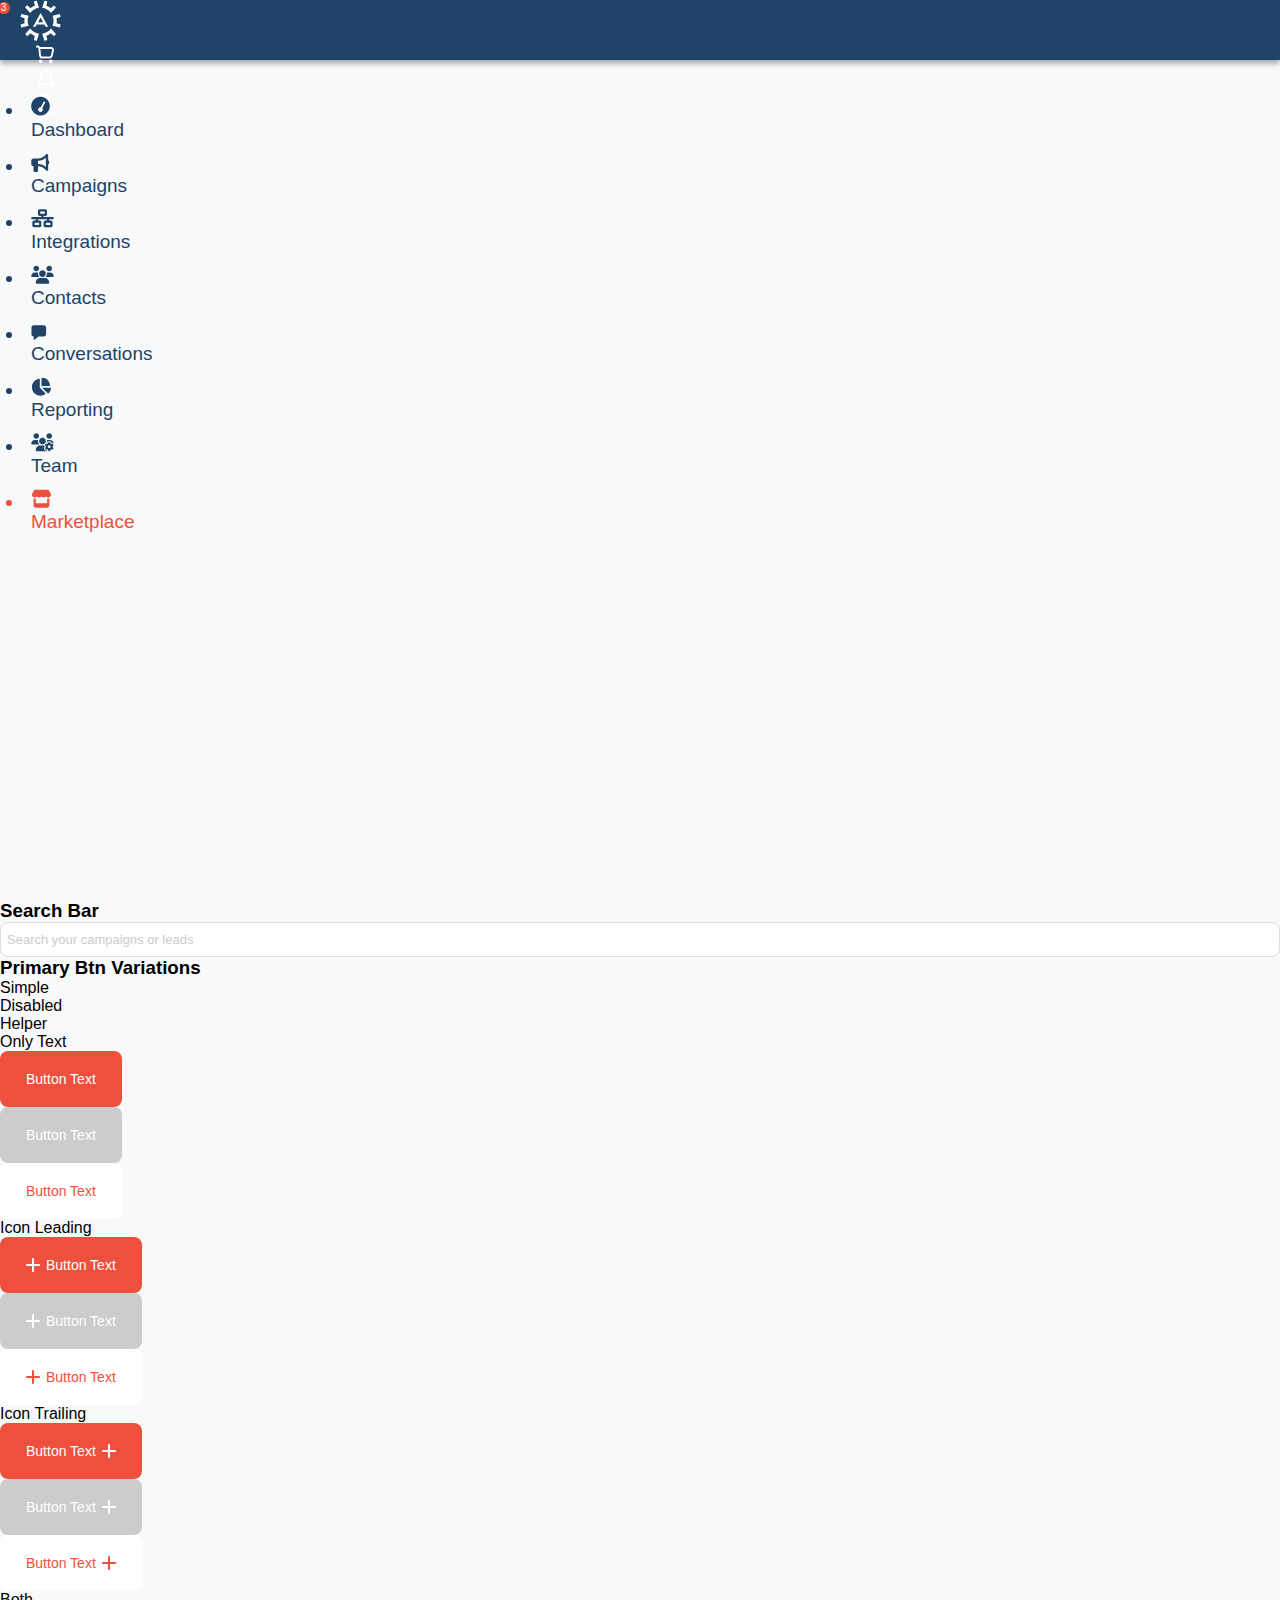
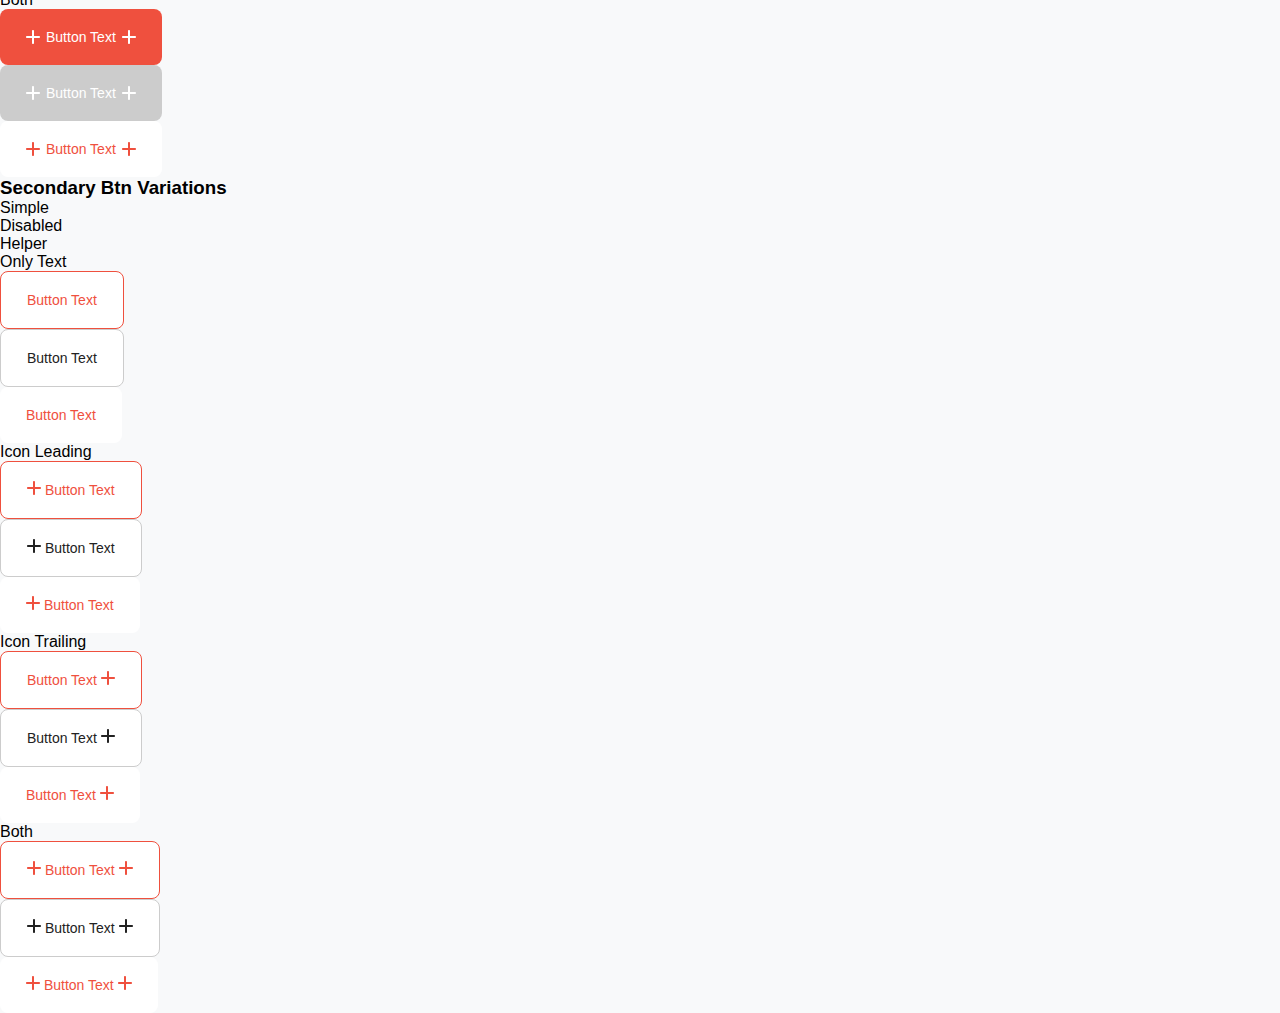
<file: index.html>
<!DOCTYPE html>
<html lang="en">
<head>
    <meta charset="UTF-8">
    <title>Marketplace | Agent Legend</title>
    
    <!-- Meta Info Start-->

    <meta name="description" content="Convert more leads to customers with personalized automated follow ups. Use our high-converting templates or build your own. Get a free trial!">
    <meta name="viewport" content="width=device-width, initial-scale=1">
    <meta property="og:title" content="Real Estate Follow Up and Lead Nurturing Software | Agent Legend">
    <meta property="og:description" content="Convert more leads to customers with personalized automated follow ups. Use our high-converting templates or build your own. Get a free trial!">
    <meta name="twitter:description" content="Convert more leads to customers with personalized automated follow ups. Use our high-converting templates or build your own. Get a free trial!">
    <meta name="twitter:title" content="Real Estate Follow Up and Lead Nurturing Software | Agent Legend">
    
    <!-- Meta Info End-->

    <meta property="og:title" content="">
    <meta property="og:type" content="">
    <meta property="og:url" content="">
    <meta property="og:image" content="">

    <!-- Bootstrap CSS -->
    <link href="https://cdn.jsdelivr.net/npm/bootstrap@5.3.0/dist/css/bootstrap.min.css" rel="stylesheet" integrity="sha384-9ndCyUaIbzAi2FUVXJi0CjmCapSmO7SnpJef0486qhLnuZ2cdeRhO02iuK6FUUVM" crossorigin="anonymous">
    <link rel="stylesheet" href="css/styles.css">
</head>
<body>
    <div class="page-wrapper">
        <!--    Top bar Start   -->
        <div class="top-bar d-flex justify-content-between align-items-center">
            <div class="site-logo">
                <svg xmlns="http://www.w3.org/2000/svg" width="41" height="41" viewBox="0 0 41 41" fill="none">
                    <path d="M28.1637 26.7898L20.5939 12.9706L13.0242 26.7898H15.5486L16.8161 24.4872H24.3859L25.6463 26.7898H28.1637ZM18.0695 22.1776L20.5939 17.5723L23.1289 22.1846L18.0695 22.1776ZM19.0096 7.87247C17.28 8.08301 15.6108 8.64058 14.102 9.51177C12.5931 10.383 11.2757 11.5498 10.2287 12.9424L5.20093 7.44997C5.84467 6.70597 6.54125 6.00939 7.28525 5.36565L10.3941 8.1823L10.6265 7.99922C11.8266 7.05638 13.1543 6.28825 14.5698 5.71773L14.8515 5.60507L13.9361 1.51388C14.8559 1.19638 15.7972 0.944593 16.7527 0.760422L19.0096 7.87247ZM24.4422 0.760422C25.3978 0.944303 26.3391 1.19609 27.2589 1.51388L26.3681 5.61915L26.6427 5.73182C28.059 6.30074 29.3869 7.06899 30.586 8.0133L30.8219 8.19639L33.9273 5.37973C34.6646 6.01847 35.3553 6.70914 35.994 7.44645L30.9592 12.9389C29.9116 11.5469 28.5941 10.3804 27.0853 9.50931C25.5766 8.63818 23.9076 8.08027 22.1783 7.86895L24.4422 0.760422ZM10.2322 28.5749C11.2792 29.9675 12.5966 31.1344 14.1055 32.0055C15.6143 32.8767 17.2836 33.4343 19.0131 33.6449L16.7492 40.7569C15.7933 40.5744 14.8519 40.3226 13.9326 40.0034L14.8339 35.8947L14.5522 35.789C13.1371 35.216 11.8097 34.4468 10.6089 33.504L10.3765 33.3209L7.26765 36.1376C6.5312 35.4992 5.84058 34.8098 5.20093 34.0744L10.2322 28.5749ZM8.64781 15.6887C7.96487 17.2917 7.61283 19.0162 7.61283 20.7587C7.61283 22.5011 7.96487 24.2256 8.64781 25.8286L1.35268 27.4271C1.03237 26.5078 0.77938 25.5664 0.595703 24.6104L4.60943 23.3359L4.56718 23.0437C4.35066 21.5327 4.35066 19.9987 4.56718 18.4877L4.60943 18.192L0.595703 16.9139C0.782716 15.9587 1.03565 15.0176 1.35268 14.0973L8.64781 15.6887ZM39.8352 14.0938C40.1555 15.013 40.4085 15.9544 40.5922 16.9104L36.5855 18.1885L36.6277 18.4842C36.8408 19.9954 36.8408 21.529 36.6277 23.0401L36.5855 23.3324L40.5922 24.6069C40.4085 25.5629 40.1555 26.5043 39.8352 27.4236L32.5471 25.8286C33.2285 24.2252 33.5796 22.5009 33.5796 20.7587C33.5796 19.0165 33.2285 17.2921 32.5471 15.6887L39.8352 14.0938ZM35.9905 34.092C35.3517 34.8282 34.661 35.5177 33.9238 36.1552L30.8184 33.3385L30.5825 33.5216C29.3842 34.4569 28.0603 35.219 26.6497 35.7855L26.3751 35.8911L27.2765 39.9999C26.3572 40.3193 25.4158 40.5711 24.4598 40.7534L22.1783 33.6449C23.9082 33.434 25.5779 32.8763 27.0872 32.0051C28.5966 31.134 29.9148 29.9673 30.9627 28.5749L35.9905 34.092Z" fill="white"/>
                </svg>
            </div>
            <div class="top-bar-icons-group d-flex">
                <a href="cart.html" class="cart-icon position-relative">
                    <svg xmlns="http://www.w3.org/2000/svg" width="18" height="19" viewBox="0 0 18 19" fill="none">
                        <path fill-rule="evenodd" clip-rule="evenodd" d="M0 1.39824C0 0.846871 0.414127 0.399902 0.924978 0.399902H1.48581C2.55739 0.399902 3.49889 1.0589 3.9601 2.03792C4.05269 2.00434 4.15183 1.98614 4.2549 1.98614H15.1937C17.0043 1.98614 18.33 3.82755 17.8825 5.72123L16.6061 11.1233C16.2927 12.4499 15.1857 13.3782 13.9172 13.3782H5.91402C4.49794 13.3782 3.30902 12.2274 3.15545 10.708L2.40533 3.28664L3.32485 3.17837L2.40533 3.28664C2.35414 2.78018 1.95784 2.39657 1.48581 2.39657H0.924978C0.414127 2.39657 0 1.9496 0 1.39824ZM4.33663 3.98281L4.9945 10.4915C5.04569 10.998 5.44199 11.3816 5.91402 11.3816H13.9172C14.3401 11.3816 14.7091 11.0721 14.8135 10.6299L16.0899 5.22784C16.2391 4.59661 15.7972 3.98281 15.1937 3.98281H4.33663ZM4.62489 14.3766C5.6466 14.3766 6.47485 15.2705 6.47485 16.3732C6.47485 17.476 5.6466 18.3699 4.62489 18.3699C3.60319 18.3699 2.77493 17.476 2.77493 16.3732C2.77493 15.2705 3.60319 14.3766 4.62489 14.3766ZM12.9497 16.3732C12.9497 15.2705 13.7779 14.3766 14.7997 14.3766C15.8214 14.3766 16.6496 15.2705 16.6496 16.3732C16.6496 17.476 15.8214 18.3699 14.7997 18.3699C13.7779 18.3699 12.9497 17.476 12.9497 16.3732Z" fill="white"/>
                    </svg>
                    <div class="cart-badge">3</div>
                </a>
                <div class="notification-icon" role="button">
                    <svg xmlns="http://www.w3.org/2000/svg" width="19" height="22" viewBox="0 0 19 22" fill="none">
                        <path d="M9.6557 0.495831C9.28154 0.495831 8.97419 0.616098 8.73365 0.856634C8.49311 1.09717 8.37285 1.40452 8.37285 1.77869V2.54038C6.87618 2.8611 5.66014 3.59607 4.72472 4.74529C3.76258 5.89452 3.26814 7.25756 3.24142 8.8344V9.83663C3.21469 11.7075 2.62672 13.3779 1.47749 14.8478L0.87615 15.6095C0.635614 15.9302 0.595525 16.2643 0.755882 16.6117C0.942966 16.9592 1.23695 17.1462 1.63785 17.173H17.6736C18.0745 17.1462 18.3684 16.9592 18.5555 16.6117C18.6892 16.2643 18.6491 15.9302 18.4353 15.6095L17.8339 14.8478C16.6847 13.3779 16.0967 11.7075 16.07 9.83663V8.8344C16.0433 7.25756 15.5488 5.89452 14.5867 4.74529C13.6513 3.59607 12.4352 2.8611 10.9386 2.54038V1.77869C10.9386 1.40452 10.8183 1.09717 10.5778 0.856634C10.3372 0.616098 10.0299 0.495831 9.6557 0.495831ZM9.6557 4.3444C10.9386 4.37113 11.9942 4.81211 12.8228 5.66735C13.678 6.49586 14.119 7.55155 14.1457 8.8344V9.83663C14.1457 11.8144 14.6802 13.6184 15.7493 15.2487H3.56213C4.60445 13.6184 5.13898 11.8144 5.1657 9.83663V8.8344C5.19243 7.55155 5.63341 6.49586 6.48865 5.66735C7.31716 4.81211 8.37285 4.37113 9.6557 4.3444ZM12.2214 18.4558H7.08999C7.08999 19.1507 7.34389 19.7521 7.85169 20.2598C8.35948 20.7676 8.96082 21.0215 9.6557 21.0215C10.3506 21.0215 10.9519 20.7676 11.4597 20.2598C11.9675 19.7521 12.2214 19.1507 12.2214 18.4558Z"
                              fill="white"/>
                    </svg>
                </div>
                <div class="profile-icon" role="button">
                    <svg xmlns="http://www.w3.org/2000/svg" width="18" height="20" viewBox="0 0 18 20" fill="none">
                        <path d="M12.125 5C12.125 4.1712 11.7958 3.37634 11.2097 2.79029C10.6237 2.20424 9.8288 1.875 9 1.875C8.1712 1.875 7.37634 2.20424 6.79029 2.79029C6.20424 3.37634 5.875 4.1712 5.875 5C5.875 5.8288 6.20424 6.62366 6.79029 7.20971C7.37634 7.79576 8.1712 8.125 9 8.125C9.8288 8.125 10.6237 7.79576 11.2097 7.20971C11.7958 6.62366 12.125 5.8288 12.125 5ZM4 5C4 3.67392 4.52678 2.40215 5.46447 1.46447C6.40215 0.526784 7.67392 0 9 0C10.3261 0 11.5979 0.526784 12.5355 1.46447C13.4732 2.40215 14 3.67392 14 5C14 6.32608 13.4732 7.59785 12.5355 8.53553C11.5979 9.47322 10.3261 10 9 10C7.67392 10 6.40215 9.47322 5.46447 8.53553C4.52678 7.59785 4 6.32608 4 5ZM2.17578 18.125H15.8242C15.4766 15.6523 13.3516 13.75 10.7852 13.75H7.21484C4.64844 13.75 2.52344 15.6523 2.17578 18.125ZM0.25 18.8398C0.25 14.9922 3.36719 11.875 7.21484 11.875H10.7852C14.6328 11.875 17.75 14.9922 17.75 18.8398C17.75 19.4805 17.2305 20 16.5898 20H1.41016C0.769531 20 0.25 19.4805 0.25 18.8398Z"
                              fill="white"/>
                    </svg>
                </div>
            </div>
        </div>
        <!--    Top bar End   -->

        <!--    Content Area Start   -->
        <div class="d-flex">
            <!--    Side bar        -->
            <aside class="side-bar">
                <ul class="d-flex flex-column gap-3 list-group list-group-flush">
                    <li class="list-group-item d-flex align-items-center gap-2">
                        <div class="side-bar-link-icon">
                            <svg xmlns="http://www.w3.org/2000/svg" width="19" height="20" viewBox="0 0 19 20" fill="none">
                                <path d="M0.131226 10.1587C0.15556 8.45524 0.569248 6.89783 1.37229 5.48642C2.19967 4.07502 3.34339 2.93129 4.80347 2.05524C6.28788 1.22787 7.84529 0.814178 9.47571 0.814178C11.1061 0.814178 12.6635 1.22787 14.148 2.05524C15.608 2.93129 16.7518 4.07502 17.5791 5.48642C18.3822 6.89783 18.7959 8.45524 18.8202 10.1587C18.7959 11.8621 18.3822 13.4195 17.5791 14.8309C16.7518 16.2423 15.608 17.386 14.148 18.2621C12.6635 19.0895 11.1061 19.5032 9.47571 19.5032C7.84529 19.5032 6.28788 19.0895 4.80347 18.2621C3.34339 17.386 2.19967 16.2423 1.37229 14.8309C0.569248 13.4195 0.15556 11.8621 0.131226 10.1587ZM11.8118 13.6628C11.7875 13.0788 11.605 12.5678 11.2643 12.1298L14.0384 6.76399C14.2575 6.2773 14.1358 5.88794 13.6734 5.59593C13.1867 5.37692 12.7974 5.49859 12.5054 5.96095L9.69472 11.3267C9.62172 11.3267 9.54872 11.3267 9.47571 11.3267C8.81868 11.3511 8.27115 11.5822 7.83313 12.0203C7.3951 12.4583 7.16392 13.0058 7.13959 13.6628C7.16392 14.3199 7.3951 14.8674 7.83313 15.3054C8.27115 15.7435 8.81868 15.9746 9.47571 15.999C10.1327 15.9746 10.6803 15.7435 11.1183 15.3054C11.5563 14.8674 11.7875 14.3199 11.8118 13.6628Z" fill="#204368"/>
                            </svg>
                        </div>
                        <a href="">Dashboard</a>
                    </li>
                    <li class="list-group-item d-flex align-items-center gap-2">
                        <div class="side-bar-link-icon">
                            <svg xmlns="http://www.w3.org/2000/svg" width="19" height="18" viewBox="0 0 19 18" fill="none">
                                <path d="M17.1219 1.10509C17.1219 0.651625 16.8478 0.240341 16.4259 0.064579C16.0041 -0.111183 15.5225 -0.0127564 15.1991 0.307131L13.6665 1.84329C11.9791 3.53061 9.69072 4.47972 7.30387 4.47972H6.99805H5.87317H2.49853C1.25765 4.47972 0.248779 5.4886 0.248779 6.72948V10.1041C0.248779 11.345 1.25765 12.3539 2.49853 12.3539V16.8534C2.49853 17.4756 3.00121 17.9783 3.62341 17.9783H5.87317C6.49537 17.9783 6.99805 17.4756 6.99805 16.8534V12.3539H7.30387C9.69072 12.3539 11.9791 13.303 13.6665 14.9903L15.1991 16.5229C15.5225 16.8463 16.0041 16.9413 16.4259 16.7655C16.8478 16.5897 17.1219 16.182 17.1219 15.725V10.54C17.7758 10.2307 18.2468 9.39755 18.2468 8.4168C18.2468 7.43604 17.7758 6.60293 17.1219 6.29359V1.10509ZM14.8722 3.80128V8.4168V13.0323C12.8052 11.1517 10.109 10.1041 7.30387 10.1041H6.99805V6.72948H7.30387C10.109 6.72948 12.8052 5.68194 14.8722 3.80128Z" fill="#204368"/>
                            </svg>
                        </div>
                        <a href="">Campaigns</a>
                    </li>
                    <li class="list-group-item d-flex align-items-center gap-2">
                        <div class="side-bar-link-icon">
                            <svg xmlns="http://www.w3.org/2000/svg" width="23" height="19" viewBox="0 0 23 19" fill="none">
                                <path d="M9.2207 2.40867H13.7207V4.65867H9.2207V2.40867ZM8.6582 0.158669C7.72656 0.158669 6.9707 0.914528 6.9707 1.84617V5.22117C6.9707 6.15281 7.72656 6.90867 8.6582 6.90867H10.3457V8.03367H1.3457C0.723437 8.03367 0.220703 8.5364 0.220703 9.15867C0.220703 9.78093 0.723437 10.2837 1.3457 10.2837H4.7207V11.4087H3.0332C2.10156 11.4087 1.3457 12.1645 1.3457 13.0962V16.4712C1.3457 17.4028 2.10156 18.1587 3.0332 18.1587H8.6582C9.58984 18.1587 10.3457 17.4028 10.3457 16.4712V13.0962C10.3457 12.1645 9.58984 11.4087 8.6582 11.4087H6.9707V10.2837H15.9707V11.4087H14.2832C13.3516 11.4087 12.5957 12.1645 12.5957 13.0962V16.4712C12.5957 17.4028 13.3516 18.1587 14.2832 18.1587H19.9082C20.8398 18.1587 21.5957 17.4028 21.5957 16.4712V13.0962C21.5957 12.1645 20.8398 11.4087 19.9082 11.4087H18.2207V10.2837H21.5957C22.218 10.2837 22.7207 9.78093 22.7207 9.15867C22.7207 8.5364 22.218 8.03367 21.5957 8.03367H12.5957V6.90867H14.2832C15.2148 6.90867 15.9707 6.15281 15.9707 5.22117V1.84617C15.9707 0.914528 15.2148 0.158669 14.2832 0.158669H8.6582ZM3.5957 15.9087V13.6587H8.0957V15.9087H3.5957ZM14.8457 13.6587H19.3457V15.9087H14.8457V13.6587Z" fill="#204368"/>
                            </svg>
                        </div>
                        <a href="">Integrations</a>
                    </li>
                    <li class="list-group-item d-flex align-items-center gap-2">
                        <div class="side-bar-link-icon">
                            <svg xmlns="http://www.w3.org/2000/svg" width="23" height="19" viewBox="0 0 23 19" fill="none">
                                <path d="M5.2832 0.658668C6.02912 0.658668 6.74449 0.954984 7.27194 1.48243C7.79939 2.00988 8.0957 2.72525 8.0957 3.47117C8.0957 4.21709 7.79939 4.93246 7.27194 5.45991C6.74449 5.98735 6.02912 6.28367 5.2832 6.28367C4.53728 6.28367 3.82191 5.98735 3.29447 5.45991C2.76702 4.93246 2.4707 4.21709 2.4707 3.47117C2.4707 2.72525 2.76702 2.00988 3.29447 1.48243C3.82191 0.954984 4.53728 0.658668 5.2832 0.658668ZM18.2207 0.658668C18.9666 0.658668 19.682 0.954984 20.2094 1.48243C20.7369 2.00988 21.0332 2.72525 21.0332 3.47117C21.0332 4.21709 20.7369 4.93246 20.2094 5.45991C19.682 5.98735 18.9666 6.28367 18.2207 6.28367C17.4748 6.28367 16.7594 5.98735 16.232 5.45991C15.7045 4.93246 15.4082 4.21709 15.4082 3.47117C15.4082 2.72525 15.7045 2.00988 16.232 1.48243C16.7594 0.954984 17.4748 0.658668 18.2207 0.658668ZM0.220703 11.1598C0.220703 9.08914 1.90117 7.40867 3.97187 7.40867H5.47305C6.03203 7.40867 6.56289 7.53171 7.04102 7.74968C6.99531 8.00281 6.97422 8.26648 6.97422 8.53367C6.97422 9.87664 7.56484 11.0825 8.49648 11.9087C8.48945 11.9087 8.48242 11.9087 8.47188 11.9087H0.969531C0.558203 11.9087 0.220703 11.5712 0.220703 11.1598ZM14.4695 11.9087C14.4625 11.9087 14.4555 11.9087 14.4449 11.9087C15.3801 11.0825 15.9672 9.87664 15.9672 8.53367C15.9672 8.26648 15.9426 8.00632 15.9004 7.74968C16.3785 7.5282 16.9094 7.40867 17.4684 7.40867H18.9695C21.0402 7.40867 22.7207 9.08914 22.7207 11.1598C22.7207 11.5747 22.3832 11.9087 21.9719 11.9087H14.4695ZM8.0957 8.53367C8.0957 7.63856 8.45128 6.78012 9.08422 6.14718C9.71715 5.51425 10.5756 5.15867 11.4707 5.15867C12.3658 5.15867 13.2243 5.51425 13.8572 6.14718C14.4901 6.78012 14.8457 7.63856 14.8457 8.53367C14.8457 9.42877 14.4901 10.2872 13.8572 10.9202C13.2243 11.5531 12.3658 11.9087 11.4707 11.9087C10.5756 11.9087 9.71715 11.5531 9.08422 10.9202C8.45128 10.2872 8.0957 9.42877 8.0957 8.53367ZM4.7207 17.72C4.7207 15.1325 6.81953 13.0337 9.40703 13.0337H13.5344C16.1219 13.0337 18.2207 15.1325 18.2207 17.72C18.2207 18.2368 17.8023 18.6587 17.282 18.6587H5.65937C5.14258 18.6587 4.7207 18.2403 4.7207 17.72Z" fill="#204368"/>
                            </svg>
                        </div>
                        <a href="">Contacts</a>
                    </li>
                    <li class="list-group-item d-flex align-items-center gap-2">
                        <div class="side-bar-link-icon">
                            <svg xmlns="http://www.w3.org/2000/svg" width="16" height="15" viewBox="0 0 16 15" fill="none">
                                <path d="M12.8457 0.158669H2.7207C1.47983 0.158669 0.470703 1.16779 0.470703 2.40867V9.15867C0.470703 10.3995 1.47983 11.4087 2.7207 11.4087V14.2212C2.7207 14.4405 2.84895 14.6408 3.04808 14.7319C3.12345 14.7668 3.20333 14.7837 3.2832 14.7837C3.41483 14.7837 3.54533 14.7375 3.64883 14.6487L7.42883 11.4087H12.8457C14.0866 11.4087 15.0957 10.3995 15.0957 9.15867V2.40867C15.0957 1.16779 14.0866 0.158669 12.8457 0.158669Z" fill="#204368"/>
                            </svg>
                        </div>
                        <a href="">Conversations</a>
                    </li>
                    <li class="list-group-item d-flex align-items-center gap-2">
                        <div class="side-bar-link-icon">
                            <svg xmlns="http://www.w3.org/2000/svg" width="20" height="19" viewBox="0 0 20 19" fill="none">
                                <path d="M10.5071 9.09617V1.24226C10.5071 0.925856 10.7532 0.658669 11.0696 0.658669C15.4184 0.658669 18.9446 4.18484 18.9446 8.53367C18.9446 8.85007 18.6774 9.09617 18.361 9.09617H10.5071ZM0.94458 10.2212C0.94458 5.95672 4.11216 2.42703 8.22192 1.86453C8.54536 1.81882 8.81958 2.07898 8.81958 2.40593V10.7837L14.3215 16.2856C14.5571 16.5212 14.5395 16.9079 14.2688 17.0977C12.8907 18.0821 11.2032 18.6587 9.38208 18.6587C4.72388 18.6587 0.94458 14.8829 0.94458 10.2212ZM19.4508 10.7837C19.7778 10.7837 20.0344 11.0579 19.9922 11.3813C19.7215 13.3466 18.7758 15.0938 17.3942 16.3841C17.1833 16.5809 16.8528 16.5669 16.6489 16.3595L11.0696 10.7837H19.4508Z" fill="#204368"/>
                            </svg>
                        </div>
                        <a href="">Reporting</a>
                    </li>
                    <li class="list-group-item d-flex align-items-center gap-2">
                        <div class="side-bar-link-icon">
                            <svg xmlns="http://www.w3.org/2000/svg" width="23" height="19" viewBox="0 0 23 19" fill="none">
                                <path d="M5.28497 5.78366C6.0309 5.78366 6.74627 5.48734 7.27371 4.9599C7.80116 4.43245 8.09747 3.71708 8.09747 2.97116C8.09747 2.22524 7.80116 1.50987 7.27371 0.982423C6.74627 0.454977 6.0309 0.158661 5.28497 0.158661C4.53905 0.158661 3.82368 0.454977 3.29624 0.982423C2.76879 1.50987 2.47247 2.22524 2.47247 2.97116C2.47247 3.71708 2.76879 4.43245 3.29624 4.9599C3.82368 5.48734 4.53905 5.78366 5.28497 5.78366ZM18.2225 5.78366C18.9684 5.78366 19.6838 5.48734 20.2112 4.9599C20.7387 4.43245 21.035 3.71708 21.035 2.97116C21.035 2.22524 20.7387 1.50987 20.2112 0.982423C19.6838 0.454977 18.9684 0.158661 18.2225 0.158661C17.4766 0.158661 16.7612 0.454977 16.2337 0.982423C15.7063 1.50987 15.41 2.22524 15.41 2.97116C15.41 3.71708 15.7063 4.43245 16.2337 4.9599C16.7612 5.48734 17.4766 5.78366 18.2225 5.78366ZM0.222473 10.6598C0.222473 11.0712 0.559973 11.4087 0.971301 11.4087H8.47365C8.48068 11.4087 8.48771 11.4087 8.49825 11.4087C7.5631 10.5825 6.97599 9.37663 6.97599 8.03366C6.97599 7.76647 7.0006 7.50632 7.04279 7.24968C6.56466 7.02819 6.0338 6.90866 5.47482 6.90866H3.97365C1.90294 6.90866 0.222473 8.58913 0.222473 10.6598ZM11.4725 11.4087C12.3162 11.4087 13.0861 11.0993 13.6768 10.5895C13.7647 10.4594 13.8596 10.3329 13.958 10.2133C14.0529 10.0973 14.1584 9.9989 14.2744 9.92155C14.6365 9.38015 14.8475 8.73327 14.8475 8.03366C14.8475 6.17038 13.3358 4.65866 11.4725 4.65866C9.60919 4.65866 8.09747 6.17038 8.09747 8.03366C8.09747 9.89694 9.60919 11.4087 11.4725 11.4087ZM13.7717 13.5251C13.4096 13.3176 13.1354 12.9555 13.0404 12.5337H9.4088C6.8213 12.5337 4.72247 14.6325 4.72247 17.22C4.72247 17.7368 5.14083 18.1587 5.66115 18.1587H16.2256C16.1518 17.9758 16.1131 17.7755 16.1131 17.5821V17.4766C16.0674 17.452 16.0182 17.4239 15.9725 17.3958L15.8811 17.4485C15.2904 17.7895 14.4572 17.7298 13.958 17.1075C13.7998 16.9106 13.6557 16.7032 13.5221 16.4887L13.5186 16.4817L13.5151 16.4747L13.4307 16.3305L13.4272 16.3235L13.4236 16.3165C13.3041 16.0985 13.1986 15.8735 13.1072 15.638C12.819 14.8926 13.1846 14.1403 13.7752 13.7993L13.8701 13.7466C13.8701 13.7184 13.8701 13.6938 13.8701 13.6657C13.8701 13.6376 13.8701 13.613 13.8701 13.5848L13.7752 13.5321L13.7717 13.5251ZM18.9713 6.90866H17.4736C16.9147 6.90866 16.3838 7.03171 15.9057 7.24968C15.9514 7.5028 15.9725 7.76647 15.9725 8.03366C15.9725 8.64538 15.8494 9.22546 15.6315 9.75632C15.7193 9.78796 15.8037 9.82663 15.8811 9.87233L15.9725 9.92507C16.0182 9.89694 16.0639 9.86882 16.1131 9.84421V9.73874C16.1131 9.05671 16.5807 8.36413 17.3717 8.24108C17.6494 8.1989 17.9342 8.17429 18.2225 8.17429C18.5108 8.17429 18.7955 8.19538 19.0733 8.24108C19.8643 8.36413 20.3319 9.05671 20.3319 9.73874V9.84421C20.3776 9.86882 20.4268 9.89694 20.4725 9.92507L20.5639 9.87233C21.1545 9.53132 21.9877 9.59108 22.4869 10.2133C22.5678 10.3118 22.6451 10.4173 22.719 10.5192C22.6451 8.51179 20.9963 6.90866 18.9713 6.90866ZM22.1811 12.6708C22.4026 12.5442 22.5151 12.2805 22.4201 12.038C22.3463 11.8446 22.2584 11.6583 22.16 11.479L22.0791 11.3383C21.9701 11.1591 21.8506 10.9903 21.7205 10.8286C21.5588 10.6282 21.274 10.593 21.0526 10.7231L20.9506 10.7829C20.6272 10.9692 20.2334 10.9235 19.91 10.7372C19.5865 10.5508 19.344 10.2274 19.344 9.85475V9.73522C19.344 9.47858 19.1717 9.25007 18.9186 9.2114C18.6901 9.17624 18.458 9.15866 18.219 9.15866C17.9799 9.15866 17.7479 9.17624 17.5194 9.2114C17.2662 9.25007 17.094 9.47858 17.094 9.73522V9.85475C17.094 10.2274 16.8514 10.5508 16.5279 10.7372C16.2045 10.9235 15.8108 10.9692 15.4873 10.7829L15.3854 10.7231C15.1639 10.5966 14.8791 10.6317 14.7174 10.8286C14.5873 10.9903 14.4678 11.1626 14.3588 11.3419L14.2779 11.479C14.1795 11.6583 14.0916 11.8446 14.0178 12.038C13.9264 12.277 14.0354 12.5407 14.2569 12.6673L14.3588 12.727C14.6822 12.9133 14.8404 13.2825 14.8404 13.6551C14.8404 14.0278 14.6822 14.3969 14.3588 14.5833L14.2533 14.643C14.0318 14.7696 13.9193 15.0333 14.0143 15.2723C14.0881 15.4657 14.176 15.6485 14.2744 15.8278L14.3588 15.9719C14.4643 16.1512 14.5838 16.32 14.7139 16.4817C14.8756 16.6821 15.1604 16.7173 15.3819 16.5872L15.4838 16.5274C15.8072 16.3411 16.201 16.3868 16.5244 16.5731C16.8479 16.7594 17.0904 17.0829 17.0904 17.4555V17.5751C17.0904 17.8317 17.2627 18.0602 17.5158 18.0989C17.7444 18.1341 17.9764 18.1516 18.2154 18.1516C18.4545 18.1516 18.6865 18.1341 18.9151 18.0989C19.1682 18.0602 19.3404 17.8317 19.3404 17.5751V17.4555C19.3404 17.0829 19.583 16.7594 19.9065 16.5731C20.2299 16.3868 20.6236 16.3411 20.9471 16.5274L21.049 16.5872C21.2705 16.7137 21.5553 16.6786 21.717 16.4817C21.8471 16.32 21.9666 16.1512 22.0721 15.9719L22.1565 15.8243C22.2549 15.645 22.3428 15.4622 22.4166 15.2688C22.508 15.0298 22.399 14.7661 22.1776 14.6395L22.0721 14.5798C21.7486 14.3934 21.5904 14.0243 21.5904 13.6516C21.5904 13.279 21.7486 12.9098 22.0721 12.7235L22.1776 12.6637L22.1811 12.6708ZM16.8162 13.6587C16.8162 13.2857 16.9644 12.928 17.2281 12.6643C17.4918 12.4006 17.8495 12.2524 18.2225 12.2524C18.5954 12.2524 18.9531 12.4006 19.2168 12.6643C19.4806 12.928 19.6287 13.2857 19.6287 13.6587C19.6287 14.0316 19.4806 14.3893 19.2168 14.653C18.9531 14.9168 18.5954 15.0649 18.2225 15.0649C17.8495 15.0649 17.4918 14.9168 17.2281 14.653C16.9644 14.3893 16.8162 14.0316 16.8162 13.6587Z" fill="#204368"/>
                            </svg>
                        </div>
                        <a href="">Team</a>
                    </li>
                    <li class="list-group-item active">
                        <a href="marketplace.html" class="d-flex align-items-center gap-2">
                            <div class="side-bar-link-icon">
                                <svg xmlns="http://www.w3.org/2000/svg" width="21" height="19" viewBox="0 0 21 19"
                                     fill="none">
                                    <path d="M19.5966 4.30788L17.5821 1.11921C17.4028 0.834442 17.0829 0.658661 16.7419 0.658661H4.19814C3.85712 0.658661 3.5372 0.834442 3.35791 1.11921L1.33994 4.30788C0.299312 5.95319 1.22041 8.24186 3.16455 8.50554C3.30517 8.52311 3.44931 8.53366 3.58994 8.53366C4.50751 8.53366 5.32314 8.13288 5.88212 7.51413C6.44111 8.13288 7.25673 8.53366 8.17431 8.53366C9.09189 8.53366 9.90751 8.13288 10.4665 7.51413C11.0255 8.13288 11.8411 8.53366 12.7587 8.53366C13.6798 8.53366 14.4919 8.13288 15.0509 7.51413C15.6134 8.13288 16.4255 8.53366 17.3431 8.53366C17.4872 8.53366 17.6278 8.52311 17.7685 8.50554C19.7196 8.24538 20.6442 5.95671 19.6001 4.30788H19.5966ZM17.9126 9.61999H17.9091C17.7227 9.6446 17.5329 9.65866 17.3395 9.65866C16.9036 9.65866 16.4852 9.59186 16.095 9.47233V14.1587H4.84501V9.46882C4.45126 9.59186 4.02939 9.65866 3.59345 9.65866C3.40009 9.65866 3.20673 9.6446 3.02041 9.61999H3.01689C2.87275 9.5989 2.73212 9.57429 2.59502 9.53913V14.1587V16.4087C2.59502 17.6497 3.604 18.6587 4.84501 18.6587H16.095C17.336 18.6587 18.345 17.6497 18.345 16.4087V14.1587V9.53913C18.2044 9.57429 18.0638 9.60241 17.9126 9.61999Z"
                                          fill="currentColor" />
                                </svg>
                            </div>
                            <span>Marketplace</span>
                        </a>
                    </li>
                </ul>
            </aside>

            <!--    Content area       -->
            <main class="content-section flex-fill p-4">
                <section>
                    <h3 class="fs-3 fw-bold">Search Bar</h3>

                    <input type="text" placeholder="Search your campaigns or leads" class="search-input">
                </section>

                <section class="mt-4">
                    <h3 class="fs-3 fw-bold">Primary Btn Variations</h3>
                    <div class="row">
                        <div class="col">
                        </div>
                        <div class="col fw-medium">
                            Simple
                        </div>
                        <div class="col fw-medium">
                            Disabled
                        </div>
                        <div class="col fw-medium">
                            Helper
                        </div>

                        <div class="w-100 my-2"></div>
                        <div class="col fw-medium">
                            Only Text
                        </div>

                        <div class="col">
                            <button class="agl-btn agl-primary-btn">
                                Button Text
                            </button>
                        </div>
                        <div class="col">
                            <button class="agl-btn agl-primary-btn" disabled>
                                Button Text
                            </button>
                        </div>
                        <div class="col">
                            <button class="agl-btn agl-primary-btn helper-btn">
                                Button Text
                            </button>
                        </div>

                        <div class="w-100 my-2"></div>
                        <div class="col fw-medium">
                            Icon Leading
                        </div>
                        <div class="col">
                            <button class="agl-btn agl-primary-btn btn-icon icon-leading">
                                <svg xmlns="http://www.w3.org/2000/svg" width="14" height="14" viewBox="0 0 14 14"
                                     fill="none">
                                    <path fill-rule="evenodd" clip-rule="evenodd"
                                          d="M7 0C7.55228 0 8 0.447715 8 1V6H13C13.5523 6 14 6.44772 14 7C14 7.55228 13.5523 8 13 8H8V13C8 13.5523 7.55228 14 7 14C6.44771 14 6 13.5523 6 13V8L1 8C0.447715 8 0 7.55228 0 7C5.96046e-08 6.44771 0.447715 6 1 6L6 6V1C6 0.447715 6.44771 0 7 0Z"
                                          fill="currentColor"/>
                                </svg>
                                Button Text
                            </button>
                        </div>

                        <div class="col">
                            <button class="agl-btn agl-primary-btn btn-icon icon-leading" disabled>
                                <svg xmlns="http://www.w3.org/2000/svg" width="14" height="14" viewBox="0 0 14 14"
                                     fill="none">
                                    <path fill-rule="evenodd" clip-rule="evenodd"
                                          d="M7 0C7.55228 0 8 0.447715 8 1V6H13C13.5523 6 14 6.44772 14 7C14 7.55228 13.5523 8 13 8H8V13C8 13.5523 7.55228 14 7 14C6.44771 14 6 13.5523 6 13V8L1 8C0.447715 8 0 7.55228 0 7C5.96046e-08 6.44771 0.447715 6 1 6L6 6V1C6 0.447715 6.44771 0 7 0Z"
                                          fill="currentColor"/>
                                </svg>
                                Button Text
                            </button>
                        </div>
                        <div class="col">
                            <button class="agl-btn agl-primary-btn btn-icon icon-leading helper-btn">
                                <svg xmlns="http://www.w3.org/2000/svg" width="14" height="14" viewBox="0 0 14 14"
                                     fill="none">
                                    <path fill-rule="evenodd" clip-rule="evenodd"
                                          d="M7 0C7.55228 0 8 0.447715 8 1V6H13C13.5523 6 14 6.44772 14 7C14 7.55228 13.5523 8 13 8H8V13C8 13.5523 7.55228 14 7 14C6.44771 14 6 13.5523 6 13V8L1 8C0.447715 8 0 7.55228 0 7C5.96046e-08 6.44771 0.447715 6 1 6L6 6V1C6 0.447715 6.44771 0 7 0Z"
                                          fill="currentColor"/>
                                </svg>
                                Button Text
                            </button>
                        </div>


                        <div class="w-100 my-2"></div>
                        <div class="col fw-medium">
                            Icon Trailing
                        </div>
                        <div class="col">
                            <button class="agl-btn agl-primary-btn btn-icon icon-trailing">
                                Button Text
                                <svg xmlns="http://www.w3.org/2000/svg" width="14" height="14" viewBox="0 0 14 14"
                                     fill="none">
                                    <path fill-rule="evenodd" clip-rule="evenodd"
                                          d="M7 0C7.55228 0 8 0.447715 8 1V6H13C13.5523 6 14 6.44772 14 7C14 7.55228 13.5523 8 13 8H8V13C8 13.5523 7.55228 14 7 14C6.44771 14 6 13.5523 6 13V8L1 8C0.447715 8 0 7.55228 0 7C5.96046e-08 6.44771 0.447715 6 1 6L6 6V1C6 0.447715 6.44771 0 7 0Z"
                                          fill="currentColor"/>
                                </svg>
                            </button>
                        </div>

                        <div class="col">
                            <button class="agl-btn agl-primary-btn btn-icon icon-trailing" disabled>
                                Button Text
                                <svg xmlns="http://www.w3.org/2000/svg" width="14" height="14" viewBox="0 0 14 14"
                                     fill="none">
                                    <path fill-rule="evenodd" clip-rule="evenodd"
                                          d="M7 0C7.55228 0 8 0.447715 8 1V6H13C13.5523 6 14 6.44772 14 7C14 7.55228 13.5523 8 13 8H8V13C8 13.5523 7.55228 14 7 14C6.44771 14 6 13.5523 6 13V8L1 8C0.447715 8 0 7.55228 0 7C5.96046e-08 6.44771 0.447715 6 1 6L6 6V1C6 0.447715 6.44771 0 7 0Z"
                                          fill="currentColor"/>
                                </svg>
                            </button>
                        </div>
                        <div class="col">
                            <button class="agl-btn agl-primary-btn btn-icon icon-trailing helper-btn">
                                Button Text
                                <svg xmlns="http://www.w3.org/2000/svg" width="14" height="14" viewBox="0 0 14 14"
                                     fill="none">
                                    <path fill-rule="evenodd" clip-rule="evenodd"
                                          d="M7 0C7.55228 0 8 0.447715 8 1V6H13C13.5523 6 14 6.44772 14 7C14 7.55228 13.5523 8 13 8H8V13C8 13.5523 7.55228 14 7 14C6.44771 14 6 13.5523 6 13V8L1 8C0.447715 8 0 7.55228 0 7C5.96046e-08 6.44771 0.447715 6 1 6L6 6V1C6 0.447715 6.44771 0 7 0Z"
                                          fill="currentColor"/>
                                </svg>
                            </button>
                        </div>

                        <div class="w-100 my-2"></div>
                        <div class="col fw-medium">
                            Both
                        </div>
                        <div class="col">
                            <button class="agl-btn agl-primary-btn btn-icon icon-trailing">
                                <svg xmlns="http://www.w3.org/2000/svg" width="14" height="14" viewBox="0 0 14 14"
                                     fill="none">
                                    <path fill-rule="evenodd" clip-rule="evenodd"
                                          d="M7 0C7.55228 0 8 0.447715 8 1V6H13C13.5523 6 14 6.44772 14 7C14 7.55228 13.5523 8 13 8H8V13C8 13.5523 7.55228 14 7 14C6.44771 14 6 13.5523 6 13V8L1 8C0.447715 8 0 7.55228 0 7C5.96046e-08 6.44771 0.447715 6 1 6L6 6V1C6 0.447715 6.44771 0 7 0Z"
                                          fill="currentColor"/>
                                </svg>
                                Button Text
                                <svg xmlns="http://www.w3.org/2000/svg" width="14" height="14" viewBox="0 0 14 14"
                                     fill="none">
                                    <path fill-rule="evenodd" clip-rule="evenodd"
                                          d="M7 0C7.55228 0 8 0.447715 8 1V6H13C13.5523 6 14 6.44772 14 7C14 7.55228 13.5523 8 13 8H8V13C8 13.5523 7.55228 14 7 14C6.44771 14 6 13.5523 6 13V8L1 8C0.447715 8 0 7.55228 0 7C5.96046e-08 6.44771 0.447715 6 1 6L6 6V1C6 0.447715 6.44771 0 7 0Z"
                                          fill="currentColor"/>
                                </svg>
                            </button>
                        </div>

                        <div class="col">
                            <button class="agl-btn agl-primary-btn btn-icon icon-trailing" disabled>
                                <svg xmlns="http://www.w3.org/2000/svg" width="14" height="14" viewBox="0 0 14 14"
                                     fill="none">
                                    <path fill-rule="evenodd" clip-rule="evenodd"
                                          d="M7 0C7.55228 0 8 0.447715 8 1V6H13C13.5523 6 14 6.44772 14 7C14 7.55228 13.5523 8 13 8H8V13C8 13.5523 7.55228 14 7 14C6.44771 14 6 13.5523 6 13V8L1 8C0.447715 8 0 7.55228 0 7C5.96046e-08 6.44771 0.447715 6 1 6L6 6V1C6 0.447715 6.44771 0 7 0Z"
                                          fill="currentColor"/>
                                </svg>
                                Button Text
                                <svg xmlns="http://www.w3.org/2000/svg" width="14" height="14" viewBox="0 0 14 14"
                                     fill="none">
                                    <path fill-rule="evenodd" clip-rule="evenodd"
                                          d="M7 0C7.55228 0 8 0.447715 8 1V6H13C13.5523 6 14 6.44772 14 7C14 7.55228 13.5523 8 13 8H8V13C8 13.5523 7.55228 14 7 14C6.44771 14 6 13.5523 6 13V8L1 8C0.447715 8 0 7.55228 0 7C5.96046e-08 6.44771 0.447715 6 1 6L6 6V1C6 0.447715 6.44771 0 7 0Z"
                                          fill="currentColor"/>
                                </svg>
                            </button>
                        </div>
                        <div class="col">
                            <button class="agl-btn agl-primary-btn btn-icon icon-trailing helper-btn">
                                <svg xmlns="http://www.w3.org/2000/svg" width="14" height="14" viewBox="0 0 14 14"
                                     fill="none">
                                    <path fill-rule="evenodd" clip-rule="evenodd"
                                          d="M7 0C7.55228 0 8 0.447715 8 1V6H13C13.5523 6 14 6.44772 14 7C14 7.55228 13.5523 8 13 8H8V13C8 13.5523 7.55228 14 7 14C6.44771 14 6 13.5523 6 13V8L1 8C0.447715 8 0 7.55228 0 7C5.96046e-08 6.44771 0.447715 6 1 6L6 6V1C6 0.447715 6.44771 0 7 0Z"
                                          fill="currentColor"/>
                                </svg>
                                Button Text
                                <svg xmlns="http://www.w3.org/2000/svg" width="14" height="14" viewBox="0 0 14 14"
                                     fill="none">
                                    <path fill-rule="evenodd" clip-rule="evenodd"
                                          d="M7 0C7.55228 0 8 0.447715 8 1V6H13C13.5523 6 14 6.44772 14 7C14 7.55228 13.5523 8 13 8H8V13C8 13.5523 7.55228 14 7 14C6.44771 14 6 13.5523 6 13V8L1 8C0.447715 8 0 7.55228 0 7C5.96046e-08 6.44771 0.447715 6 1 6L6 6V1C6 0.447715 6.44771 0 7 0Z"
                                          fill="currentColor"/>
                                </svg>
                            </button>
                        </div>
                    </div>
                </section>

                <section class="my-4">
                    <h3 class="fs-3 fw-bold">Secondary Btn Variations</h3>
                    <div class="row">
                        <div class="col">
                        </div>
                        <div class="col fw-medium">
                            Simple
                        </div>
                        <div class="col fw-medium">
                            Disabled
                        </div>
                        <div class="col fw-medium">
                            Helper
                        </div>

                        <div class="w-100 my-2"></div>
                        <div class="col fw-medium">
                            Only Text
                        </div>

                        <div class="col">
                            <button class="agl-btn agl-secondary-btn">
                                Button Text
                            </button>
                        </div>
                        <div class="col">
                            <button class="agl-btn agl-secondary-btn" disabled>
                                Button Text
                            </button>
                        </div>
                        <div class="col">
                            <button class="agl-btn agl-secondary-btn helper-btn">
                                Button Text
                            </button>
                        </div>

                        <div class="w-100 my-2"></div>
                        <div class="col fw-medium">
                            Icon Leading
                        </div>
                        <div class="col">
                            <button class="agl-btn agl-secondary-btn btn-icon icon-leading">
                                <svg xmlns="http://www.w3.org/2000/svg" width="14" height="14" viewBox="0 0 14 14"
                                     fill="none">
                                    <path fill-rule="evenodd" clip-rule="evenodd"
                                          d="M7 0C7.55228 0 8 0.447715 8 1V6H13C13.5523 6 14 6.44772 14 7C14 7.55228 13.5523 8 13 8H8V13C8 13.5523 7.55228 14 7 14C6.44771 14 6 13.5523 6 13V8L1 8C0.447715 8 0 7.55228 0 7C5.96046e-08 6.44771 0.447715 6 1 6L6 6V1C6 0.447715 6.44771 0 7 0Z"
                                          fill="currentColor"/>
                                </svg>
                                Button Text
                            </button>
                        </div>

                        <div class="col">
                            <button class="agl-btn agl-secondary-btn btn-icon icon-leading" disabled>
                                <svg xmlns="http://www.w3.org/2000/svg" width="14" height="14" viewBox="0 0 14 14"
                                     fill="none">
                                    <path fill-rule="evenodd" clip-rule="evenodd"
                                          d="M7 0C7.55228 0 8 0.447715 8 1V6H13C13.5523 6 14 6.44772 14 7C14 7.55228 13.5523 8 13 8H8V13C8 13.5523 7.55228 14 7 14C6.44771 14 6 13.5523 6 13V8L1 8C0.447715 8 0 7.55228 0 7C5.96046e-08 6.44771 0.447715 6 1 6L6 6V1C6 0.447715 6.44771 0 7 0Z"
                                          fill="currentColor"/>
                                </svg>
                                Button Text
                            </button>
                        </div>
                        <div class="col">
                            <button class="agl-btn agl-secondary-btn btn-icon icon-leading helper-btn">
                                <svg xmlns="http://www.w3.org/2000/svg" width="14" height="14" viewBox="0 0 14 14"
                                     fill="none">
                                    <path fill-rule="evenodd" clip-rule="evenodd"
                                          d="M7 0C7.55228 0 8 0.447715 8 1V6H13C13.5523 6 14 6.44772 14 7C14 7.55228 13.5523 8 13 8H8V13C8 13.5523 7.55228 14 7 14C6.44771 14 6 13.5523 6 13V8L1 8C0.447715 8 0 7.55228 0 7C5.96046e-08 6.44771 0.447715 6 1 6L6 6V1C6 0.447715 6.44771 0 7 0Z"
                                          fill="currentColor"/>
                                </svg>
                                Button Text
                            </button>
                        </div>


                        <div class="w-100 my-2"></div>
                        <div class="col fw-medium">
                            Icon Trailing
                        </div>
                        <div class="col">
                            <button class="agl-btn agl-secondary-btn btn-icon icon-trailing">
                                Button Text
                                <svg xmlns="http://www.w3.org/2000/svg" width="14" height="14" viewBox="0 0 14 14"
                                     fill="none">
                                    <path fill-rule="evenodd" clip-rule="evenodd"
                                          d="M7 0C7.55228 0 8 0.447715 8 1V6H13C13.5523 6 14 6.44772 14 7C14 7.55228 13.5523 8 13 8H8V13C8 13.5523 7.55228 14 7 14C6.44771 14 6 13.5523 6 13V8L1 8C0.447715 8 0 7.55228 0 7C5.96046e-08 6.44771 0.447715 6 1 6L6 6V1C6 0.447715 6.44771 0 7 0Z"
                                          fill="currentColor"/>
                                </svg>
                            </button>
                        </div>

                        <div class="col">
                            <button class="agl-btn agl-secondary-btn btn-icon icon-trailing" disabled>
                                Button Text
                                <svg xmlns="http://www.w3.org/2000/svg" width="14" height="14" viewBox="0 0 14 14"
                                     fill="none">
                                    <path fill-rule="evenodd" clip-rule="evenodd"
                                          d="M7 0C7.55228 0 8 0.447715 8 1V6H13C13.5523 6 14 6.44772 14 7C14 7.55228 13.5523 8 13 8H8V13C8 13.5523 7.55228 14 7 14C6.44771 14 6 13.5523 6 13V8L1 8C0.447715 8 0 7.55228 0 7C5.96046e-08 6.44771 0.447715 6 1 6L6 6V1C6 0.447715 6.44771 0 7 0Z"
                                          fill="currentColor"/>
                                </svg>
                            </button>
                        </div>
                        <div class="col">
                            <button class="agl-btn agl-secondary-btn btn-icon icon-trailing helper-btn">
                                Button Text
                                <svg xmlns="http://www.w3.org/2000/svg" width="14" height="14" viewBox="0 0 14 14"
                                     fill="none">
                                    <path fill-rule="evenodd" clip-rule="evenodd"
                                          d="M7 0C7.55228 0 8 0.447715 8 1V6H13C13.5523 6 14 6.44772 14 7C14 7.55228 13.5523 8 13 8H8V13C8 13.5523 7.55228 14 7 14C6.44771 14 6 13.5523 6 13V8L1 8C0.447715 8 0 7.55228 0 7C5.96046e-08 6.44771 0.447715 6 1 6L6 6V1C6 0.447715 6.44771 0 7 0Z"
                                          fill="currentColor"/>
                                </svg>
                            </button>
                        </div>

                        <div class="w-100 my-2"></div>
                        <div class="col fw-medium">
                            Both
                        </div>
                        <div class="col">
                            <button class="agl-btn agl-secondary-btn btn-icon icon-trailing">
                                <svg xmlns="http://www.w3.org/2000/svg" width="14" height="14" viewBox="0 0 14 14"
                                     fill="none">
                                    <path fill-rule="evenodd" clip-rule="evenodd"
                                          d="M7 0C7.55228 0 8 0.447715 8 1V6H13C13.5523 6 14 6.44772 14 7C14 7.55228 13.5523 8 13 8H8V13C8 13.5523 7.55228 14 7 14C6.44771 14 6 13.5523 6 13V8L1 8C0.447715 8 0 7.55228 0 7C5.96046e-08 6.44771 0.447715 6 1 6L6 6V1C6 0.447715 6.44771 0 7 0Z"
                                          fill="currentColor"/>
                                </svg>
                                Button Text
                                <svg xmlns="http://www.w3.org/2000/svg" width="14" height="14" viewBox="0 0 14 14"
                                     fill="none">
                                    <path fill-rule="evenodd" clip-rule="evenodd"
                                          d="M7 0C7.55228 0 8 0.447715 8 1V6H13C13.5523 6 14 6.44772 14 7C14 7.55228 13.5523 8 13 8H8V13C8 13.5523 7.55228 14 7 14C6.44771 14 6 13.5523 6 13V8L1 8C0.447715 8 0 7.55228 0 7C5.96046e-08 6.44771 0.447715 6 1 6L6 6V1C6 0.447715 6.44771 0 7 0Z"
                                          fill="currentColor"/>
                                </svg>
                            </button>
                        </div>

                        <div class="col">
                            <button class="agl-btn agl-secondary-btn btn-icon icon-trailing" disabled>
                                <svg xmlns="http://www.w3.org/2000/svg" width="14" height="14" viewBox="0 0 14 14"
                                     fill="none">
                                    <path fill-rule="evenodd" clip-rule="evenodd"
                                          d="M7 0C7.55228 0 8 0.447715 8 1V6H13C13.5523 6 14 6.44772 14 7C14 7.55228 13.5523 8 13 8H8V13C8 13.5523 7.55228 14 7 14C6.44771 14 6 13.5523 6 13V8L1 8C0.447715 8 0 7.55228 0 7C5.96046e-08 6.44771 0.447715 6 1 6L6 6V1C6 0.447715 6.44771 0 7 0Z"
                                          fill="currentColor"/>
                                </svg>
                                Button Text
                                <svg xmlns="http://www.w3.org/2000/svg" width="14" height="14" viewBox="0 0 14 14"
                                     fill="none">
                                    <path fill-rule="evenodd" clip-rule="evenodd"
                                          d="M7 0C7.55228 0 8 0.447715 8 1V6H13C13.5523 6 14 6.44772 14 7C14 7.55228 13.5523 8 13 8H8V13C8 13.5523 7.55228 14 7 14C6.44771 14 6 13.5523 6 13V8L1 8C0.447715 8 0 7.55228 0 7C5.96046e-08 6.44771 0.447715 6 1 6L6 6V1C6 0.447715 6.44771 0 7 0Z"
                                          fill="currentColor"/>
                                </svg>
                            </button>
                        </div>
                        <div class="col">
                            <button class="agl-btn agl-secondary-btn btn-icon icon-trailing helper-btn">
                                <svg xmlns="http://www.w3.org/2000/svg" width="14" height="14" viewBox="0 0 14 14"
                                     fill="none">
                                    <path fill-rule="evenodd" clip-rule="evenodd"
                                          d="M7 0C7.55228 0 8 0.447715 8 1V6H13C13.5523 6 14 6.44772 14 7C14 7.55228 13.5523 8 13 8H8V13C8 13.5523 7.55228 14 7 14C6.44771 14 6 13.5523 6 13V8L1 8C0.447715 8 0 7.55228 0 7C5.96046e-08 6.44771 0.447715 6 1 6L6 6V1C6 0.447715 6.44771 0 7 0Z"
                                          fill="currentColor"/>
                                </svg>
                                Button Text
                                <svg xmlns="http://www.w3.org/2000/svg" width="14" height="14" viewBox="0 0 14 14"
                                     fill="none">
                                    <path fill-rule="evenodd" clip-rule="evenodd"
                                          d="M7 0C7.55228 0 8 0.447715 8 1V6H13C13.5523 6 14 6.44772 14 7C14 7.55228 13.5523 8 13 8H8V13C8 13.5523 7.55228 14 7 14C6.44771 14 6 13.5523 6 13V8L1 8C0.447715 8 0 7.55228 0 7C5.96046e-08 6.44771 0.447715 6 1 6L6 6V1C6 0.447715 6.44771 0 7 0Z"
                                          fill="currentColor"/>
                                </svg>
                            </button>
                        </div>
                    </div>
                </section>


            </main>
        </div>
        <!--    Content Area End       -->
    </div>

    <!-- Bootstrap JS -->
    <script src="https://cdn.jsdelivr.net/npm/bootstrap@5.3.0/dist/js/bootstrap.min.js"></script>
</body>
</html>
</file>
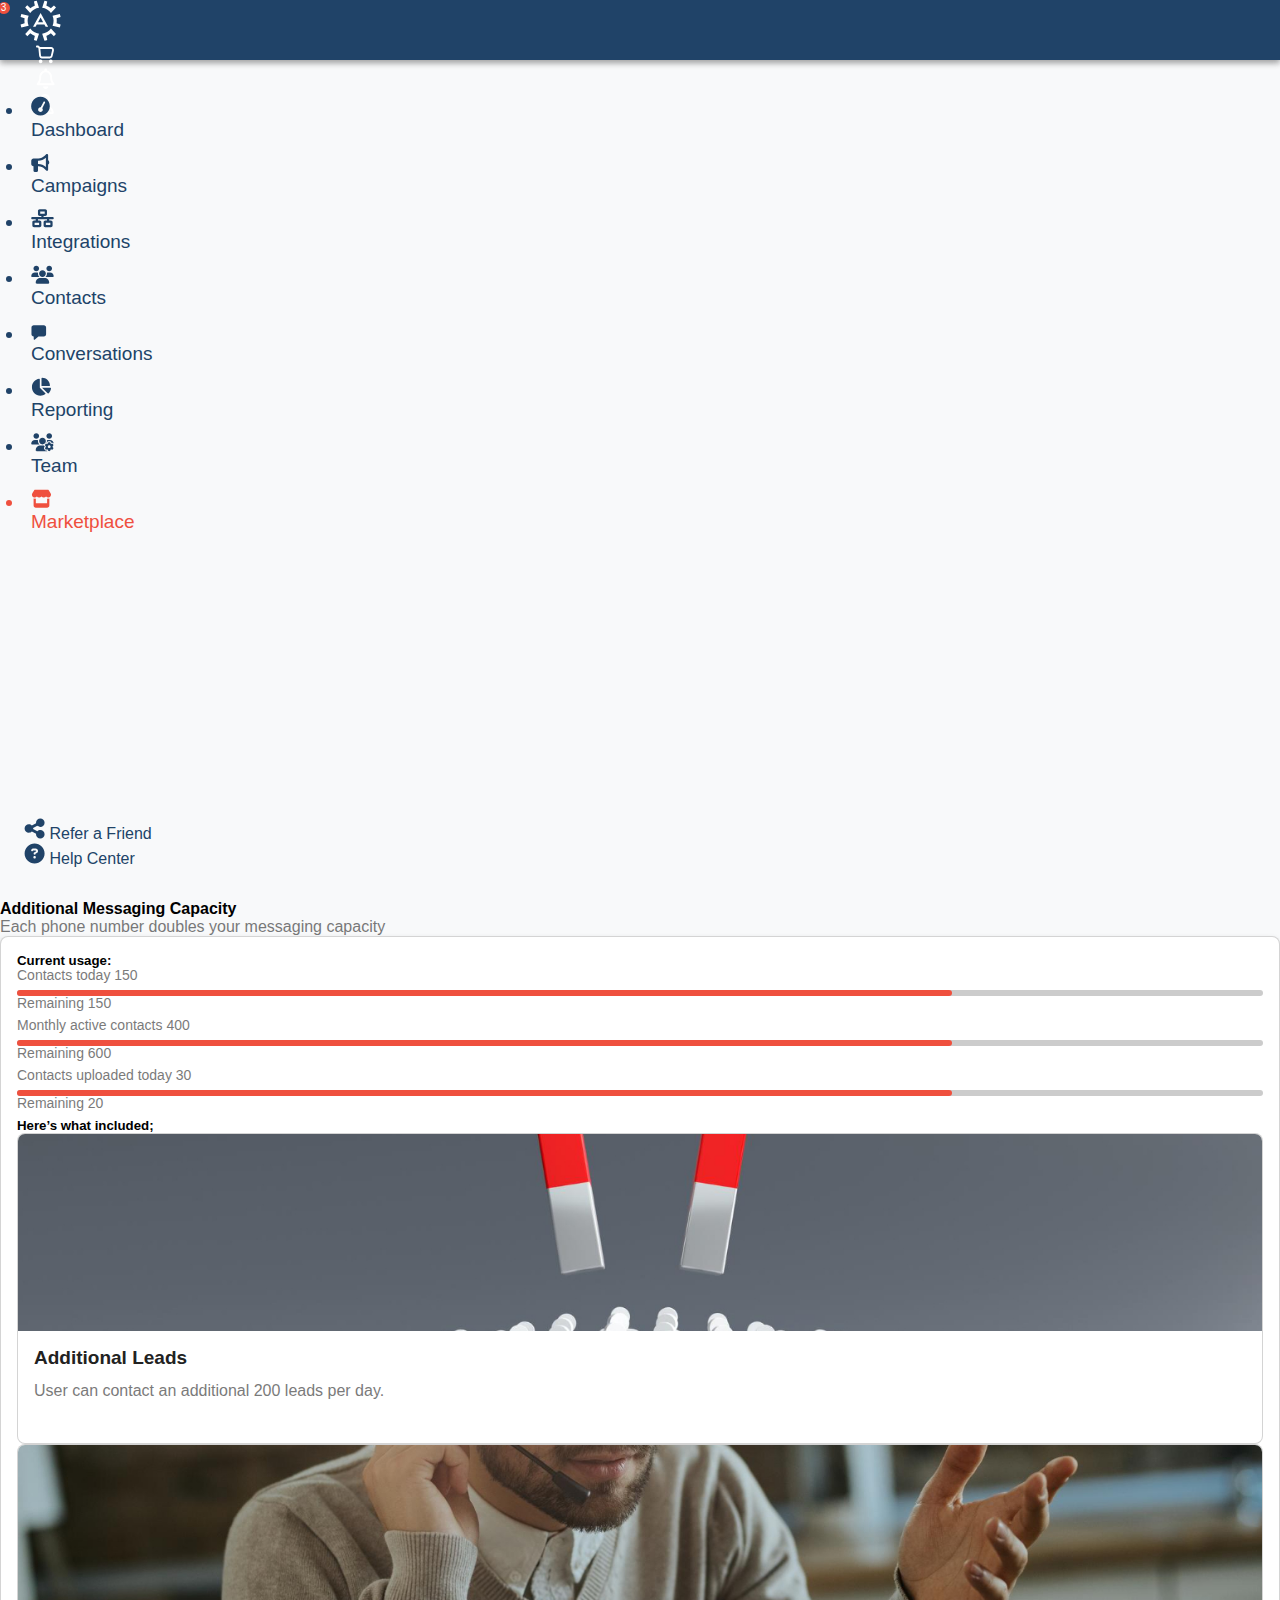
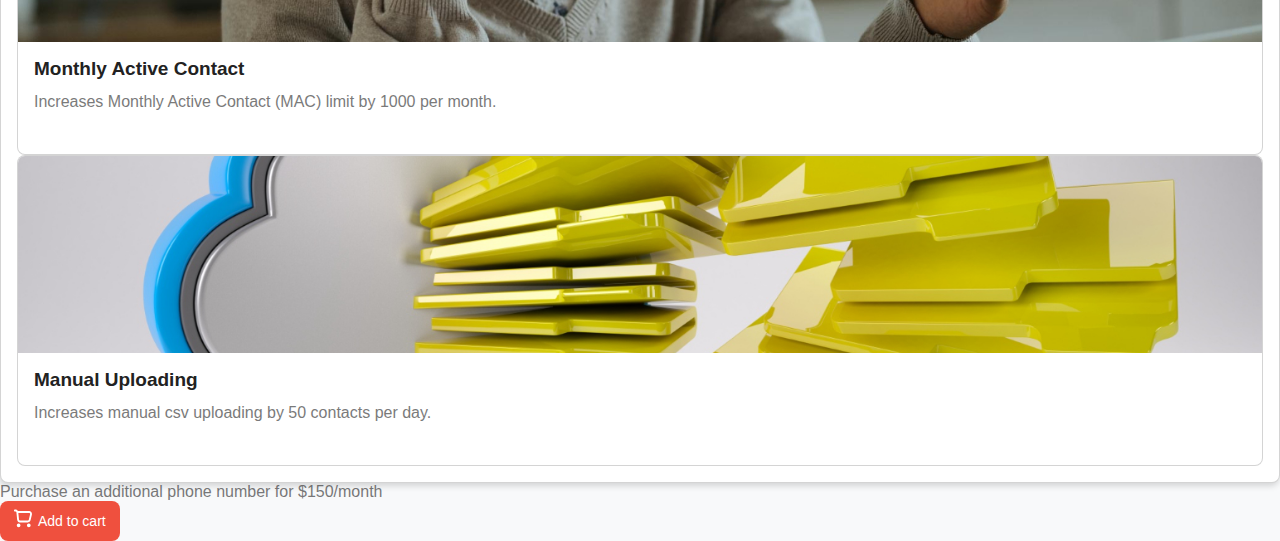
<file: additional-messaging-capacity.html>
<!DOCTYPE html>
<html lang="en">
<head>
    <meta charset="UTF-8">
    <title>Additional Messaging Capacity | Marketplace | Agent Legend</title>
    <meta name="description" content="">
    <meta name="viewport" content="width=device-width, initial-scale=1">

    <meta property="og:title" content="">
    <meta property="og:type" content="">
    <meta property="og:url" content="">
    <meta property="og:image" content="">

    <!-- Bootstrap CSS -->
    <link href="https://cdn.jsdelivr.net/npm/bootstrap@5.3.0/dist/css/bootstrap.min.css" rel="stylesheet" integrity="sha384-9ndCyUaIbzAi2FUVXJi0CjmCapSmO7SnpJef0486qhLnuZ2cdeRhO02iuK6FUUVM" crossorigin="anonymous">

    <link rel="stylesheet" href="css/styles.css">
</head>
<body>
<div class="page-wrapper">
    <!--    Top bar Start   -->
    <div class="top-bar d-flex justify-content-between align-items-center">
        <div class="site-logo">
            <svg xmlns="http://www.w3.org/2000/svg" width="41" height="41" viewBox="0 0 41 41" fill="none">
                <path d="M28.1637 26.7898L20.5939 12.9706L13.0242 26.7898H15.5486L16.8161 24.4872H24.3859L25.6463 26.7898H28.1637ZM18.0695 22.1776L20.5939 17.5723L23.1289 22.1846L18.0695 22.1776ZM19.0096 7.87247C17.28 8.08301 15.6108 8.64058 14.102 9.51177C12.5931 10.383 11.2757 11.5498 10.2287 12.9424L5.20093 7.44997C5.84467 6.70597 6.54125 6.00939 7.28525 5.36565L10.3941 8.1823L10.6265 7.99922C11.8266 7.05638 13.1543 6.28825 14.5698 5.71773L14.8515 5.60507L13.9361 1.51388C14.8559 1.19638 15.7972 0.944593 16.7527 0.760422L19.0096 7.87247ZM24.4422 0.760422C25.3978 0.944303 26.3391 1.19609 27.2589 1.51388L26.3681 5.61915L26.6427 5.73182C28.059 6.30074 29.3869 7.06899 30.586 8.0133L30.8219 8.19639L33.9273 5.37973C34.6646 6.01847 35.3553 6.70914 35.994 7.44645L30.9592 12.9389C29.9116 11.5469 28.5941 10.3804 27.0853 9.50931C25.5766 8.63818 23.9076 8.08027 22.1783 7.86895L24.4422 0.760422ZM10.2322 28.5749C11.2792 29.9675 12.5966 31.1344 14.1055 32.0055C15.6143 32.8767 17.2836 33.4343 19.0131 33.6449L16.7492 40.7569C15.7933 40.5744 14.8519 40.3226 13.9326 40.0034L14.8339 35.8947L14.5522 35.789C13.1371 35.216 11.8097 34.4468 10.6089 33.504L10.3765 33.3209L7.26765 36.1376C6.5312 35.4992 5.84058 34.8098 5.20093 34.0744L10.2322 28.5749ZM8.64781 15.6887C7.96487 17.2917 7.61283 19.0162 7.61283 20.7587C7.61283 22.5011 7.96487 24.2256 8.64781 25.8286L1.35268 27.4271C1.03237 26.5078 0.77938 25.5664 0.595703 24.6104L4.60943 23.3359L4.56718 23.0437C4.35066 21.5327 4.35066 19.9987 4.56718 18.4877L4.60943 18.192L0.595703 16.9139C0.782716 15.9587 1.03565 15.0176 1.35268 14.0973L8.64781 15.6887ZM39.8352 14.0938C40.1555 15.013 40.4085 15.9544 40.5922 16.9104L36.5855 18.1885L36.6277 18.4842C36.8408 19.9954 36.8408 21.529 36.6277 23.0401L36.5855 23.3324L40.5922 24.6069C40.4085 25.5629 40.1555 26.5043 39.8352 27.4236L32.5471 25.8286C33.2285 24.2252 33.5796 22.5009 33.5796 20.7587C33.5796 19.0165 33.2285 17.2921 32.5471 15.6887L39.8352 14.0938ZM35.9905 34.092C35.3517 34.8282 34.661 35.5177 33.9238 36.1552L30.8184 33.3385L30.5825 33.5216C29.3842 34.4569 28.0603 35.219 26.6497 35.7855L26.3751 35.8911L27.2765 39.9999C26.3572 40.3193 25.4158 40.5711 24.4598 40.7534L22.1783 33.6449C23.9082 33.434 25.5779 32.8763 27.0872 32.0051C28.5966 31.134 29.9148 29.9673 30.9627 28.5749L35.9905 34.092Z" fill="white"/>
            </svg>
        </div>
        <div class="top-bar-icons-group d-flex">
            <a href="cart.html" class="cart-icon position-relative">
                <svg xmlns="http://www.w3.org/2000/svg" width="18" height="19" viewBox="0 0 18 19" fill="none">
                    <path fill-rule="evenodd" clip-rule="evenodd" d="M0 1.39824C0 0.846871 0.414127 0.399902 0.924978 0.399902H1.48581C2.55739 0.399902 3.49889 1.0589 3.9601 2.03792C4.05269 2.00434 4.15183 1.98614 4.2549 1.98614H15.1937C17.0043 1.98614 18.33 3.82755 17.8825 5.72123L16.6061 11.1233C16.2927 12.4499 15.1857 13.3782 13.9172 13.3782H5.91402C4.49794 13.3782 3.30902 12.2274 3.15545 10.708L2.40533 3.28664L3.32485 3.17837L2.40533 3.28664C2.35414 2.78018 1.95784 2.39657 1.48581 2.39657H0.924978C0.414127 2.39657 0 1.9496 0 1.39824ZM4.33663 3.98281L4.9945 10.4915C5.04569 10.998 5.44199 11.3816 5.91402 11.3816H13.9172C14.3401 11.3816 14.7091 11.0721 14.8135 10.6299L16.0899 5.22784C16.2391 4.59661 15.7972 3.98281 15.1937 3.98281H4.33663ZM4.62489 14.3766C5.6466 14.3766 6.47485 15.2705 6.47485 16.3732C6.47485 17.476 5.6466 18.3699 4.62489 18.3699C3.60319 18.3699 2.77493 17.476 2.77493 16.3732C2.77493 15.2705 3.60319 14.3766 4.62489 14.3766ZM12.9497 16.3732C12.9497 15.2705 13.7779 14.3766 14.7997 14.3766C15.8214 14.3766 16.6496 15.2705 16.6496 16.3732C16.6496 17.476 15.8214 18.3699 14.7997 18.3699C13.7779 18.3699 12.9497 17.476 12.9497 16.3732Z" fill="white"/>
                </svg>
                <div class="cart-badge">3</div>
            </a>
            <div class="notification-icon" role="button">
                <svg xmlns="http://www.w3.org/2000/svg" width="19" height="22" viewBox="0 0 19 22" fill="none">
                    <path d="M9.6557 0.495831C9.28154 0.495831 8.97419 0.616098 8.73365 0.856634C8.49311 1.09717 8.37285 1.40452 8.37285 1.77869V2.54038C6.87618 2.8611 5.66014 3.59607 4.72472 4.74529C3.76258 5.89452 3.26814 7.25756 3.24142 8.8344V9.83663C3.21469 11.7075 2.62672 13.3779 1.47749 14.8478L0.87615 15.6095C0.635614 15.9302 0.595525 16.2643 0.755882 16.6117C0.942966 16.9592 1.23695 17.1462 1.63785 17.173H17.6736C18.0745 17.1462 18.3684 16.9592 18.5555 16.6117C18.6892 16.2643 18.6491 15.9302 18.4353 15.6095L17.8339 14.8478C16.6847 13.3779 16.0967 11.7075 16.07 9.83663V8.8344C16.0433 7.25756 15.5488 5.89452 14.5867 4.74529C13.6513 3.59607 12.4352 2.8611 10.9386 2.54038V1.77869C10.9386 1.40452 10.8183 1.09717 10.5778 0.856634C10.3372 0.616098 10.0299 0.495831 9.6557 0.495831ZM9.6557 4.3444C10.9386 4.37113 11.9942 4.81211 12.8228 5.66735C13.678 6.49586 14.119 7.55155 14.1457 8.8344V9.83663C14.1457 11.8144 14.6802 13.6184 15.7493 15.2487H3.56213C4.60445 13.6184 5.13898 11.8144 5.1657 9.83663V8.8344C5.19243 7.55155 5.63341 6.49586 6.48865 5.66735C7.31716 4.81211 8.37285 4.37113 9.6557 4.3444ZM12.2214 18.4558H7.08999C7.08999 19.1507 7.34389 19.7521 7.85169 20.2598C8.35948 20.7676 8.96082 21.0215 9.6557 21.0215C10.3506 21.0215 10.9519 20.7676 11.4597 20.2598C11.9675 19.7521 12.2214 19.1507 12.2214 18.4558Z"
                          fill="white"/>
                </svg>
            </div>
            <div class="profile-icon" role="button">
                <svg xmlns="http://www.w3.org/2000/svg" width="18" height="20" viewBox="0 0 18 20" fill="none">
                    <path d="M12.125 5C12.125 4.1712 11.7958 3.37634 11.2097 2.79029C10.6237 2.20424 9.8288 1.875 9 1.875C8.1712 1.875 7.37634 2.20424 6.79029 2.79029C6.20424 3.37634 5.875 4.1712 5.875 5C5.875 5.8288 6.20424 6.62366 6.79029 7.20971C7.37634 7.79576 8.1712 8.125 9 8.125C9.8288 8.125 10.6237 7.79576 11.2097 7.20971C11.7958 6.62366 12.125 5.8288 12.125 5ZM4 5C4 3.67392 4.52678 2.40215 5.46447 1.46447C6.40215 0.526784 7.67392 0 9 0C10.3261 0 11.5979 0.526784 12.5355 1.46447C13.4732 2.40215 14 3.67392 14 5C14 6.32608 13.4732 7.59785 12.5355 8.53553C11.5979 9.47322 10.3261 10 9 10C7.67392 10 6.40215 9.47322 5.46447 8.53553C4.52678 7.59785 4 6.32608 4 5ZM2.17578 18.125H15.8242C15.4766 15.6523 13.3516 13.75 10.7852 13.75H7.21484C4.64844 13.75 2.52344 15.6523 2.17578 18.125ZM0.25 18.8398C0.25 14.9922 3.36719 11.875 7.21484 11.875H10.7852C14.6328 11.875 17.75 14.9922 17.75 18.8398C17.75 19.4805 17.2305 20 16.5898 20H1.41016C0.769531 20 0.25 19.4805 0.25 18.8398Z"
                          fill="white"/>
                </svg>
            </div>
        </div>
    </div>
    <!--    Top bar End   -->

    <div class="d-flex">
        <!--    Sidebar  Start     -->
        <aside class="side-bar">
            <ul class="d-flex flex-column gap-3 list-group list-group-flush">
                <li class="list-group-item d-flex align-items-center gap-2">
                    <div class="side-bar-link-icon">
                        <svg xmlns="http://www.w3.org/2000/svg" width="19" height="20" viewBox="0 0 19 20" fill="none">
                            <path d="M0.131226 10.1587C0.15556 8.45524 0.569248 6.89783 1.37229 5.48642C2.19967 4.07502 3.34339 2.93129 4.80347 2.05524C6.28788 1.22787 7.84529 0.814178 9.47571 0.814178C11.1061 0.814178 12.6635 1.22787 14.148 2.05524C15.608 2.93129 16.7518 4.07502 17.5791 5.48642C18.3822 6.89783 18.7959 8.45524 18.8202 10.1587C18.7959 11.8621 18.3822 13.4195 17.5791 14.8309C16.7518 16.2423 15.608 17.386 14.148 18.2621C12.6635 19.0895 11.1061 19.5032 9.47571 19.5032C7.84529 19.5032 6.28788 19.0895 4.80347 18.2621C3.34339 17.386 2.19967 16.2423 1.37229 14.8309C0.569248 13.4195 0.15556 11.8621 0.131226 10.1587ZM11.8118 13.6628C11.7875 13.0788 11.605 12.5678 11.2643 12.1298L14.0384 6.76399C14.2575 6.2773 14.1358 5.88794 13.6734 5.59593C13.1867 5.37692 12.7974 5.49859 12.5054 5.96095L9.69472 11.3267C9.62172 11.3267 9.54872 11.3267 9.47571 11.3267C8.81868 11.3511 8.27115 11.5822 7.83313 12.0203C7.3951 12.4583 7.16392 13.0058 7.13959 13.6628C7.16392 14.3199 7.3951 14.8674 7.83313 15.3054C8.27115 15.7435 8.81868 15.9746 9.47571 15.999C10.1327 15.9746 10.6803 15.7435 11.1183 15.3054C11.5563 14.8674 11.7875 14.3199 11.8118 13.6628Z" fill="currentColor"/>
                        </svg>
                    </div>
                    <a href="">Dashboard</a>
                </li>
                <li class="list-group-item d-flex align-items-center gap-2">
                    <div class="side-bar-link-icon">
                        <svg xmlns="http://www.w3.org/2000/svg" width="19" height="18" viewBox="0 0 19 18" fill="none">
                            <path d="M17.1219 1.10509C17.1219 0.651625 16.8478 0.240341 16.4259 0.064579C16.0041 -0.111183 15.5225 -0.0127564 15.1991 0.307131L13.6665 1.84329C11.9791 3.53061 9.69072 4.47972 7.30387 4.47972H6.99805H5.87317H2.49853C1.25765 4.47972 0.248779 5.4886 0.248779 6.72948V10.1041C0.248779 11.345 1.25765 12.3539 2.49853 12.3539V16.8534C2.49853 17.4756 3.00121 17.9783 3.62341 17.9783H5.87317C6.49537 17.9783 6.99805 17.4756 6.99805 16.8534V12.3539H7.30387C9.69072 12.3539 11.9791 13.303 13.6665 14.9903L15.1991 16.5229C15.5225 16.8463 16.0041 16.9413 16.4259 16.7655C16.8478 16.5897 17.1219 16.182 17.1219 15.725V10.54C17.7758 10.2307 18.2468 9.39755 18.2468 8.4168C18.2468 7.43604 17.7758 6.60293 17.1219 6.29359V1.10509ZM14.8722 3.80128V8.4168V13.0323C12.8052 11.1517 10.109 10.1041 7.30387 10.1041H6.99805V6.72948H7.30387C10.109 6.72948 12.8052 5.68194 14.8722 3.80128Z" fill="currentColor"/>
                        </svg>
                    </div>
                    <a href="">Campaigns</a>
                </li>
                <li class="list-group-item d-flex align-items-center gap-2">
                    <div class="side-bar-link-icon">
                        <svg xmlns="http://www.w3.org/2000/svg" width="23" height="19" viewBox="0 0 23 19" fill="none">
                            <path d="M9.2207 2.40867H13.7207V4.65867H9.2207V2.40867ZM8.6582 0.158669C7.72656 0.158669 6.9707 0.914528 6.9707 1.84617V5.22117C6.9707 6.15281 7.72656 6.90867 8.6582 6.90867H10.3457V8.03367H1.3457C0.723437 8.03367 0.220703 8.5364 0.220703 9.15867C0.220703 9.78093 0.723437 10.2837 1.3457 10.2837H4.7207V11.4087H3.0332C2.10156 11.4087 1.3457 12.1645 1.3457 13.0962V16.4712C1.3457 17.4028 2.10156 18.1587 3.0332 18.1587H8.6582C9.58984 18.1587 10.3457 17.4028 10.3457 16.4712V13.0962C10.3457 12.1645 9.58984 11.4087 8.6582 11.4087H6.9707V10.2837H15.9707V11.4087H14.2832C13.3516 11.4087 12.5957 12.1645 12.5957 13.0962V16.4712C12.5957 17.4028 13.3516 18.1587 14.2832 18.1587H19.9082C20.8398 18.1587 21.5957 17.4028 21.5957 16.4712V13.0962C21.5957 12.1645 20.8398 11.4087 19.9082 11.4087H18.2207V10.2837H21.5957C22.218 10.2837 22.7207 9.78093 22.7207 9.15867C22.7207 8.5364 22.218 8.03367 21.5957 8.03367H12.5957V6.90867H14.2832C15.2148 6.90867 15.9707 6.15281 15.9707 5.22117V1.84617C15.9707 0.914528 15.2148 0.158669 14.2832 0.158669H8.6582ZM3.5957 15.9087V13.6587H8.0957V15.9087H3.5957ZM14.8457 13.6587H19.3457V15.9087H14.8457V13.6587Z" fill="currentColor"/>
                        </svg>
                    </div>
                    <a href="">Integrations</a>
                </li>
                <li class="list-group-item d-flex align-items-center gap-2">
                    <div class="side-bar-link-icon">
                        <svg xmlns="http://www.w3.org/2000/svg" width="23" height="19" viewBox="0 0 23 19" fill="none">
                            <path d="M5.2832 0.658668C6.02912 0.658668 6.74449 0.954984 7.27194 1.48243C7.79939 2.00988 8.0957 2.72525 8.0957 3.47117C8.0957 4.21709 7.79939 4.93246 7.27194 5.45991C6.74449 5.98735 6.02912 6.28367 5.2832 6.28367C4.53728 6.28367 3.82191 5.98735 3.29447 5.45991C2.76702 4.93246 2.4707 4.21709 2.4707 3.47117C2.4707 2.72525 2.76702 2.00988 3.29447 1.48243C3.82191 0.954984 4.53728 0.658668 5.2832 0.658668ZM18.2207 0.658668C18.9666 0.658668 19.682 0.954984 20.2094 1.48243C20.7369 2.00988 21.0332 2.72525 21.0332 3.47117C21.0332 4.21709 20.7369 4.93246 20.2094 5.45991C19.682 5.98735 18.9666 6.28367 18.2207 6.28367C17.4748 6.28367 16.7594 5.98735 16.232 5.45991C15.7045 4.93246 15.4082 4.21709 15.4082 3.47117C15.4082 2.72525 15.7045 2.00988 16.232 1.48243C16.7594 0.954984 17.4748 0.658668 18.2207 0.658668ZM0.220703 11.1598C0.220703 9.08914 1.90117 7.40867 3.97187 7.40867H5.47305C6.03203 7.40867 6.56289 7.53171 7.04102 7.74968C6.99531 8.00281 6.97422 8.26648 6.97422 8.53367C6.97422 9.87664 7.56484 11.0825 8.49648 11.9087C8.48945 11.9087 8.48242 11.9087 8.47188 11.9087H0.969531C0.558203 11.9087 0.220703 11.5712 0.220703 11.1598ZM14.4695 11.9087C14.4625 11.9087 14.4555 11.9087 14.4449 11.9087C15.3801 11.0825 15.9672 9.87664 15.9672 8.53367C15.9672 8.26648 15.9426 8.00632 15.9004 7.74968C16.3785 7.5282 16.9094 7.40867 17.4684 7.40867H18.9695C21.0402 7.40867 22.7207 9.08914 22.7207 11.1598C22.7207 11.5747 22.3832 11.9087 21.9719 11.9087H14.4695ZM8.0957 8.53367C8.0957 7.63856 8.45128 6.78012 9.08422 6.14718C9.71715 5.51425 10.5756 5.15867 11.4707 5.15867C12.3658 5.15867 13.2243 5.51425 13.8572 6.14718C14.4901 6.78012 14.8457 7.63856 14.8457 8.53367C14.8457 9.42877 14.4901 10.2872 13.8572 10.9202C13.2243 11.5531 12.3658 11.9087 11.4707 11.9087C10.5756 11.9087 9.71715 11.5531 9.08422 10.9202C8.45128 10.2872 8.0957 9.42877 8.0957 8.53367ZM4.7207 17.72C4.7207 15.1325 6.81953 13.0337 9.40703 13.0337H13.5344C16.1219 13.0337 18.2207 15.1325 18.2207 17.72C18.2207 18.2368 17.8023 18.6587 17.282 18.6587H5.65937C5.14258 18.6587 4.7207 18.2403 4.7207 17.72Z" fill="currentColor"/>
                        </svg>
                    </div>
                    <a href="">Contacts</a>
                </li>
                <li class="list-group-item d-flex align-items-center gap-2">
                    <div class="side-bar-link-icon">
                        <svg xmlns="http://www.w3.org/2000/svg" width="16" height="15" viewBox="0 0 16 15" fill="none">
                            <path d="M12.8457 0.158669H2.7207C1.47983 0.158669 0.470703 1.16779 0.470703 2.40867V9.15867C0.470703 10.3995 1.47983 11.4087 2.7207 11.4087V14.2212C2.7207 14.4405 2.84895 14.6408 3.04808 14.7319C3.12345 14.7668 3.20333 14.7837 3.2832 14.7837C3.41483 14.7837 3.54533 14.7375 3.64883 14.6487L7.42883 11.4087H12.8457C14.0866 11.4087 15.0957 10.3995 15.0957 9.15867V2.40867C15.0957 1.16779 14.0866 0.158669 12.8457 0.158669Z" fill="currentColor"/>
                        </svg>
                    </div>
                    <a href="">Conversations</a>
                </li>
                <li class="list-group-item d-flex align-items-center gap-2">
                    <div class="side-bar-link-icon">
                        <svg xmlns="http://www.w3.org/2000/svg" width="20" height="19" viewBox="0 0 20 19" fill="none">
                            <path d="M10.5071 9.09617V1.24226C10.5071 0.925856 10.7532 0.658669 11.0696 0.658669C15.4184 0.658669 18.9446 4.18484 18.9446 8.53367C18.9446 8.85007 18.6774 9.09617 18.361 9.09617H10.5071ZM0.94458 10.2212C0.94458 5.95672 4.11216 2.42703 8.22192 1.86453C8.54536 1.81882 8.81958 2.07898 8.81958 2.40593V10.7837L14.3215 16.2856C14.5571 16.5212 14.5395 16.9079 14.2688 17.0977C12.8907 18.0821 11.2032 18.6587 9.38208 18.6587C4.72388 18.6587 0.94458 14.8829 0.94458 10.2212ZM19.4508 10.7837C19.7778 10.7837 20.0344 11.0579 19.9922 11.3813C19.7215 13.3466 18.7758 15.0938 17.3942 16.3841C17.1833 16.5809 16.8528 16.5669 16.6489 16.3595L11.0696 10.7837H19.4508Z" fill="currentColor"/>
                        </svg>
                    </div>
                    <a href="">Reporting</a>
                </li>
                <li class="list-group-item d-flex align-items-center gap-2">
                    <div class="side-bar-link-icon">
                        <svg xmlns="http://www.w3.org/2000/svg" width="23" height="19" viewBox="0 0 23 19" fill="none">
                            <path d="M5.28497 5.78366C6.0309 5.78366 6.74627 5.48734 7.27371 4.9599C7.80116 4.43245 8.09747 3.71708 8.09747 2.97116C8.09747 2.22524 7.80116 1.50987 7.27371 0.982423C6.74627 0.454977 6.0309 0.158661 5.28497 0.158661C4.53905 0.158661 3.82368 0.454977 3.29624 0.982423C2.76879 1.50987 2.47247 2.22524 2.47247 2.97116C2.47247 3.71708 2.76879 4.43245 3.29624 4.9599C3.82368 5.48734 4.53905 5.78366 5.28497 5.78366ZM18.2225 5.78366C18.9684 5.78366 19.6838 5.48734 20.2112 4.9599C20.7387 4.43245 21.035 3.71708 21.035 2.97116C21.035 2.22524 20.7387 1.50987 20.2112 0.982423C19.6838 0.454977 18.9684 0.158661 18.2225 0.158661C17.4766 0.158661 16.7612 0.454977 16.2337 0.982423C15.7063 1.50987 15.41 2.22524 15.41 2.97116C15.41 3.71708 15.7063 4.43245 16.2337 4.9599C16.7612 5.48734 17.4766 5.78366 18.2225 5.78366ZM0.222473 10.6598C0.222473 11.0712 0.559973 11.4087 0.971301 11.4087H8.47365C8.48068 11.4087 8.48771 11.4087 8.49825 11.4087C7.5631 10.5825 6.97599 9.37663 6.97599 8.03366C6.97599 7.76647 7.0006 7.50632 7.04279 7.24968C6.56466 7.02819 6.0338 6.90866 5.47482 6.90866H3.97365C1.90294 6.90866 0.222473 8.58913 0.222473 10.6598ZM11.4725 11.4087C12.3162 11.4087 13.0861 11.0993 13.6768 10.5895C13.7647 10.4594 13.8596 10.3329 13.958 10.2133C14.0529 10.0973 14.1584 9.9989 14.2744 9.92155C14.6365 9.38015 14.8475 8.73327 14.8475 8.03366C14.8475 6.17038 13.3358 4.65866 11.4725 4.65866C9.60919 4.65866 8.09747 6.17038 8.09747 8.03366C8.09747 9.89694 9.60919 11.4087 11.4725 11.4087ZM13.7717 13.5251C13.4096 13.3176 13.1354 12.9555 13.0404 12.5337H9.4088C6.8213 12.5337 4.72247 14.6325 4.72247 17.22C4.72247 17.7368 5.14083 18.1587 5.66115 18.1587H16.2256C16.1518 17.9758 16.1131 17.7755 16.1131 17.5821V17.4766C16.0674 17.452 16.0182 17.4239 15.9725 17.3958L15.8811 17.4485C15.2904 17.7895 14.4572 17.7298 13.958 17.1075C13.7998 16.9106 13.6557 16.7032 13.5221 16.4887L13.5186 16.4817L13.5151 16.4747L13.4307 16.3305L13.4272 16.3235L13.4236 16.3165C13.3041 16.0985 13.1986 15.8735 13.1072 15.638C12.819 14.8926 13.1846 14.1403 13.7752 13.7993L13.8701 13.7466C13.8701 13.7184 13.8701 13.6938 13.8701 13.6657C13.8701 13.6376 13.8701 13.613 13.8701 13.5848L13.7752 13.5321L13.7717 13.5251ZM18.9713 6.90866H17.4736C16.9147 6.90866 16.3838 7.03171 15.9057 7.24968C15.9514 7.5028 15.9725 7.76647 15.9725 8.03366C15.9725 8.64538 15.8494 9.22546 15.6315 9.75632C15.7193 9.78796 15.8037 9.82663 15.8811 9.87233L15.9725 9.92507C16.0182 9.89694 16.0639 9.86882 16.1131 9.84421V9.73874C16.1131 9.05671 16.5807 8.36413 17.3717 8.24108C17.6494 8.1989 17.9342 8.17429 18.2225 8.17429C18.5108 8.17429 18.7955 8.19538 19.0733 8.24108C19.8643 8.36413 20.3319 9.05671 20.3319 9.73874V9.84421C20.3776 9.86882 20.4268 9.89694 20.4725 9.92507L20.5639 9.87233C21.1545 9.53132 21.9877 9.59108 22.4869 10.2133C22.5678 10.3118 22.6451 10.4173 22.719 10.5192C22.6451 8.51179 20.9963 6.90866 18.9713 6.90866ZM22.1811 12.6708C22.4026 12.5442 22.5151 12.2805 22.4201 12.038C22.3463 11.8446 22.2584 11.6583 22.16 11.479L22.0791 11.3383C21.9701 11.1591 21.8506 10.9903 21.7205 10.8286C21.5588 10.6282 21.274 10.593 21.0526 10.7231L20.9506 10.7829C20.6272 10.9692 20.2334 10.9235 19.91 10.7372C19.5865 10.5508 19.344 10.2274 19.344 9.85475V9.73522C19.344 9.47858 19.1717 9.25007 18.9186 9.2114C18.6901 9.17624 18.458 9.15866 18.219 9.15866C17.9799 9.15866 17.7479 9.17624 17.5194 9.2114C17.2662 9.25007 17.094 9.47858 17.094 9.73522V9.85475C17.094 10.2274 16.8514 10.5508 16.5279 10.7372C16.2045 10.9235 15.8108 10.9692 15.4873 10.7829L15.3854 10.7231C15.1639 10.5966 14.8791 10.6317 14.7174 10.8286C14.5873 10.9903 14.4678 11.1626 14.3588 11.3419L14.2779 11.479C14.1795 11.6583 14.0916 11.8446 14.0178 12.038C13.9264 12.277 14.0354 12.5407 14.2569 12.6673L14.3588 12.727C14.6822 12.9133 14.8404 13.2825 14.8404 13.6551C14.8404 14.0278 14.6822 14.3969 14.3588 14.5833L14.2533 14.643C14.0318 14.7696 13.9193 15.0333 14.0143 15.2723C14.0881 15.4657 14.176 15.6485 14.2744 15.8278L14.3588 15.9719C14.4643 16.1512 14.5838 16.32 14.7139 16.4817C14.8756 16.6821 15.1604 16.7173 15.3819 16.5872L15.4838 16.5274C15.8072 16.3411 16.201 16.3868 16.5244 16.5731C16.8479 16.7594 17.0904 17.0829 17.0904 17.4555V17.5751C17.0904 17.8317 17.2627 18.0602 17.5158 18.0989C17.7444 18.1341 17.9764 18.1516 18.2154 18.1516C18.4545 18.1516 18.6865 18.1341 18.9151 18.0989C19.1682 18.0602 19.3404 17.8317 19.3404 17.5751V17.4555C19.3404 17.0829 19.583 16.7594 19.9065 16.5731C20.2299 16.3868 20.6236 16.3411 20.9471 16.5274L21.049 16.5872C21.2705 16.7137 21.5553 16.6786 21.717 16.4817C21.8471 16.32 21.9666 16.1512 22.0721 15.9719L22.1565 15.8243C22.2549 15.645 22.3428 15.4622 22.4166 15.2688C22.508 15.0298 22.399 14.7661 22.1776 14.6395L22.0721 14.5798C21.7486 14.3934 21.5904 14.0243 21.5904 13.6516C21.5904 13.279 21.7486 12.9098 22.0721 12.7235L22.1776 12.6637L22.1811 12.6708ZM16.8162 13.6587C16.8162 13.2857 16.9644 12.928 17.2281 12.6643C17.4918 12.4006 17.8495 12.2524 18.2225 12.2524C18.5954 12.2524 18.9531 12.4006 19.2168 12.6643C19.4806 12.928 19.6287 13.2857 19.6287 13.6587C19.6287 14.0316 19.4806 14.3893 19.2168 14.653C18.9531 14.9168 18.5954 15.0649 18.2225 15.0649C17.8495 15.0649 17.4918 14.9168 17.2281 14.653C16.9644 14.3893 16.8162 14.0316 16.8162 13.6587Z" fill="currentColor"/>
                        </svg>
                    </div>
                    <a href="">Team</a>
                </li>
                <li class="list-group-item active">
                    <a href="marketplace.html" class="d-flex align-items-center gap-2">
                        <div class="side-bar-link-icon">
                            <svg xmlns="http://www.w3.org/2000/svg" width="21" height="19" viewBox="0 0 21 19"
                                 fill="none">
                                <path d="M19.5966 4.30788L17.5821 1.11921C17.4028 0.834442 17.0829 0.658661 16.7419 0.658661H4.19814C3.85712 0.658661 3.5372 0.834442 3.35791 1.11921L1.33994 4.30788C0.299312 5.95319 1.22041 8.24186 3.16455 8.50554C3.30517 8.52311 3.44931 8.53366 3.58994 8.53366C4.50751 8.53366 5.32314 8.13288 5.88212 7.51413C6.44111 8.13288 7.25673 8.53366 8.17431 8.53366C9.09189 8.53366 9.90751 8.13288 10.4665 7.51413C11.0255 8.13288 11.8411 8.53366 12.7587 8.53366C13.6798 8.53366 14.4919 8.13288 15.0509 7.51413C15.6134 8.13288 16.4255 8.53366 17.3431 8.53366C17.4872 8.53366 17.6278 8.52311 17.7685 8.50554C19.7196 8.24538 20.6442 5.95671 19.6001 4.30788H19.5966ZM17.9126 9.61999H17.9091C17.7227 9.6446 17.5329 9.65866 17.3395 9.65866C16.9036 9.65866 16.4852 9.59186 16.095 9.47233V14.1587H4.84501V9.46882C4.45126 9.59186 4.02939 9.65866 3.59345 9.65866C3.40009 9.65866 3.20673 9.6446 3.02041 9.61999H3.01689C2.87275 9.5989 2.73212 9.57429 2.59502 9.53913V14.1587V16.4087C2.59502 17.6497 3.604 18.6587 4.84501 18.6587H16.095C17.336 18.6587 18.345 17.6497 18.345 16.4087V14.1587V9.53913C18.2044 9.57429 18.0638 9.60241 17.9126 9.61999Z"
                                      fill="currentColor" />
                            </svg>
                        </div>
                        <span>Marketplace</span>
                    </a>
                </li>
            </ul>

            <div class="bottom-menu">
                <div class="d-flex align-items-center gap-2 mb-3" role="button">
                    <svg xmlns="http://www.w3.org/2000/svg" width="21" height="21" viewBox="0 0 21 21" fill="none">
                        <path d="M16.31 9.07143C18.6761 9.07143 20.5957 7.15179 20.5957 4.78571C20.5957 2.41964 18.6761 0.5 16.31 0.5C13.9439 0.5 12.0243 2.41964 12.0243 4.78571C12.0243 4.96429 12.0332 5.14286 12.0555 5.31696L7.85463 7.41518C7.08677 6.66964 6.03767 6.21429 4.88142 6.21429C2.51535 6.21429 0.595703 8.13393 0.595703 10.5C0.595703 12.8661 2.51535 14.7857 4.88142 14.7857C6.03767 14.7857 7.08677 14.3304 7.85463 13.5848L12.0555 15.683C12.0332 15.8571 12.0243 16.0312 12.0243 16.2143C12.0243 18.5804 13.9439 20.5 16.31 20.5C18.6761 20.5 20.5957 18.5804 20.5957 16.2143C20.5957 13.8482 18.6761 11.9286 16.31 11.9286C15.1537 11.9286 14.1046 12.3839 13.3368 13.1295L9.13588 11.0312C9.1582 10.8571 9.16713 10.683 9.16713 10.5C9.16713 10.317 9.1582 10.1429 9.13588 9.96875L13.3368 7.87054C14.1046 8.61607 15.1537 9.07143 16.31 9.07143Z" fill="currentColor"/>
                    </svg>
                    <span>Refer a Friend</span>
                </div>
                <div class="d-flex align-items-center gap-2" role="button">
                    <svg xmlns="http://www.w3.org/2000/svg" width="21" height="21" viewBox="0 0 21 21" fill="none">
                        <path d="M10.5957 20.5C13.2479 20.5 15.7914 19.4464 17.6668 17.5711C19.5421 15.6957 20.5957 13.1522 20.5957 10.5C20.5957 7.84784 19.5421 5.3043 17.6668 3.42893C15.7914 1.55357 13.2479 0.5 10.5957 0.5C7.94354 0.5 5.4 1.55357 3.52464 3.42893C1.64927 5.3043 0.595703 7.84784 0.595703 10.5C0.595703 13.1522 1.64927 15.6957 3.52464 17.5711C5.4 19.4464 7.94354 20.5 10.5957 20.5ZM7.22852 6.95703C7.53711 6.08594 8.36523 5.5 9.29102 5.5H11.5684C12.9316 5.5 14.0332 6.60547 14.0332 7.96484C14.0332 8.84766 13.5605 9.66406 12.7949 10.1055L11.5332 10.8281C11.5254 11.3359 11.1074 11.75 10.5957 11.75C10.0762 11.75 9.6582 11.332 9.6582 10.8125V10.2852C9.6582 9.94922 9.83789 9.64062 10.1309 9.47266L11.8613 8.48047C12.0449 8.375 12.1582 8.17969 12.1582 7.96875C12.1582 7.64062 11.8926 7.37891 11.5684 7.37891H9.29102C9.1582 7.37891 9.04102 7.46094 8.99805 7.58594L8.98242 7.63281C8.81055 8.12109 8.27148 8.375 7.78711 8.20312C7.30273 8.03125 7.04492 7.49219 7.2168 7.00781L7.23242 6.96094L7.22852 6.95703ZM9.3457 14.25C9.3457 13.9185 9.4774 13.6005 9.71182 13.3661C9.94624 13.1317 10.2642 13 10.5957 13C10.9272 13 11.2452 13.1317 11.4796 13.3661C11.714 13.6005 11.8457 13.9185 11.8457 14.25C11.8457 14.5815 11.714 14.8995 11.4796 15.1339C11.2452 15.3683 10.9272 15.5 10.5957 15.5C10.2642 15.5 9.94624 15.3683 9.71182 15.1339C9.4774 14.8995 9.3457 14.5815 9.3457 14.25Z" fill="currentColor"/>
                    </svg>
                    <span>Help Center</span>
                </div>
            </div>
        </aside>

        <!--    Content Area Start       -->
        <main class="content-section flex-fill container p-4">
            <section class="messaging-capacity-view my-2">
                <h4 class="fw-bold pt-0 mt-0 pb-1 mb-0">Additional Messaging Capacity</h4>
                <p>Each phone number doubles your messaging capacity</p>
                <div class="card-box">
                    <h5 class="fw-bold mb-3">Current usage:</h5>
                    <div class="row g-0 gap-4 mb-3">
                        <div class="col">
                            <div class="progress-bar-wrapper">
                                <p class="progress-text d-flex justify-content-between mb-0">
                                    <span>Contacts today</span>
                                    <span>150</span>
                                </p>
                                <div class="progress-bar mb-2">
                                    <div class="progress-fill"></div>
                                </div>
                                <p class="progress-text d-flex justify-content-between">
                                    <span>Remaining</span>
                                    <span>150</span>
                                </p>
                            </div>
                        </div>
                        <div class="col">
                            <div class="progress-bar-wrapper">
                                <p class="progress-text d-flex justify-content-between mb-0">
                                    <span>Monthly active contacts</span>
                                    <span>400</span>
                                </p>
                                <div class="progress-bar mb-2">
                                    <div class="progress-fill"></div>
                                </div>
                                <p class="progress-text d-flex justify-content-between">
                                    <span>Remaining</span>
                                    <span>600</span>
                                </p>
                            </div>
                        </div>
                        <div class="col">
                            <div class="progress-bar-wrapper">
                                <p class="progress-text d-flex justify-content-between mb-0">
                                    <span>Contacts uploaded today</span>
                                    <span>30</span>
                                </p>
                                <div class="progress-bar mb-2">
                                    <div class="progress-fill"></div>
                                </div>
                                <p class="progress-text d-flex justify-content-between">
                                    <span>Remaining</span>
                                    <span>20</span>
                                </p>
                            </div>
                        </div>
                    </div>

                    <h5 class="fw-bold mb-3">Here’s what included;</h5>
                    <div class="row g-0 gap-4">
                        <div class="marketplace-cards without-btn col">
                            <div class="marketplace-card-image">
                                <img src="assets/attract-leads.jpg" alt="">
                            </div>
                            <div class="marketplace-card-content">
                                <h3>Additional Leads</h3>
                                <p class="pb-0">
                                    User can contact an additional 200 leads per day.
                                </p>
                            </div>
                        </div>
                        <div class="marketplace-cards without-btn col">
                            <div class="marketplace-card-image">
                                <img src="assets/support.jpg" alt="">
                            </div>
                            <div class="marketplace-card-content">
                                <h3>Monthly Active Contact</h3>
                                <p class="pb-0">
                                    Increases Monthly Active Contact (MAC) limit by 1000 per month.
                                </p>
                            </div>
                        </div>
                        <div class="marketplace-cards without-btn col">
                            <div class="marketplace-card-image">
                                <img src="assets/uploading.jpg" alt="">
                            </div>
                            <div class="marketplace-card-content">
                                <h3>Manual Uploading</h3>
                                <p class="pb-0">
                                    Increases manual csv uploading by 50 contacts per day.
                                </p>
                            </div>
                        </div>
                    </div>
                </div>

                    <div class="d-flex justify-content-end align-items-center gap-2 mt-4">
                        <p class="mb-0 pb-0">
                            Purchase an additional phone number for $150/month
                        </p>
                        <button class="agl-btn agl-primary-btn btn-icon text-uppercase xsm">
                            <div class="cart-icon" role="button">
                                <svg xmlns="http://www.w3.org/2000/svg" width="18" height="19" viewBox="0 0 18 19" fill="none">
                                    <path fill-rule="evenodd" clip-rule="evenodd" d="M0 1.39824C0 0.846871 0.414127 0.399902 0.924978 0.399902H1.48581C2.55739 0.399902 3.49889 1.0589 3.9601 2.03792C4.05269 2.00434 4.15183 1.98614 4.2549 1.98614H15.1937C17.0043 1.98614 18.33 3.82755 17.8825 5.72123L16.6061 11.1233C16.2927 12.4499 15.1857 13.3782 13.9172 13.3782H5.91402C4.49794 13.3782 3.30902 12.2274 3.15545 10.708L2.40533 3.28664L3.32485 3.17837L2.40533 3.28664C2.35414 2.78018 1.95784 2.39657 1.48581 2.39657H0.924978C0.414127 2.39657 0 1.9496 0 1.39824ZM4.33663 3.98281L4.9945 10.4915C5.04569 10.998 5.44199 11.3816 5.91402 11.3816H13.9172C14.3401 11.3816 14.7091 11.0721 14.8135 10.6299L16.0899 5.22784C16.2391 4.59661 15.7972 3.98281 15.1937 3.98281H4.33663ZM4.62489 14.3766C5.6466 14.3766 6.47485 15.2705 6.47485 16.3732C6.47485 17.476 5.6466 18.3699 4.62489 18.3699C3.60319 18.3699 2.77493 17.476 2.77493 16.3732C2.77493 15.2705 3.60319 14.3766 4.62489 14.3766ZM12.9497 16.3732C12.9497 15.2705 13.7779 14.3766 14.7997 14.3766C15.8214 14.3766 16.6496 15.2705 16.6496 16.3732C16.6496 17.476 15.8214 18.3699 14.7997 18.3699C13.7779 18.3699 12.9497 17.476 12.9497 16.3732Z" fill="currentColor"/>
                                </svg>
                            </div>
                            Add to cart
                        </button>
                    </div>
            </section>


        </main>
        <!--    Content Area End     -->
    </div>

</div>

<!-- Bootstrap JS -->
<script src="https://cdn.jsdelivr.net/npm/bootstrap@5.3.0/dist/js/bootstrap.min.js"></script>
</body>
</html>
</file>
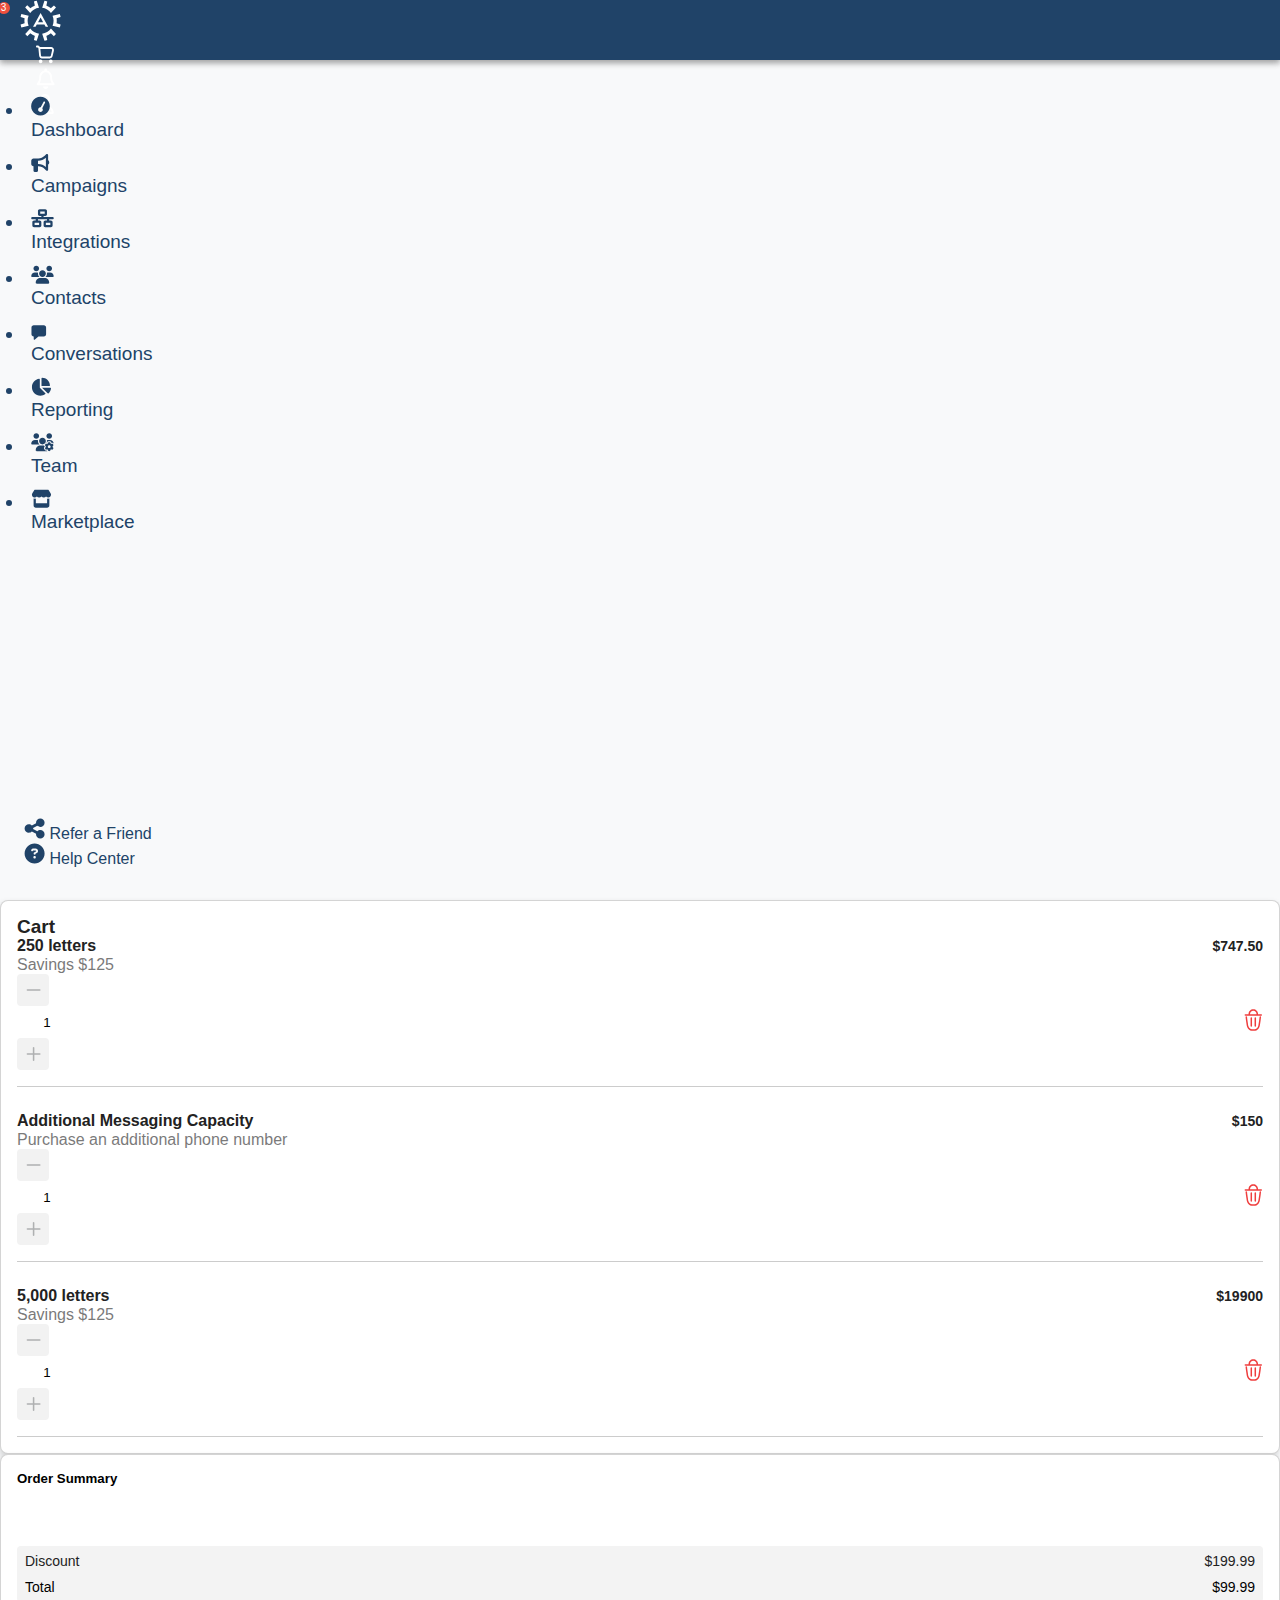
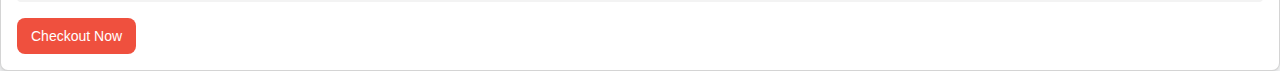
<file: cart.html>
<!DOCTYPE html>
<html lang="en">
<head>
    <meta charset="UTF-8">
    <title>Cart | Agent Legend</title>
    <meta name="description" content="">
    <meta name="viewport" content="width=device-width, initial-scale=1">

    <meta property="og:title" content="">
    <meta property="og:type" content="">
    <meta property="og:url" content="">
    <meta property="og:image" content="">

    <!-- Bootstrap CSS -->
    <link href="https://cdn.jsdelivr.net/npm/bootstrap@5.3.0/dist/css/bootstrap.min.css" rel="stylesheet" integrity="sha384-9ndCyUaIbzAi2FUVXJi0CjmCapSmO7SnpJef0486qhLnuZ2cdeRhO02iuK6FUUVM" crossorigin="anonymous">

    <link rel="stylesheet" href="css/styles.css">
</head>
<body>
<div class="page-wrapper">
    <!--    Top bar Start   -->
    <div class="top-bar d-flex justify-content-between align-items-center">
        <div class="site-logo">
            <svg xmlns="http://www.w3.org/2000/svg" width="41" height="41" viewBox="0 0 41 41" fill="none">
                <path d="M28.1637 26.7898L20.5939 12.9706L13.0242 26.7898H15.5486L16.8161 24.4872H24.3859L25.6463 26.7898H28.1637ZM18.0695 22.1776L20.5939 17.5723L23.1289 22.1846L18.0695 22.1776ZM19.0096 7.87247C17.28 8.08301 15.6108 8.64058 14.102 9.51177C12.5931 10.383 11.2757 11.5498 10.2287 12.9424L5.20093 7.44997C5.84467 6.70597 6.54125 6.00939 7.28525 5.36565L10.3941 8.1823L10.6265 7.99922C11.8266 7.05638 13.1543 6.28825 14.5698 5.71773L14.8515 5.60507L13.9361 1.51388C14.8559 1.19638 15.7972 0.944593 16.7527 0.760422L19.0096 7.87247ZM24.4422 0.760422C25.3978 0.944303 26.3391 1.19609 27.2589 1.51388L26.3681 5.61915L26.6427 5.73182C28.059 6.30074 29.3869 7.06899 30.586 8.0133L30.8219 8.19639L33.9273 5.37973C34.6646 6.01847 35.3553 6.70914 35.994 7.44645L30.9592 12.9389C29.9116 11.5469 28.5941 10.3804 27.0853 9.50931C25.5766 8.63818 23.9076 8.08027 22.1783 7.86895L24.4422 0.760422ZM10.2322 28.5749C11.2792 29.9675 12.5966 31.1344 14.1055 32.0055C15.6143 32.8767 17.2836 33.4343 19.0131 33.6449L16.7492 40.7569C15.7933 40.5744 14.8519 40.3226 13.9326 40.0034L14.8339 35.8947L14.5522 35.789C13.1371 35.216 11.8097 34.4468 10.6089 33.504L10.3765 33.3209L7.26765 36.1376C6.5312 35.4992 5.84058 34.8098 5.20093 34.0744L10.2322 28.5749ZM8.64781 15.6887C7.96487 17.2917 7.61283 19.0162 7.61283 20.7587C7.61283 22.5011 7.96487 24.2256 8.64781 25.8286L1.35268 27.4271C1.03237 26.5078 0.77938 25.5664 0.595703 24.6104L4.60943 23.3359L4.56718 23.0437C4.35066 21.5327 4.35066 19.9987 4.56718 18.4877L4.60943 18.192L0.595703 16.9139C0.782716 15.9587 1.03565 15.0176 1.35268 14.0973L8.64781 15.6887ZM39.8352 14.0938C40.1555 15.013 40.4085 15.9544 40.5922 16.9104L36.5855 18.1885L36.6277 18.4842C36.8408 19.9954 36.8408 21.529 36.6277 23.0401L36.5855 23.3324L40.5922 24.6069C40.4085 25.5629 40.1555 26.5043 39.8352 27.4236L32.5471 25.8286C33.2285 24.2252 33.5796 22.5009 33.5796 20.7587C33.5796 19.0165 33.2285 17.2921 32.5471 15.6887L39.8352 14.0938ZM35.9905 34.092C35.3517 34.8282 34.661 35.5177 33.9238 36.1552L30.8184 33.3385L30.5825 33.5216C29.3842 34.4569 28.0603 35.219 26.6497 35.7855L26.3751 35.8911L27.2765 39.9999C26.3572 40.3193 25.4158 40.5711 24.4598 40.7534L22.1783 33.6449C23.9082 33.434 25.5779 32.8763 27.0872 32.0051C28.5966 31.134 29.9148 29.9673 30.9627 28.5749L35.9905 34.092Z" fill="white"/>
            </svg>
        </div>
        <div class="top-bar-icons-group d-flex">
            <a href="cart.html" class="cart-icon position-relative">
                <svg xmlns="http://www.w3.org/2000/svg" width="18" height="19" viewBox="0 0 18 19" fill="none">
                    <path fill-rule="evenodd" clip-rule="evenodd" d="M0 1.39824C0 0.846871 0.414127 0.399902 0.924978 0.399902H1.48581C2.55739 0.399902 3.49889 1.0589 3.9601 2.03792C4.05269 2.00434 4.15183 1.98614 4.2549 1.98614H15.1937C17.0043 1.98614 18.33 3.82755 17.8825 5.72123L16.6061 11.1233C16.2927 12.4499 15.1857 13.3782 13.9172 13.3782H5.91402C4.49794 13.3782 3.30902 12.2274 3.15545 10.708L2.40533 3.28664L3.32485 3.17837L2.40533 3.28664C2.35414 2.78018 1.95784 2.39657 1.48581 2.39657H0.924978C0.414127 2.39657 0 1.9496 0 1.39824ZM4.33663 3.98281L4.9945 10.4915C5.04569 10.998 5.44199 11.3816 5.91402 11.3816H13.9172C14.3401 11.3816 14.7091 11.0721 14.8135 10.6299L16.0899 5.22784C16.2391 4.59661 15.7972 3.98281 15.1937 3.98281H4.33663ZM4.62489 14.3766C5.6466 14.3766 6.47485 15.2705 6.47485 16.3732C6.47485 17.476 5.6466 18.3699 4.62489 18.3699C3.60319 18.3699 2.77493 17.476 2.77493 16.3732C2.77493 15.2705 3.60319 14.3766 4.62489 14.3766ZM12.9497 16.3732C12.9497 15.2705 13.7779 14.3766 14.7997 14.3766C15.8214 14.3766 16.6496 15.2705 16.6496 16.3732C16.6496 17.476 15.8214 18.3699 14.7997 18.3699C13.7779 18.3699 12.9497 17.476 12.9497 16.3732Z" fill="white"/>
                </svg>
                <div class="cart-badge">3</div>
            </a>
            <div class="notification-icon" role="button">
                <svg xmlns="http://www.w3.org/2000/svg" width="19" height="22" viewBox="0 0 19 22" fill="none">
                    <path d="M9.6557 0.495831C9.28154 0.495831 8.97419 0.616098 8.73365 0.856634C8.49311 1.09717 8.37285 1.40452 8.37285 1.77869V2.54038C6.87618 2.8611 5.66014 3.59607 4.72472 4.74529C3.76258 5.89452 3.26814 7.25756 3.24142 8.8344V9.83663C3.21469 11.7075 2.62672 13.3779 1.47749 14.8478L0.87615 15.6095C0.635614 15.9302 0.595525 16.2643 0.755882 16.6117C0.942966 16.9592 1.23695 17.1462 1.63785 17.173H17.6736C18.0745 17.1462 18.3684 16.9592 18.5555 16.6117C18.6892 16.2643 18.6491 15.9302 18.4353 15.6095L17.8339 14.8478C16.6847 13.3779 16.0967 11.7075 16.07 9.83663V8.8344C16.0433 7.25756 15.5488 5.89452 14.5867 4.74529C13.6513 3.59607 12.4352 2.8611 10.9386 2.54038V1.77869C10.9386 1.40452 10.8183 1.09717 10.5778 0.856634C10.3372 0.616098 10.0299 0.495831 9.6557 0.495831ZM9.6557 4.3444C10.9386 4.37113 11.9942 4.81211 12.8228 5.66735C13.678 6.49586 14.119 7.55155 14.1457 8.8344V9.83663C14.1457 11.8144 14.6802 13.6184 15.7493 15.2487H3.56213C4.60445 13.6184 5.13898 11.8144 5.1657 9.83663V8.8344C5.19243 7.55155 5.63341 6.49586 6.48865 5.66735C7.31716 4.81211 8.37285 4.37113 9.6557 4.3444ZM12.2214 18.4558H7.08999C7.08999 19.1507 7.34389 19.7521 7.85169 20.2598C8.35948 20.7676 8.96082 21.0215 9.6557 21.0215C10.3506 21.0215 10.9519 20.7676 11.4597 20.2598C11.9675 19.7521 12.2214 19.1507 12.2214 18.4558Z"
                          fill="white"/>
                </svg>
            </div>
            <div class="profile-icon" role="button">
                <svg xmlns="http://www.w3.org/2000/svg" width="18" height="20" viewBox="0 0 18 20" fill="none">
                    <path d="M12.125 5C12.125 4.1712 11.7958 3.37634 11.2097 2.79029C10.6237 2.20424 9.8288 1.875 9 1.875C8.1712 1.875 7.37634 2.20424 6.79029 2.79029C6.20424 3.37634 5.875 4.1712 5.875 5C5.875 5.8288 6.20424 6.62366 6.79029 7.20971C7.37634 7.79576 8.1712 8.125 9 8.125C9.8288 8.125 10.6237 7.79576 11.2097 7.20971C11.7958 6.62366 12.125 5.8288 12.125 5ZM4 5C4 3.67392 4.52678 2.40215 5.46447 1.46447C6.40215 0.526784 7.67392 0 9 0C10.3261 0 11.5979 0.526784 12.5355 1.46447C13.4732 2.40215 14 3.67392 14 5C14 6.32608 13.4732 7.59785 12.5355 8.53553C11.5979 9.47322 10.3261 10 9 10C7.67392 10 6.40215 9.47322 5.46447 8.53553C4.52678 7.59785 4 6.32608 4 5ZM2.17578 18.125H15.8242C15.4766 15.6523 13.3516 13.75 10.7852 13.75H7.21484C4.64844 13.75 2.52344 15.6523 2.17578 18.125ZM0.25 18.8398C0.25 14.9922 3.36719 11.875 7.21484 11.875H10.7852C14.6328 11.875 17.75 14.9922 17.75 18.8398C17.75 19.4805 17.2305 20 16.5898 20H1.41016C0.769531 20 0.25 19.4805 0.25 18.8398Z"
                          fill="white"/>
                </svg>
            </div>
        </div>
    </div>
    <!--    Top bar End   -->

    <div class="d-flex">
        <!--    Sidebar Start      -->
        <aside class="side-bar">
            <ul class="d-flex flex-column gap-3 list-group list-group-flush">
                <li class="list-group-item d-flex align-items-center gap-2">
                    <div class="side-bar-link-icon">
                        <svg xmlns="http://www.w3.org/2000/svg" width="19" height="20" viewBox="0 0 19 20" fill="none">
                            <path d="M0.131226 10.1587C0.15556 8.45524 0.569248 6.89783 1.37229 5.48642C2.19967 4.07502 3.34339 2.93129 4.80347 2.05524C6.28788 1.22787 7.84529 0.814178 9.47571 0.814178C11.1061 0.814178 12.6635 1.22787 14.148 2.05524C15.608 2.93129 16.7518 4.07502 17.5791 5.48642C18.3822 6.89783 18.7959 8.45524 18.8202 10.1587C18.7959 11.8621 18.3822 13.4195 17.5791 14.8309C16.7518 16.2423 15.608 17.386 14.148 18.2621C12.6635 19.0895 11.1061 19.5032 9.47571 19.5032C7.84529 19.5032 6.28788 19.0895 4.80347 18.2621C3.34339 17.386 2.19967 16.2423 1.37229 14.8309C0.569248 13.4195 0.15556 11.8621 0.131226 10.1587ZM11.8118 13.6628C11.7875 13.0788 11.605 12.5678 11.2643 12.1298L14.0384 6.76399C14.2575 6.2773 14.1358 5.88794 13.6734 5.59593C13.1867 5.37692 12.7974 5.49859 12.5054 5.96095L9.69472 11.3267C9.62172 11.3267 9.54872 11.3267 9.47571 11.3267C8.81868 11.3511 8.27115 11.5822 7.83313 12.0203C7.3951 12.4583 7.16392 13.0058 7.13959 13.6628C7.16392 14.3199 7.3951 14.8674 7.83313 15.3054C8.27115 15.7435 8.81868 15.9746 9.47571 15.999C10.1327 15.9746 10.6803 15.7435 11.1183 15.3054C11.5563 14.8674 11.7875 14.3199 11.8118 13.6628Z" fill="currentColor"/>
                        </svg>
                    </div>
                    <a href="">Dashboard</a>
                </li>
                <li class="list-group-item d-flex align-items-center gap-2">
                    <div class="side-bar-link-icon">
                        <svg xmlns="http://www.w3.org/2000/svg" width="19" height="18" viewBox="0 0 19 18" fill="none">
                            <path d="M17.1219 1.10509C17.1219 0.651625 16.8478 0.240341 16.4259 0.064579C16.0041 -0.111183 15.5225 -0.0127564 15.1991 0.307131L13.6665 1.84329C11.9791 3.53061 9.69072 4.47972 7.30387 4.47972H6.99805H5.87317H2.49853C1.25765 4.47972 0.248779 5.4886 0.248779 6.72948V10.1041C0.248779 11.345 1.25765 12.3539 2.49853 12.3539V16.8534C2.49853 17.4756 3.00121 17.9783 3.62341 17.9783H5.87317C6.49537 17.9783 6.99805 17.4756 6.99805 16.8534V12.3539H7.30387C9.69072 12.3539 11.9791 13.303 13.6665 14.9903L15.1991 16.5229C15.5225 16.8463 16.0041 16.9413 16.4259 16.7655C16.8478 16.5897 17.1219 16.182 17.1219 15.725V10.54C17.7758 10.2307 18.2468 9.39755 18.2468 8.4168C18.2468 7.43604 17.7758 6.60293 17.1219 6.29359V1.10509ZM14.8722 3.80128V8.4168V13.0323C12.8052 11.1517 10.109 10.1041 7.30387 10.1041H6.99805V6.72948H7.30387C10.109 6.72948 12.8052 5.68194 14.8722 3.80128Z" fill="currentColor"/>
                        </svg>
                    </div>
                    <a href="">Campaigns</a>
                </li>
                <li class="list-group-item d-flex align-items-center gap-2">
                    <div class="side-bar-link-icon">
                        <svg xmlns="http://www.w3.org/2000/svg" width="23" height="19" viewBox="0 0 23 19" fill="none">
                            <path d="M9.2207 2.40867H13.7207V4.65867H9.2207V2.40867ZM8.6582 0.158669C7.72656 0.158669 6.9707 0.914528 6.9707 1.84617V5.22117C6.9707 6.15281 7.72656 6.90867 8.6582 6.90867H10.3457V8.03367H1.3457C0.723437 8.03367 0.220703 8.5364 0.220703 9.15867C0.220703 9.78093 0.723437 10.2837 1.3457 10.2837H4.7207V11.4087H3.0332C2.10156 11.4087 1.3457 12.1645 1.3457 13.0962V16.4712C1.3457 17.4028 2.10156 18.1587 3.0332 18.1587H8.6582C9.58984 18.1587 10.3457 17.4028 10.3457 16.4712V13.0962C10.3457 12.1645 9.58984 11.4087 8.6582 11.4087H6.9707V10.2837H15.9707V11.4087H14.2832C13.3516 11.4087 12.5957 12.1645 12.5957 13.0962V16.4712C12.5957 17.4028 13.3516 18.1587 14.2832 18.1587H19.9082C20.8398 18.1587 21.5957 17.4028 21.5957 16.4712V13.0962C21.5957 12.1645 20.8398 11.4087 19.9082 11.4087H18.2207V10.2837H21.5957C22.218 10.2837 22.7207 9.78093 22.7207 9.15867C22.7207 8.5364 22.218 8.03367 21.5957 8.03367H12.5957V6.90867H14.2832C15.2148 6.90867 15.9707 6.15281 15.9707 5.22117V1.84617C15.9707 0.914528 15.2148 0.158669 14.2832 0.158669H8.6582ZM3.5957 15.9087V13.6587H8.0957V15.9087H3.5957ZM14.8457 13.6587H19.3457V15.9087H14.8457V13.6587Z" fill="currentColor"/>
                        </svg>
                    </div>
                    <a href="">Integrations</a>
                </li>
                <li class="list-group-item d-flex align-items-center gap-2">
                    <div class="side-bar-link-icon">
                        <svg xmlns="http://www.w3.org/2000/svg" width="23" height="19" viewBox="0 0 23 19" fill="none">
                            <path d="M5.2832 0.658668C6.02912 0.658668 6.74449 0.954984 7.27194 1.48243C7.79939 2.00988 8.0957 2.72525 8.0957 3.47117C8.0957 4.21709 7.79939 4.93246 7.27194 5.45991C6.74449 5.98735 6.02912 6.28367 5.2832 6.28367C4.53728 6.28367 3.82191 5.98735 3.29447 5.45991C2.76702 4.93246 2.4707 4.21709 2.4707 3.47117C2.4707 2.72525 2.76702 2.00988 3.29447 1.48243C3.82191 0.954984 4.53728 0.658668 5.2832 0.658668ZM18.2207 0.658668C18.9666 0.658668 19.682 0.954984 20.2094 1.48243C20.7369 2.00988 21.0332 2.72525 21.0332 3.47117C21.0332 4.21709 20.7369 4.93246 20.2094 5.45991C19.682 5.98735 18.9666 6.28367 18.2207 6.28367C17.4748 6.28367 16.7594 5.98735 16.232 5.45991C15.7045 4.93246 15.4082 4.21709 15.4082 3.47117C15.4082 2.72525 15.7045 2.00988 16.232 1.48243C16.7594 0.954984 17.4748 0.658668 18.2207 0.658668ZM0.220703 11.1598C0.220703 9.08914 1.90117 7.40867 3.97187 7.40867H5.47305C6.03203 7.40867 6.56289 7.53171 7.04102 7.74968C6.99531 8.00281 6.97422 8.26648 6.97422 8.53367C6.97422 9.87664 7.56484 11.0825 8.49648 11.9087C8.48945 11.9087 8.48242 11.9087 8.47188 11.9087H0.969531C0.558203 11.9087 0.220703 11.5712 0.220703 11.1598ZM14.4695 11.9087C14.4625 11.9087 14.4555 11.9087 14.4449 11.9087C15.3801 11.0825 15.9672 9.87664 15.9672 8.53367C15.9672 8.26648 15.9426 8.00632 15.9004 7.74968C16.3785 7.5282 16.9094 7.40867 17.4684 7.40867H18.9695C21.0402 7.40867 22.7207 9.08914 22.7207 11.1598C22.7207 11.5747 22.3832 11.9087 21.9719 11.9087H14.4695ZM8.0957 8.53367C8.0957 7.63856 8.45128 6.78012 9.08422 6.14718C9.71715 5.51425 10.5756 5.15867 11.4707 5.15867C12.3658 5.15867 13.2243 5.51425 13.8572 6.14718C14.4901 6.78012 14.8457 7.63856 14.8457 8.53367C14.8457 9.42877 14.4901 10.2872 13.8572 10.9202C13.2243 11.5531 12.3658 11.9087 11.4707 11.9087C10.5756 11.9087 9.71715 11.5531 9.08422 10.9202C8.45128 10.2872 8.0957 9.42877 8.0957 8.53367ZM4.7207 17.72C4.7207 15.1325 6.81953 13.0337 9.40703 13.0337H13.5344C16.1219 13.0337 18.2207 15.1325 18.2207 17.72C18.2207 18.2368 17.8023 18.6587 17.282 18.6587H5.65937C5.14258 18.6587 4.7207 18.2403 4.7207 17.72Z" fill="currentColor"/>
                        </svg>
                    </div>
                    <a href="">Contacts</a>
                </li>
                <li class="list-group-item d-flex align-items-center gap-2">
                    <div class="side-bar-link-icon">
                        <svg xmlns="http://www.w3.org/2000/svg" width="16" height="15" viewBox="0 0 16 15" fill="none">
                            <path d="M12.8457 0.158669H2.7207C1.47983 0.158669 0.470703 1.16779 0.470703 2.40867V9.15867C0.470703 10.3995 1.47983 11.4087 2.7207 11.4087V14.2212C2.7207 14.4405 2.84895 14.6408 3.04808 14.7319C3.12345 14.7668 3.20333 14.7837 3.2832 14.7837C3.41483 14.7837 3.54533 14.7375 3.64883 14.6487L7.42883 11.4087H12.8457C14.0866 11.4087 15.0957 10.3995 15.0957 9.15867V2.40867C15.0957 1.16779 14.0866 0.158669 12.8457 0.158669Z" fill="currentColor"/>
                        </svg>
                    </div>
                    <a href="">Conversations</a>
                </li>
                <li class="list-group-item d-flex align-items-center gap-2">
                    <div class="side-bar-link-icon">
                        <svg xmlns="http://www.w3.org/2000/svg" width="20" height="19" viewBox="0 0 20 19" fill="none">
                            <path d="M10.5071 9.09617V1.24226C10.5071 0.925856 10.7532 0.658669 11.0696 0.658669C15.4184 0.658669 18.9446 4.18484 18.9446 8.53367C18.9446 8.85007 18.6774 9.09617 18.361 9.09617H10.5071ZM0.94458 10.2212C0.94458 5.95672 4.11216 2.42703 8.22192 1.86453C8.54536 1.81882 8.81958 2.07898 8.81958 2.40593V10.7837L14.3215 16.2856C14.5571 16.5212 14.5395 16.9079 14.2688 17.0977C12.8907 18.0821 11.2032 18.6587 9.38208 18.6587C4.72388 18.6587 0.94458 14.8829 0.94458 10.2212ZM19.4508 10.7837C19.7778 10.7837 20.0344 11.0579 19.9922 11.3813C19.7215 13.3466 18.7758 15.0938 17.3942 16.3841C17.1833 16.5809 16.8528 16.5669 16.6489 16.3595L11.0696 10.7837H19.4508Z" fill="currentColor"/>
                        </svg>
                    </div>
                    <a href="">Reporting</a>
                </li>
                <li class="list-group-item d-flex align-items-center gap-2">
                    <div class="side-bar-link-icon">
                        <svg xmlns="http://www.w3.org/2000/svg" width="23" height="19" viewBox="0 0 23 19" fill="none">
                            <path d="M5.28497 5.78366C6.0309 5.78366 6.74627 5.48734 7.27371 4.9599C7.80116 4.43245 8.09747 3.71708 8.09747 2.97116C8.09747 2.22524 7.80116 1.50987 7.27371 0.982423C6.74627 0.454977 6.0309 0.158661 5.28497 0.158661C4.53905 0.158661 3.82368 0.454977 3.29624 0.982423C2.76879 1.50987 2.47247 2.22524 2.47247 2.97116C2.47247 3.71708 2.76879 4.43245 3.29624 4.9599C3.82368 5.48734 4.53905 5.78366 5.28497 5.78366ZM18.2225 5.78366C18.9684 5.78366 19.6838 5.48734 20.2112 4.9599C20.7387 4.43245 21.035 3.71708 21.035 2.97116C21.035 2.22524 20.7387 1.50987 20.2112 0.982423C19.6838 0.454977 18.9684 0.158661 18.2225 0.158661C17.4766 0.158661 16.7612 0.454977 16.2337 0.982423C15.7063 1.50987 15.41 2.22524 15.41 2.97116C15.41 3.71708 15.7063 4.43245 16.2337 4.9599C16.7612 5.48734 17.4766 5.78366 18.2225 5.78366ZM0.222473 10.6598C0.222473 11.0712 0.559973 11.4087 0.971301 11.4087H8.47365C8.48068 11.4087 8.48771 11.4087 8.49825 11.4087C7.5631 10.5825 6.97599 9.37663 6.97599 8.03366C6.97599 7.76647 7.0006 7.50632 7.04279 7.24968C6.56466 7.02819 6.0338 6.90866 5.47482 6.90866H3.97365C1.90294 6.90866 0.222473 8.58913 0.222473 10.6598ZM11.4725 11.4087C12.3162 11.4087 13.0861 11.0993 13.6768 10.5895C13.7647 10.4594 13.8596 10.3329 13.958 10.2133C14.0529 10.0973 14.1584 9.9989 14.2744 9.92155C14.6365 9.38015 14.8475 8.73327 14.8475 8.03366C14.8475 6.17038 13.3358 4.65866 11.4725 4.65866C9.60919 4.65866 8.09747 6.17038 8.09747 8.03366C8.09747 9.89694 9.60919 11.4087 11.4725 11.4087ZM13.7717 13.5251C13.4096 13.3176 13.1354 12.9555 13.0404 12.5337H9.4088C6.8213 12.5337 4.72247 14.6325 4.72247 17.22C4.72247 17.7368 5.14083 18.1587 5.66115 18.1587H16.2256C16.1518 17.9758 16.1131 17.7755 16.1131 17.5821V17.4766C16.0674 17.452 16.0182 17.4239 15.9725 17.3958L15.8811 17.4485C15.2904 17.7895 14.4572 17.7298 13.958 17.1075C13.7998 16.9106 13.6557 16.7032 13.5221 16.4887L13.5186 16.4817L13.5151 16.4747L13.4307 16.3305L13.4272 16.3235L13.4236 16.3165C13.3041 16.0985 13.1986 15.8735 13.1072 15.638C12.819 14.8926 13.1846 14.1403 13.7752 13.7993L13.8701 13.7466C13.8701 13.7184 13.8701 13.6938 13.8701 13.6657C13.8701 13.6376 13.8701 13.613 13.8701 13.5848L13.7752 13.5321L13.7717 13.5251ZM18.9713 6.90866H17.4736C16.9147 6.90866 16.3838 7.03171 15.9057 7.24968C15.9514 7.5028 15.9725 7.76647 15.9725 8.03366C15.9725 8.64538 15.8494 9.22546 15.6315 9.75632C15.7193 9.78796 15.8037 9.82663 15.8811 9.87233L15.9725 9.92507C16.0182 9.89694 16.0639 9.86882 16.1131 9.84421V9.73874C16.1131 9.05671 16.5807 8.36413 17.3717 8.24108C17.6494 8.1989 17.9342 8.17429 18.2225 8.17429C18.5108 8.17429 18.7955 8.19538 19.0733 8.24108C19.8643 8.36413 20.3319 9.05671 20.3319 9.73874V9.84421C20.3776 9.86882 20.4268 9.89694 20.4725 9.92507L20.5639 9.87233C21.1545 9.53132 21.9877 9.59108 22.4869 10.2133C22.5678 10.3118 22.6451 10.4173 22.719 10.5192C22.6451 8.51179 20.9963 6.90866 18.9713 6.90866ZM22.1811 12.6708C22.4026 12.5442 22.5151 12.2805 22.4201 12.038C22.3463 11.8446 22.2584 11.6583 22.16 11.479L22.0791 11.3383C21.9701 11.1591 21.8506 10.9903 21.7205 10.8286C21.5588 10.6282 21.274 10.593 21.0526 10.7231L20.9506 10.7829C20.6272 10.9692 20.2334 10.9235 19.91 10.7372C19.5865 10.5508 19.344 10.2274 19.344 9.85475V9.73522C19.344 9.47858 19.1717 9.25007 18.9186 9.2114C18.6901 9.17624 18.458 9.15866 18.219 9.15866C17.9799 9.15866 17.7479 9.17624 17.5194 9.2114C17.2662 9.25007 17.094 9.47858 17.094 9.73522V9.85475C17.094 10.2274 16.8514 10.5508 16.5279 10.7372C16.2045 10.9235 15.8108 10.9692 15.4873 10.7829L15.3854 10.7231C15.1639 10.5966 14.8791 10.6317 14.7174 10.8286C14.5873 10.9903 14.4678 11.1626 14.3588 11.3419L14.2779 11.479C14.1795 11.6583 14.0916 11.8446 14.0178 12.038C13.9264 12.277 14.0354 12.5407 14.2569 12.6673L14.3588 12.727C14.6822 12.9133 14.8404 13.2825 14.8404 13.6551C14.8404 14.0278 14.6822 14.3969 14.3588 14.5833L14.2533 14.643C14.0318 14.7696 13.9193 15.0333 14.0143 15.2723C14.0881 15.4657 14.176 15.6485 14.2744 15.8278L14.3588 15.9719C14.4643 16.1512 14.5838 16.32 14.7139 16.4817C14.8756 16.6821 15.1604 16.7173 15.3819 16.5872L15.4838 16.5274C15.8072 16.3411 16.201 16.3868 16.5244 16.5731C16.8479 16.7594 17.0904 17.0829 17.0904 17.4555V17.5751C17.0904 17.8317 17.2627 18.0602 17.5158 18.0989C17.7444 18.1341 17.9764 18.1516 18.2154 18.1516C18.4545 18.1516 18.6865 18.1341 18.9151 18.0989C19.1682 18.0602 19.3404 17.8317 19.3404 17.5751V17.4555C19.3404 17.0829 19.583 16.7594 19.9065 16.5731C20.2299 16.3868 20.6236 16.3411 20.9471 16.5274L21.049 16.5872C21.2705 16.7137 21.5553 16.6786 21.717 16.4817C21.8471 16.32 21.9666 16.1512 22.0721 15.9719L22.1565 15.8243C22.2549 15.645 22.3428 15.4622 22.4166 15.2688C22.508 15.0298 22.399 14.7661 22.1776 14.6395L22.0721 14.5798C21.7486 14.3934 21.5904 14.0243 21.5904 13.6516C21.5904 13.279 21.7486 12.9098 22.0721 12.7235L22.1776 12.6637L22.1811 12.6708ZM16.8162 13.6587C16.8162 13.2857 16.9644 12.928 17.2281 12.6643C17.4918 12.4006 17.8495 12.2524 18.2225 12.2524C18.5954 12.2524 18.9531 12.4006 19.2168 12.6643C19.4806 12.928 19.6287 13.2857 19.6287 13.6587C19.6287 14.0316 19.4806 14.3893 19.2168 14.653C18.9531 14.9168 18.5954 15.0649 18.2225 15.0649C17.8495 15.0649 17.4918 14.9168 17.2281 14.653C16.9644 14.3893 16.8162 14.0316 16.8162 13.6587Z" fill="currentColor"/>
                        </svg>
                    </div>
                    <a href="">Team</a>
                </li>
                <li class="list-group-item">
                    <a href="marketplace.html" class="d-flex align-items-center gap-2">
                        <div class="side-bar-link-icon">
                            <svg xmlns="http://www.w3.org/2000/svg" width="21" height="19" viewBox="0 0 21 19"
                                 fill="none">
                                <path d="M19.5966 4.30788L17.5821 1.11921C17.4028 0.834442 17.0829 0.658661 16.7419 0.658661H4.19814C3.85712 0.658661 3.5372 0.834442 3.35791 1.11921L1.33994 4.30788C0.299312 5.95319 1.22041 8.24186 3.16455 8.50554C3.30517 8.52311 3.44931 8.53366 3.58994 8.53366C4.50751 8.53366 5.32314 8.13288 5.88212 7.51413C6.44111 8.13288 7.25673 8.53366 8.17431 8.53366C9.09189 8.53366 9.90751 8.13288 10.4665 7.51413C11.0255 8.13288 11.8411 8.53366 12.7587 8.53366C13.6798 8.53366 14.4919 8.13288 15.0509 7.51413C15.6134 8.13288 16.4255 8.53366 17.3431 8.53366C17.4872 8.53366 17.6278 8.52311 17.7685 8.50554C19.7196 8.24538 20.6442 5.95671 19.6001 4.30788H19.5966ZM17.9126 9.61999H17.9091C17.7227 9.6446 17.5329 9.65866 17.3395 9.65866C16.9036 9.65866 16.4852 9.59186 16.095 9.47233V14.1587H4.84501V9.46882C4.45126 9.59186 4.02939 9.65866 3.59345 9.65866C3.40009 9.65866 3.20673 9.6446 3.02041 9.61999H3.01689C2.87275 9.5989 2.73212 9.57429 2.59502 9.53913V14.1587V16.4087C2.59502 17.6497 3.604 18.6587 4.84501 18.6587H16.095C17.336 18.6587 18.345 17.6497 18.345 16.4087V14.1587V9.53913C18.2044 9.57429 18.0638 9.60241 17.9126 9.61999Z"
                                      fill="currentColor" />
                            </svg>
                        </div>
                        <span>Marketplace</span>
                    </a>
                </li>
            </ul>

            <div class="bottom-menu">
                <div class="d-flex align-items-center gap-2 mb-3" role="button">
                    <svg xmlns="http://www.w3.org/2000/svg" width="21" height="21" viewBox="0 0 21 21" fill="none">
                        <path d="M16.31 9.07143C18.6761 9.07143 20.5957 7.15179 20.5957 4.78571C20.5957 2.41964 18.6761 0.5 16.31 0.5C13.9439 0.5 12.0243 2.41964 12.0243 4.78571C12.0243 4.96429 12.0332 5.14286 12.0555 5.31696L7.85463 7.41518C7.08677 6.66964 6.03767 6.21429 4.88142 6.21429C2.51535 6.21429 0.595703 8.13393 0.595703 10.5C0.595703 12.8661 2.51535 14.7857 4.88142 14.7857C6.03767 14.7857 7.08677 14.3304 7.85463 13.5848L12.0555 15.683C12.0332 15.8571 12.0243 16.0312 12.0243 16.2143C12.0243 18.5804 13.9439 20.5 16.31 20.5C18.6761 20.5 20.5957 18.5804 20.5957 16.2143C20.5957 13.8482 18.6761 11.9286 16.31 11.9286C15.1537 11.9286 14.1046 12.3839 13.3368 13.1295L9.13588 11.0312C9.1582 10.8571 9.16713 10.683 9.16713 10.5C9.16713 10.317 9.1582 10.1429 9.13588 9.96875L13.3368 7.87054C14.1046 8.61607 15.1537 9.07143 16.31 9.07143Z" fill="currentColor"/>
                    </svg>
                    <span>Refer a Friend</span>
                </div>
                <div class="d-flex align-items-center gap-2" role="button">
                    <svg xmlns="http://www.w3.org/2000/svg" width="21" height="21" viewBox="0 0 21 21" fill="none">
                        <path d="M10.5957 20.5C13.2479 20.5 15.7914 19.4464 17.6668 17.5711C19.5421 15.6957 20.5957 13.1522 20.5957 10.5C20.5957 7.84784 19.5421 5.3043 17.6668 3.42893C15.7914 1.55357 13.2479 0.5 10.5957 0.5C7.94354 0.5 5.4 1.55357 3.52464 3.42893C1.64927 5.3043 0.595703 7.84784 0.595703 10.5C0.595703 13.1522 1.64927 15.6957 3.52464 17.5711C5.4 19.4464 7.94354 20.5 10.5957 20.5ZM7.22852 6.95703C7.53711 6.08594 8.36523 5.5 9.29102 5.5H11.5684C12.9316 5.5 14.0332 6.60547 14.0332 7.96484C14.0332 8.84766 13.5605 9.66406 12.7949 10.1055L11.5332 10.8281C11.5254 11.3359 11.1074 11.75 10.5957 11.75C10.0762 11.75 9.6582 11.332 9.6582 10.8125V10.2852C9.6582 9.94922 9.83789 9.64062 10.1309 9.47266L11.8613 8.48047C12.0449 8.375 12.1582 8.17969 12.1582 7.96875C12.1582 7.64062 11.8926 7.37891 11.5684 7.37891H9.29102C9.1582 7.37891 9.04102 7.46094 8.99805 7.58594L8.98242 7.63281C8.81055 8.12109 8.27148 8.375 7.78711 8.20312C7.30273 8.03125 7.04492 7.49219 7.2168 7.00781L7.23242 6.96094L7.22852 6.95703ZM9.3457 14.25C9.3457 13.9185 9.4774 13.6005 9.71182 13.3661C9.94624 13.1317 10.2642 13 10.5957 13C10.9272 13 11.2452 13.1317 11.4796 13.3661C11.714 13.6005 11.8457 13.9185 11.8457 14.25C11.8457 14.5815 11.714 14.8995 11.4796 15.1339C11.2452 15.3683 10.9272 15.5 10.5957 15.5C10.2642 15.5 9.94624 15.3683 9.71182 15.1339C9.4774 14.8995 9.3457 14.5815 9.3457 14.25Z" fill="currentColor"/>
                    </svg>
                    <span>Help Center</span>
                </div>
            </div>
        </aside>
        <!--    Sidebar End    -->

        <!--    Content Area Start     -->
        <main class="content-section flex-fill container p-4">

            <!--    No items in Cart        -->
<!--            <div class="w-full d-flex justify-content-center align-items-center" style="height: calc(100vh - 120px);">-->
<!--                <div style="max-width: 244px;" class="text-center">-->
<!--                    <svg xmlns="http://www.w3.org/2000/svg" width="97" height="97" viewBox="0 0 97 97" fill="none">-->
<!--                        <path fill-rule="evenodd" clip-rule="evenodd" d="M0.0957031 5.61336C0.0957031 2.66784 2.30807 0.280029 5.03716 0.280029H8.03324C13.7579 0.280029 18.7876 3.80056 21.2515 9.03069C21.7462 8.85131 22.2758 8.7541 22.8264 8.7541H81.2638C90.937 8.7541 98.0188 18.5913 95.6284 28.7079L88.8096 57.5671C87.1351 64.6541 81.2213 69.6134 74.4449 69.6134H31.6898C24.1247 69.6134 17.7733 63.4653 16.9529 55.3485L12.9456 15.7016L17.8579 15.1233L12.9455 15.7016C12.6721 12.996 10.5549 10.9467 8.03324 10.9467H5.03716C2.30807 10.9467 0.0957031 8.55888 0.0957031 5.61336ZM23.263 19.4208L26.7775 54.1917C27.051 56.8974 29.1681 58.9467 31.6898 58.9467H74.4449C76.7037 58.9467 78.675 57.2936 79.2332 54.9313L86.052 26.072C86.8488 22.6998 84.4882 19.4208 81.2638 19.4208H23.263ZM24.803 74.9467C30.2612 74.9467 34.6859 79.7223 34.6859 85.6134C34.6859 91.5044 30.2612 96.28 24.803 96.28C19.3448 96.28 14.9201 91.5044 14.9201 85.6134C14.9201 79.7223 19.3448 74.9467 24.803 74.9467ZM69.2761 85.6134C69.2761 79.7223 73.7008 74.9467 79.159 74.9467C84.6171 74.9467 89.0419 79.7223 89.0419 85.6134C89.0419 91.5044 84.6171 96.28 79.159 96.28C73.7008 96.28 69.2761 91.5044 69.2761 85.6134Z" fill="#EF503E"/>-->
<!--                    </svg>-->

<!--                    <h4 class="fw-bold mt-3 mb-4">No order yet?</h4>-->
<!--                    <p>-->
<!--                        It looks like you haven't added any-->
<!--                        order yet. Get started, and-->
<!--                        become your own legend.-->
<!--                    </p>-->
<!--                    <a href="marketplace.html" class="agl-btn agl-primary-btn xsm d-block w-100">-->
<!--                        Return to marketplace-->
<!--                    </a>-->
<!--                </div>-->
<!--            </div>-->

            <!--    Items in Cart Start    -->
            <section class="my-3">
                <div class="row">
                    <div class="col-8">
                        <div class="card-box">
                            <h3 class="card-box-heading">Cart</h3>

                            <div class="cart-items-list">
                                <div class="cart-item">
                                    <div class="item-name-price">
                                        <h4>250 letters</h4>
                                        <h5>$747.50</h5>
                                    </div>
                                    <p>Savings $125</p>
                                    <div class="item-update-triggers mt-5">
                                        <div class="d-flex">
                                            <button class="subtract">
                                                <svg xmlns="http://www.w3.org/2000/svg" width="15" height="2" viewBox="0 0 15 2" fill="none">
                                                    <path fill-rule="evenodd" clip-rule="evenodd" d="M0.595703 0.999946C0.595703 0.570391 0.943926 0.222168 1.37348 0.222168H13.8179C14.2475 0.222168 14.5957 0.570391 14.5957 0.999946C14.5957 1.4295 14.2475 1.77772 13.8179 1.77772H1.37348C0.943926 1.77772 0.595703 1.4295 0.595703 0.999946Z" fill="currentColor"/>
                                                </svg>
                                            </button>
                                            <input type="number" value="1" min="1" max="50">
                                            <button class="add">
                                                <svg xmlns="http://www.w3.org/2000/svg" width="15" height="14" viewBox="0 0 15 14" fill="none">
                                                    <path fill-rule="evenodd" clip-rule="evenodd" d="M0.595703 7C0.595703 6.57045 0.943926 6.22222 1.37348 6.22222H13.8179C14.2475 6.22222 14.5957 6.57045 14.5957 7C14.5957 7.42955 14.2475 7.77778 13.8179 7.77778H1.37348C0.943926 7.77778 0.595703 7.42955 0.595703 7Z" fill="currentColor"/>
                                                    <path fill-rule="evenodd" clip-rule="evenodd" d="M7.5957 0C8.02526 0 8.37348 0.348223 8.37348 0.777778V13.2222C8.37348 13.6518 8.02526 14 7.5957 14C7.16615 14 6.81793 13.6518 6.81793 13.2222V0.777778C6.81793 0.348223 7.16615 0 7.5957 0Z" fill="currentColor"/>
                                                </svg>
                                            </button>
                                        </div>
                                        <div role="button">
                                            <svg xmlns="http://www.w3.org/2000/svg" width="19" height="22" viewBox="0 0 19 22" fill="none">
                                                <path d="M15.8129 11.7795L16.5557 11.8829L15.8129 11.7795ZM15.5505 13.6645L16.2934 13.7679L15.5505 13.6645ZM3.04079 13.6645L3.78363 13.5611L3.04079 13.6645ZM2.77846 11.7795L2.03561 11.8829L2.77846 11.7795ZM6.4793 20.7368L6.18771 21.4278L6.4793 20.7368ZM3.77074 17.5603L4.47473 17.3017L3.77074 17.5603ZM14.8206 17.5603L15.5246 17.819V17.819L14.8206 17.5603ZM12.112 20.7368L11.8204 20.0458H11.8204L12.112 20.7368ZM3.04229 7.92906C3.00311 7.5167 2.63707 7.21418 2.22471 7.25336C1.81236 7.29254 1.50984 7.65858 1.54902 8.07094L3.04229 7.92906ZM17.0423 8.07094C17.0815 7.65858 16.779 7.29254 16.3666 7.25336C15.9542 7.21418 15.5882 7.5167 15.549 7.92906L17.0423 8.07094ZM17.2957 6.75C17.7099 6.75 18.0457 6.41421 18.0457 6C18.0457 5.58579 17.7099 5.25 17.2957 5.25V6.75ZM1.29565 5.25C0.881441 5.25 0.545654 5.58579 0.545654 6C0.545654 6.41421 0.881441 6.75 1.29565 6.75V5.25ZM6.54565 17C6.54565 17.4142 6.88144 17.75 7.29565 17.75C7.70987 17.75 8.04565 17.4142 8.04565 17H6.54565ZM8.04565 9C8.04565 8.58579 7.70987 8.25 7.29565 8.25C6.88144 8.25 6.54565 8.58579 6.54565 9H8.04565ZM10.5457 17C10.5457 17.4142 10.8814 17.75 11.2957 17.75C11.7099 17.75 12.0457 17.4142 12.0457 17H10.5457ZM12.0457 9C12.0457 8.58579 11.7099 8.25 11.2957 8.25C10.8814 8.25 10.5457 8.58579 10.5457 9H12.0457ZM13.2957 6V6.75H14.0457V6H13.2957ZM5.29565 6H4.54565V6.75H5.29565V6ZM15.07 11.6761L14.8077 13.5611L16.2934 13.7679L16.5557 11.8829L15.07 11.6761ZM3.78363 13.5611L3.5213 11.6761L2.03561 11.8829L2.29795 13.7679L3.78363 13.5611ZM9.29565 20.25C7.76649 20.25 7.22109 20.2358 6.77089 20.0458L6.18771 21.4278C6.9848 21.7642 7.90123 21.75 9.29565 21.75V20.25ZM2.29795 13.7679C2.57765 15.7777 2.72972 16.9017 3.06675 17.819L4.47473 17.3017C4.20721 16.5736 4.07416 15.6488 3.78363 13.5611L2.29795 13.7679ZM6.77089 20.0458C5.84845 19.6566 4.99062 18.7058 4.47473 17.3017L3.06675 17.819C3.68136 19.4918 4.77771 20.8328 6.18771 21.4278L6.77089 20.0458ZM14.8077 13.5611C14.5171 15.6488 14.3841 16.5736 14.1166 17.3017L15.5246 17.819C15.8616 16.9017 16.0137 15.7777 16.2934 13.7679L14.8077 13.5611ZM9.29565 21.75C10.6901 21.75 11.6065 21.7642 12.4036 21.4278L11.8204 20.0458C11.3702 20.2358 10.8248 20.25 9.29565 20.25V21.75ZM14.1166 17.3017C13.6007 18.7058 12.7429 19.6566 11.8204 20.0458L12.4036 21.4278C13.8136 20.8328 14.91 19.4918 15.5246 17.819L14.1166 17.3017ZM3.5213 11.6761C3.29917 10.08 3.13331 8.88703 3.04229 7.92906L1.54902 8.07094C1.64384 9.06897 1.81527 10.2995 2.03561 11.8829L3.5213 11.6761ZM16.5557 11.8829C16.776 10.2995 16.9475 9.06896 17.0423 8.07094L15.549 7.92906C15.458 8.88702 15.2921 10.08 15.07 11.6761L16.5557 11.8829ZM17.2957 5.25H1.29565V6.75H17.2957V5.25ZM8.04565 17V9H6.54565V17H8.04565ZM12.0457 17V9H10.5457V17H12.0457ZM12.5457 5V6H14.0457V5H12.5457ZM13.2957 5.25H5.29565V6.75H13.2957V5.25ZM6.04565 6V5H4.54565V6H6.04565ZM9.29565 1.75C11.0906 1.75 12.5457 3.20507 12.5457 5H14.0457C14.0457 2.37665 11.919 0.25 9.29565 0.25V1.75ZM9.29565 0.25C6.6723 0.25 4.54565 2.37665 4.54565 5H6.04565C6.04565 3.20507 7.50073 1.75 9.29565 1.75V0.25Z" fill="#EF3E3E"/>
                                            </svg>
                                        </div>
                                    </div>
                                </div>

                                <div class="cart-item">
                                    <div class="item-name-price">
                                        <h4>Additional Messaging Capacity</h4>
                                        <h5>$150</h5>
                                    </div>
                                    <p>Purchase an additional phone number</p>
                                    <div class="item-update-triggers mt-5">
                                        <div class="d-flex">
                                            <button class="subtract">
                                                <svg xmlns="http://www.w3.org/2000/svg" width="15" height="2" viewBox="0 0 15 2" fill="none">
                                                    <path fill-rule="evenodd" clip-rule="evenodd" d="M0.595703 0.999946C0.595703 0.570391 0.943926 0.222168 1.37348 0.222168H13.8179C14.2475 0.222168 14.5957 0.570391 14.5957 0.999946C14.5957 1.4295 14.2475 1.77772 13.8179 1.77772H1.37348C0.943926 1.77772 0.595703 1.4295 0.595703 0.999946Z" fill="currentColor"/>
                                                </svg>
                                            </button>
                                            <input type="number" value="1" min="1" max="50">
                                            <button class="add">
                                                <svg xmlns="http://www.w3.org/2000/svg" width="15" height="14" viewBox="0 0 15 14" fill="none">
                                                    <path fill-rule="evenodd" clip-rule="evenodd" d="M0.595703 7C0.595703 6.57045 0.943926 6.22222 1.37348 6.22222H13.8179C14.2475 6.22222 14.5957 6.57045 14.5957 7C14.5957 7.42955 14.2475 7.77778 13.8179 7.77778H1.37348C0.943926 7.77778 0.595703 7.42955 0.595703 7Z" fill="currentColor"/>
                                                    <path fill-rule="evenodd" clip-rule="evenodd" d="M7.5957 0C8.02526 0 8.37348 0.348223 8.37348 0.777778V13.2222C8.37348 13.6518 8.02526 14 7.5957 14C7.16615 14 6.81793 13.6518 6.81793 13.2222V0.777778C6.81793 0.348223 7.16615 0 7.5957 0Z" fill="currentColor"/>
                                                </svg>
                                            </button>
                                        </div>
                                        <div role="button">
                                            <svg xmlns="http://www.w3.org/2000/svg" width="19" height="22" viewBox="0 0 19 22" fill="none">
                                                <path d="M15.8129 11.7795L16.5557 11.8829L15.8129 11.7795ZM15.5505 13.6645L16.2934 13.7679L15.5505 13.6645ZM3.04079 13.6645L3.78363 13.5611L3.04079 13.6645ZM2.77846 11.7795L2.03561 11.8829L2.77846 11.7795ZM6.4793 20.7368L6.18771 21.4278L6.4793 20.7368ZM3.77074 17.5603L4.47473 17.3017L3.77074 17.5603ZM14.8206 17.5603L15.5246 17.819V17.819L14.8206 17.5603ZM12.112 20.7368L11.8204 20.0458H11.8204L12.112 20.7368ZM3.04229 7.92906C3.00311 7.5167 2.63707 7.21418 2.22471 7.25336C1.81236 7.29254 1.50984 7.65858 1.54902 8.07094L3.04229 7.92906ZM17.0423 8.07094C17.0815 7.65858 16.779 7.29254 16.3666 7.25336C15.9542 7.21418 15.5882 7.5167 15.549 7.92906L17.0423 8.07094ZM17.2957 6.75C17.7099 6.75 18.0457 6.41421 18.0457 6C18.0457 5.58579 17.7099 5.25 17.2957 5.25V6.75ZM1.29565 5.25C0.881441 5.25 0.545654 5.58579 0.545654 6C0.545654 6.41421 0.881441 6.75 1.29565 6.75V5.25ZM6.54565 17C6.54565 17.4142 6.88144 17.75 7.29565 17.75C7.70987 17.75 8.04565 17.4142 8.04565 17H6.54565ZM8.04565 9C8.04565 8.58579 7.70987 8.25 7.29565 8.25C6.88144 8.25 6.54565 8.58579 6.54565 9H8.04565ZM10.5457 17C10.5457 17.4142 10.8814 17.75 11.2957 17.75C11.7099 17.75 12.0457 17.4142 12.0457 17H10.5457ZM12.0457 9C12.0457 8.58579 11.7099 8.25 11.2957 8.25C10.8814 8.25 10.5457 8.58579 10.5457 9H12.0457ZM13.2957 6V6.75H14.0457V6H13.2957ZM5.29565 6H4.54565V6.75H5.29565V6ZM15.07 11.6761L14.8077 13.5611L16.2934 13.7679L16.5557 11.8829L15.07 11.6761ZM3.78363 13.5611L3.5213 11.6761L2.03561 11.8829L2.29795 13.7679L3.78363 13.5611ZM9.29565 20.25C7.76649 20.25 7.22109 20.2358 6.77089 20.0458L6.18771 21.4278C6.9848 21.7642 7.90123 21.75 9.29565 21.75V20.25ZM2.29795 13.7679C2.57765 15.7777 2.72972 16.9017 3.06675 17.819L4.47473 17.3017C4.20721 16.5736 4.07416 15.6488 3.78363 13.5611L2.29795 13.7679ZM6.77089 20.0458C5.84845 19.6566 4.99062 18.7058 4.47473 17.3017L3.06675 17.819C3.68136 19.4918 4.77771 20.8328 6.18771 21.4278L6.77089 20.0458ZM14.8077 13.5611C14.5171 15.6488 14.3841 16.5736 14.1166 17.3017L15.5246 17.819C15.8616 16.9017 16.0137 15.7777 16.2934 13.7679L14.8077 13.5611ZM9.29565 21.75C10.6901 21.75 11.6065 21.7642 12.4036 21.4278L11.8204 20.0458C11.3702 20.2358 10.8248 20.25 9.29565 20.25V21.75ZM14.1166 17.3017C13.6007 18.7058 12.7429 19.6566 11.8204 20.0458L12.4036 21.4278C13.8136 20.8328 14.91 19.4918 15.5246 17.819L14.1166 17.3017ZM3.5213 11.6761C3.29917 10.08 3.13331 8.88703 3.04229 7.92906L1.54902 8.07094C1.64384 9.06897 1.81527 10.2995 2.03561 11.8829L3.5213 11.6761ZM16.5557 11.8829C16.776 10.2995 16.9475 9.06896 17.0423 8.07094L15.549 7.92906C15.458 8.88702 15.2921 10.08 15.07 11.6761L16.5557 11.8829ZM17.2957 5.25H1.29565V6.75H17.2957V5.25ZM8.04565 17V9H6.54565V17H8.04565ZM12.0457 17V9H10.5457V17H12.0457ZM12.5457 5V6H14.0457V5H12.5457ZM13.2957 5.25H5.29565V6.75H13.2957V5.25ZM6.04565 6V5H4.54565V6H6.04565ZM9.29565 1.75C11.0906 1.75 12.5457 3.20507 12.5457 5H14.0457C14.0457 2.37665 11.919 0.25 9.29565 0.25V1.75ZM9.29565 0.25C6.6723 0.25 4.54565 2.37665 4.54565 5H6.04565C6.04565 3.20507 7.50073 1.75 9.29565 1.75V0.25Z" fill="#EF3E3E"/>
                                            </svg>
                                        </div>
                                    </div>
                                </div>

                                <div class="cart-item">
                                    <div class="item-name-price">
                                        <h4>5,000 letters</h4>
                                        <h5>$19900</h5>
                                    </div>
                                    <p>Savings $125</p>
                                    <div class="item-update-triggers mt-5">
                                        <div class="d-flex">
                                            <button class="subtract">
                                                <svg xmlns="http://www.w3.org/2000/svg" width="15" height="2" viewBox="0 0 15 2" fill="none">
                                                    <path fill-rule="evenodd" clip-rule="evenodd" d="M0.595703 0.999946C0.595703 0.570391 0.943926 0.222168 1.37348 0.222168H13.8179C14.2475 0.222168 14.5957 0.570391 14.5957 0.999946C14.5957 1.4295 14.2475 1.77772 13.8179 1.77772H1.37348C0.943926 1.77772 0.595703 1.4295 0.595703 0.999946Z" fill="currentColor"/>
                                                </svg>
                                            </button>
                                            <input type="number" value="1" min="1" max="50">
                                            <button class="add">
                                                <svg xmlns="http://www.w3.org/2000/svg" width="15" height="14" viewBox="0 0 15 14" fill="none">
                                                    <path fill-rule="evenodd" clip-rule="evenodd" d="M0.595703 7C0.595703 6.57045 0.943926 6.22222 1.37348 6.22222H13.8179C14.2475 6.22222 14.5957 6.57045 14.5957 7C14.5957 7.42955 14.2475 7.77778 13.8179 7.77778H1.37348C0.943926 7.77778 0.595703 7.42955 0.595703 7Z" fill="currentColor"/>
                                                    <path fill-rule="evenodd" clip-rule="evenodd" d="M7.5957 0C8.02526 0 8.37348 0.348223 8.37348 0.777778V13.2222C8.37348 13.6518 8.02526 14 7.5957 14C7.16615 14 6.81793 13.6518 6.81793 13.2222V0.777778C6.81793 0.348223 7.16615 0 7.5957 0Z" fill="currentColor"/>
                                                </svg>
                                            </button>
                                        </div>
                                        <div role="button">
                                            <svg xmlns="http://www.w3.org/2000/svg" width="19" height="22" viewBox="0 0 19 22" fill="none">
                                                <path d="M15.8129 11.7795L16.5557 11.8829L15.8129 11.7795ZM15.5505 13.6645L16.2934 13.7679L15.5505 13.6645ZM3.04079 13.6645L3.78363 13.5611L3.04079 13.6645ZM2.77846 11.7795L2.03561 11.8829L2.77846 11.7795ZM6.4793 20.7368L6.18771 21.4278L6.4793 20.7368ZM3.77074 17.5603L4.47473 17.3017L3.77074 17.5603ZM14.8206 17.5603L15.5246 17.819V17.819L14.8206 17.5603ZM12.112 20.7368L11.8204 20.0458H11.8204L12.112 20.7368ZM3.04229 7.92906C3.00311 7.5167 2.63707 7.21418 2.22471 7.25336C1.81236 7.29254 1.50984 7.65858 1.54902 8.07094L3.04229 7.92906ZM17.0423 8.07094C17.0815 7.65858 16.779 7.29254 16.3666 7.25336C15.9542 7.21418 15.5882 7.5167 15.549 7.92906L17.0423 8.07094ZM17.2957 6.75C17.7099 6.75 18.0457 6.41421 18.0457 6C18.0457 5.58579 17.7099 5.25 17.2957 5.25V6.75ZM1.29565 5.25C0.881441 5.25 0.545654 5.58579 0.545654 6C0.545654 6.41421 0.881441 6.75 1.29565 6.75V5.25ZM6.54565 17C6.54565 17.4142 6.88144 17.75 7.29565 17.75C7.70987 17.75 8.04565 17.4142 8.04565 17H6.54565ZM8.04565 9C8.04565 8.58579 7.70987 8.25 7.29565 8.25C6.88144 8.25 6.54565 8.58579 6.54565 9H8.04565ZM10.5457 17C10.5457 17.4142 10.8814 17.75 11.2957 17.75C11.7099 17.75 12.0457 17.4142 12.0457 17H10.5457ZM12.0457 9C12.0457 8.58579 11.7099 8.25 11.2957 8.25C10.8814 8.25 10.5457 8.58579 10.5457 9H12.0457ZM13.2957 6V6.75H14.0457V6H13.2957ZM5.29565 6H4.54565V6.75H5.29565V6ZM15.07 11.6761L14.8077 13.5611L16.2934 13.7679L16.5557 11.8829L15.07 11.6761ZM3.78363 13.5611L3.5213 11.6761L2.03561 11.8829L2.29795 13.7679L3.78363 13.5611ZM9.29565 20.25C7.76649 20.25 7.22109 20.2358 6.77089 20.0458L6.18771 21.4278C6.9848 21.7642 7.90123 21.75 9.29565 21.75V20.25ZM2.29795 13.7679C2.57765 15.7777 2.72972 16.9017 3.06675 17.819L4.47473 17.3017C4.20721 16.5736 4.07416 15.6488 3.78363 13.5611L2.29795 13.7679ZM6.77089 20.0458C5.84845 19.6566 4.99062 18.7058 4.47473 17.3017L3.06675 17.819C3.68136 19.4918 4.77771 20.8328 6.18771 21.4278L6.77089 20.0458ZM14.8077 13.5611C14.5171 15.6488 14.3841 16.5736 14.1166 17.3017L15.5246 17.819C15.8616 16.9017 16.0137 15.7777 16.2934 13.7679L14.8077 13.5611ZM9.29565 21.75C10.6901 21.75 11.6065 21.7642 12.4036 21.4278L11.8204 20.0458C11.3702 20.2358 10.8248 20.25 9.29565 20.25V21.75ZM14.1166 17.3017C13.6007 18.7058 12.7429 19.6566 11.8204 20.0458L12.4036 21.4278C13.8136 20.8328 14.91 19.4918 15.5246 17.819L14.1166 17.3017ZM3.5213 11.6761C3.29917 10.08 3.13331 8.88703 3.04229 7.92906L1.54902 8.07094C1.64384 9.06897 1.81527 10.2995 2.03561 11.8829L3.5213 11.6761ZM16.5557 11.8829C16.776 10.2995 16.9475 9.06896 17.0423 8.07094L15.549 7.92906C15.458 8.88702 15.2921 10.08 15.07 11.6761L16.5557 11.8829ZM17.2957 5.25H1.29565V6.75H17.2957V5.25ZM8.04565 17V9H6.54565V17H8.04565ZM12.0457 17V9H10.5457V17H12.0457ZM12.5457 5V6H14.0457V5H12.5457ZM13.2957 5.25H5.29565V6.75H13.2957V5.25ZM6.04565 6V5H4.54565V6H6.04565ZM9.29565 1.75C11.0906 1.75 12.5457 3.20507 12.5457 5H14.0457C14.0457 2.37665 11.919 0.25 9.29565 0.25V1.75ZM9.29565 0.25C6.6723 0.25 4.54565 2.37665 4.54565 5H6.04565C6.04565 3.20507 7.50073 1.75 9.29565 1.75V0.25Z" fill="#EF3E3E"/>
                                            </svg>
                                        </div>
                                    </div>
                                </div>
                            </div>
                        </div>
                    </div>
                    <div class="col-4">
                        <div class="card-box">
                            <h5>Order Summary</h5>

                            <div class="invoice-details">
                                <div class="discount-value">
                                    <span>Discount</span>
                                    <span>$199.99</span>
                                </div>
                                <div class="total-value fw-bold">
                                    <span>Total</span>
                                    <span>$99.99</span>
                                </div>
                            </div>

                            <button class="agl-btn agl-primary-btn xsm w-100">Checkout Now</button>
                        </div>
                    </div>
                </div>
            </section>
            <!--    Items in Cart End    -->
        </main>
        <!--    Content Area End       -->
    </div>

</div>

<!-- Bootstrap JS -->
<script src="https://cdn.jsdelivr.net/npm/bootstrap@5.3.0/dist/js/bootstrap.min.js"></script>
<!-- JQuery -->
<script src="https://code.jquery.com/jquery-3.7.1.min.js"></script>

<script type="text/javascript">
    $(".add").click(function() {
        var inputField = $(this).prev('input'),
            value = parseInt( inputField.val() );
        if (value < 50) {
            value += 1;
            inputField.val(value);
        }
    });

    $(".subtract").click(function() {
        var inputField = $(this).next('input'),
            value = parseInt( inputField.val() );
        if (value > 1) {
            value -= 1;
            inputField.val(value);
        }
    });
</script>
</body>
</html>
</file>
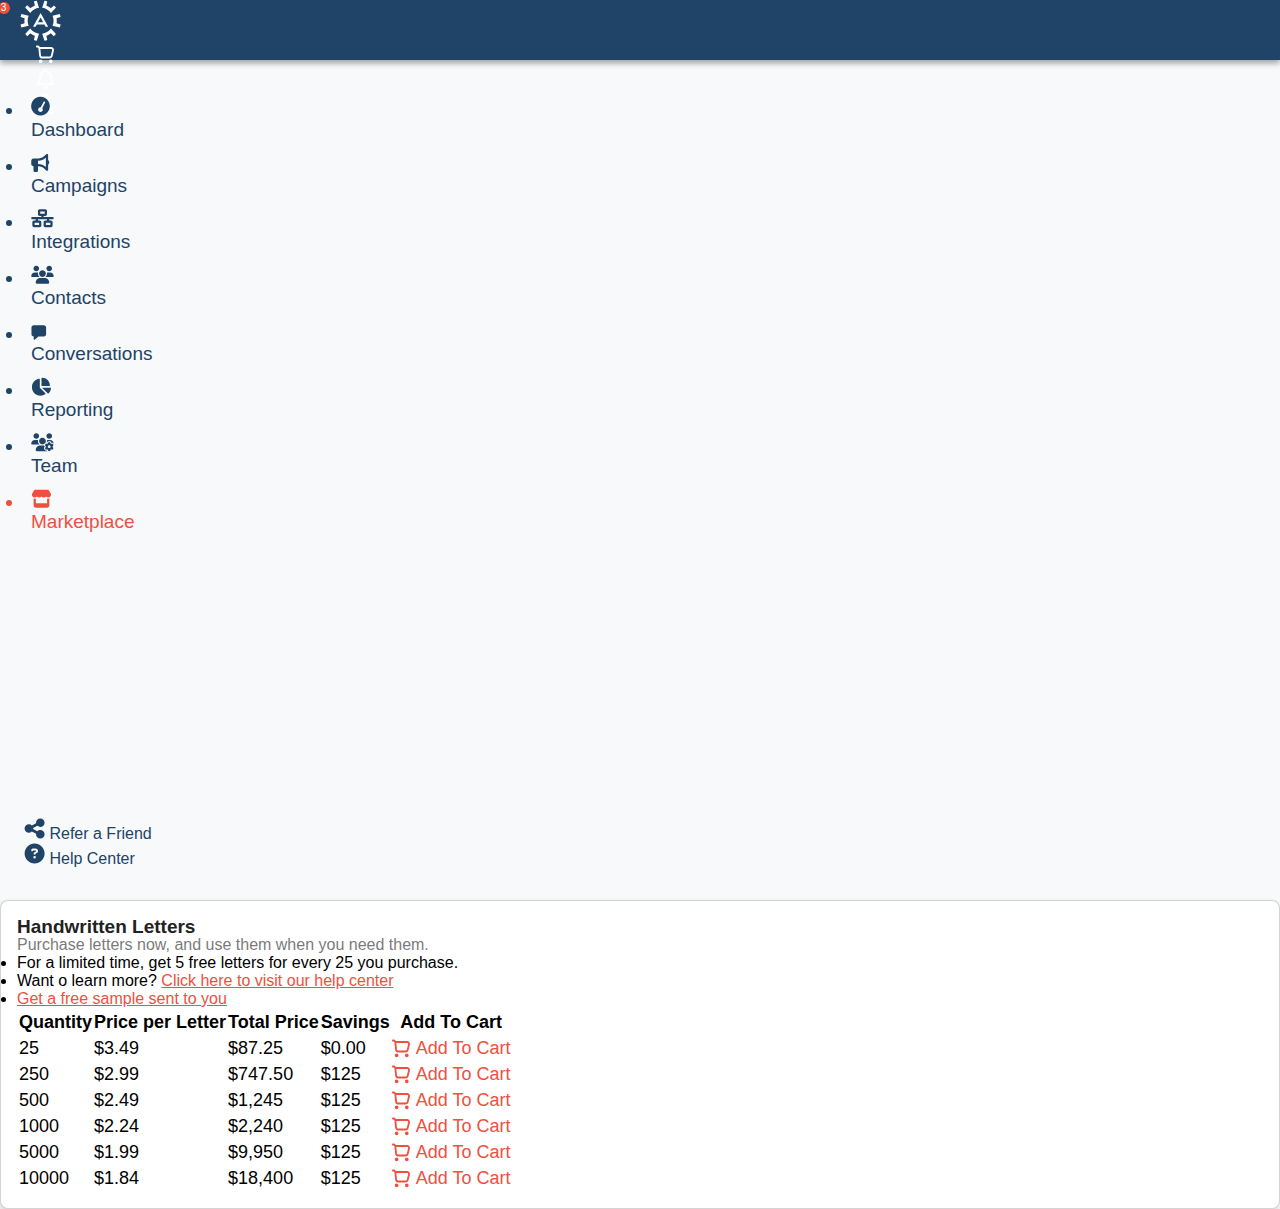
<file: hand-written-letters.html>
<!DOCTYPE html>
<html lang="en">
<head>
    <meta charset="UTF-8">
    <title>Hand Written Letters | Marketplace | Agent Legend</title>
    <meta name="description" content="">
    <meta name="viewport" content="width=device-width, initial-scale=1">

    <meta property="og:title" content="">
    <meta property="og:type" content="">
    <meta property="og:url" content="">
    <meta property="og:image" content="">

    <!-- Bootstrap CSS -->
    <link href="https://cdn.jsdelivr.net/npm/bootstrap@5.3.0/dist/css/bootstrap.min.css" rel="stylesheet" integrity="sha384-9ndCyUaIbzAi2FUVXJi0CjmCapSmO7SnpJef0486qhLnuZ2cdeRhO02iuK6FUUVM" crossorigin="anonymous">

    <link rel="stylesheet" href="css/styles.css">
</head>
<body>
    <div class="page-wrapper">
        <!--    Top bar Start   -->
        <div class="top-bar d-flex justify-content-between align-items-center">
            <div class="site-logo">
                <svg xmlns="http://www.w3.org/2000/svg" width="41" height="41" viewBox="0 0 41 41" fill="none">
                    <path d="M28.1637 26.7898L20.5939 12.9706L13.0242 26.7898H15.5486L16.8161 24.4872H24.3859L25.6463 26.7898H28.1637ZM18.0695 22.1776L20.5939 17.5723L23.1289 22.1846L18.0695 22.1776ZM19.0096 7.87247C17.28 8.08301 15.6108 8.64058 14.102 9.51177C12.5931 10.383 11.2757 11.5498 10.2287 12.9424L5.20093 7.44997C5.84467 6.70597 6.54125 6.00939 7.28525 5.36565L10.3941 8.1823L10.6265 7.99922C11.8266 7.05638 13.1543 6.28825 14.5698 5.71773L14.8515 5.60507L13.9361 1.51388C14.8559 1.19638 15.7972 0.944593 16.7527 0.760422L19.0096 7.87247ZM24.4422 0.760422C25.3978 0.944303 26.3391 1.19609 27.2589 1.51388L26.3681 5.61915L26.6427 5.73182C28.059 6.30074 29.3869 7.06899 30.586 8.0133L30.8219 8.19639L33.9273 5.37973C34.6646 6.01847 35.3553 6.70914 35.994 7.44645L30.9592 12.9389C29.9116 11.5469 28.5941 10.3804 27.0853 9.50931C25.5766 8.63818 23.9076 8.08027 22.1783 7.86895L24.4422 0.760422ZM10.2322 28.5749C11.2792 29.9675 12.5966 31.1344 14.1055 32.0055C15.6143 32.8767 17.2836 33.4343 19.0131 33.6449L16.7492 40.7569C15.7933 40.5744 14.8519 40.3226 13.9326 40.0034L14.8339 35.8947L14.5522 35.789C13.1371 35.216 11.8097 34.4468 10.6089 33.504L10.3765 33.3209L7.26765 36.1376C6.5312 35.4992 5.84058 34.8098 5.20093 34.0744L10.2322 28.5749ZM8.64781 15.6887C7.96487 17.2917 7.61283 19.0162 7.61283 20.7587C7.61283 22.5011 7.96487 24.2256 8.64781 25.8286L1.35268 27.4271C1.03237 26.5078 0.77938 25.5664 0.595703 24.6104L4.60943 23.3359L4.56718 23.0437C4.35066 21.5327 4.35066 19.9987 4.56718 18.4877L4.60943 18.192L0.595703 16.9139C0.782716 15.9587 1.03565 15.0176 1.35268 14.0973L8.64781 15.6887ZM39.8352 14.0938C40.1555 15.013 40.4085 15.9544 40.5922 16.9104L36.5855 18.1885L36.6277 18.4842C36.8408 19.9954 36.8408 21.529 36.6277 23.0401L36.5855 23.3324L40.5922 24.6069C40.4085 25.5629 40.1555 26.5043 39.8352 27.4236L32.5471 25.8286C33.2285 24.2252 33.5796 22.5009 33.5796 20.7587C33.5796 19.0165 33.2285 17.2921 32.5471 15.6887L39.8352 14.0938ZM35.9905 34.092C35.3517 34.8282 34.661 35.5177 33.9238 36.1552L30.8184 33.3385L30.5825 33.5216C29.3842 34.4569 28.0603 35.219 26.6497 35.7855L26.3751 35.8911L27.2765 39.9999C26.3572 40.3193 25.4158 40.5711 24.4598 40.7534L22.1783 33.6449C23.9082 33.434 25.5779 32.8763 27.0872 32.0051C28.5966 31.134 29.9148 29.9673 30.9627 28.5749L35.9905 34.092Z" fill="white"/>
                </svg>
            </div>
            <div class="top-bar-icons-group d-flex">
                <a href="cart.html" class="cart-icon position-relative">
                    <svg xmlns="http://www.w3.org/2000/svg" width="18" height="19" viewBox="0 0 18 19" fill="none">
                        <path fill-rule="evenodd" clip-rule="evenodd" d="M0 1.39824C0 0.846871 0.414127 0.399902 0.924978 0.399902H1.48581C2.55739 0.399902 3.49889 1.0589 3.9601 2.03792C4.05269 2.00434 4.15183 1.98614 4.2549 1.98614H15.1937C17.0043 1.98614 18.33 3.82755 17.8825 5.72123L16.6061 11.1233C16.2927 12.4499 15.1857 13.3782 13.9172 13.3782H5.91402C4.49794 13.3782 3.30902 12.2274 3.15545 10.708L2.40533 3.28664L3.32485 3.17837L2.40533 3.28664C2.35414 2.78018 1.95784 2.39657 1.48581 2.39657H0.924978C0.414127 2.39657 0 1.9496 0 1.39824ZM4.33663 3.98281L4.9945 10.4915C5.04569 10.998 5.44199 11.3816 5.91402 11.3816H13.9172C14.3401 11.3816 14.7091 11.0721 14.8135 10.6299L16.0899 5.22784C16.2391 4.59661 15.7972 3.98281 15.1937 3.98281H4.33663ZM4.62489 14.3766C5.6466 14.3766 6.47485 15.2705 6.47485 16.3732C6.47485 17.476 5.6466 18.3699 4.62489 18.3699C3.60319 18.3699 2.77493 17.476 2.77493 16.3732C2.77493 15.2705 3.60319 14.3766 4.62489 14.3766ZM12.9497 16.3732C12.9497 15.2705 13.7779 14.3766 14.7997 14.3766C15.8214 14.3766 16.6496 15.2705 16.6496 16.3732C16.6496 17.476 15.8214 18.3699 14.7997 18.3699C13.7779 18.3699 12.9497 17.476 12.9497 16.3732Z" fill="white"/>
                    </svg>
                    <div class="cart-badge">3</div>
                </a>
                <div class="notification-icon" role="button">
                    <svg xmlns="http://www.w3.org/2000/svg" width="19" height="22" viewBox="0 0 19 22" fill="none">
                        <path d="M9.6557 0.495831C9.28154 0.495831 8.97419 0.616098 8.73365 0.856634C8.49311 1.09717 8.37285 1.40452 8.37285 1.77869V2.54038C6.87618 2.8611 5.66014 3.59607 4.72472 4.74529C3.76258 5.89452 3.26814 7.25756 3.24142 8.8344V9.83663C3.21469 11.7075 2.62672 13.3779 1.47749 14.8478L0.87615 15.6095C0.635614 15.9302 0.595525 16.2643 0.755882 16.6117C0.942966 16.9592 1.23695 17.1462 1.63785 17.173H17.6736C18.0745 17.1462 18.3684 16.9592 18.5555 16.6117C18.6892 16.2643 18.6491 15.9302 18.4353 15.6095L17.8339 14.8478C16.6847 13.3779 16.0967 11.7075 16.07 9.83663V8.8344C16.0433 7.25756 15.5488 5.89452 14.5867 4.74529C13.6513 3.59607 12.4352 2.8611 10.9386 2.54038V1.77869C10.9386 1.40452 10.8183 1.09717 10.5778 0.856634C10.3372 0.616098 10.0299 0.495831 9.6557 0.495831ZM9.6557 4.3444C10.9386 4.37113 11.9942 4.81211 12.8228 5.66735C13.678 6.49586 14.119 7.55155 14.1457 8.8344V9.83663C14.1457 11.8144 14.6802 13.6184 15.7493 15.2487H3.56213C4.60445 13.6184 5.13898 11.8144 5.1657 9.83663V8.8344C5.19243 7.55155 5.63341 6.49586 6.48865 5.66735C7.31716 4.81211 8.37285 4.37113 9.6557 4.3444ZM12.2214 18.4558H7.08999C7.08999 19.1507 7.34389 19.7521 7.85169 20.2598C8.35948 20.7676 8.96082 21.0215 9.6557 21.0215C10.3506 21.0215 10.9519 20.7676 11.4597 20.2598C11.9675 19.7521 12.2214 19.1507 12.2214 18.4558Z"
                              fill="white"/>
                    </svg>
                </div>
                <div class="profile-icon" role="button">
                    <svg xmlns="http://www.w3.org/2000/svg" width="18" height="20" viewBox="0 0 18 20" fill="none">
                        <path d="M12.125 5C12.125 4.1712 11.7958 3.37634 11.2097 2.79029C10.6237 2.20424 9.8288 1.875 9 1.875C8.1712 1.875 7.37634 2.20424 6.79029 2.79029C6.20424 3.37634 5.875 4.1712 5.875 5C5.875 5.8288 6.20424 6.62366 6.79029 7.20971C7.37634 7.79576 8.1712 8.125 9 8.125C9.8288 8.125 10.6237 7.79576 11.2097 7.20971C11.7958 6.62366 12.125 5.8288 12.125 5ZM4 5C4 3.67392 4.52678 2.40215 5.46447 1.46447C6.40215 0.526784 7.67392 0 9 0C10.3261 0 11.5979 0.526784 12.5355 1.46447C13.4732 2.40215 14 3.67392 14 5C14 6.32608 13.4732 7.59785 12.5355 8.53553C11.5979 9.47322 10.3261 10 9 10C7.67392 10 6.40215 9.47322 5.46447 8.53553C4.52678 7.59785 4 6.32608 4 5ZM2.17578 18.125H15.8242C15.4766 15.6523 13.3516 13.75 10.7852 13.75H7.21484C4.64844 13.75 2.52344 15.6523 2.17578 18.125ZM0.25 18.8398C0.25 14.9922 3.36719 11.875 7.21484 11.875H10.7852C14.6328 11.875 17.75 14.9922 17.75 18.8398C17.75 19.4805 17.2305 20 16.5898 20H1.41016C0.769531 20 0.25 19.4805 0.25 18.8398Z"
                              fill="white"/>
                    </svg>
                </div>
            </div>
        </div>
        <!--    Top bar End   -->

        <div class="d-flex">
            <!--    Sidebar Start       -->
            <aside class="side-bar">
                <ul class="d-flex flex-column gap-3 list-group list-group-flush">
                    <li class="list-group-item d-flex align-items-center gap-2">
                        <div class="side-bar-link-icon">
                            <svg xmlns="http://www.w3.org/2000/svg" width="19" height="20" viewBox="0 0 19 20" fill="none">
                                <path d="M0.131226 10.1587C0.15556 8.45524 0.569248 6.89783 1.37229 5.48642C2.19967 4.07502 3.34339 2.93129 4.80347 2.05524C6.28788 1.22787 7.84529 0.814178 9.47571 0.814178C11.1061 0.814178 12.6635 1.22787 14.148 2.05524C15.608 2.93129 16.7518 4.07502 17.5791 5.48642C18.3822 6.89783 18.7959 8.45524 18.8202 10.1587C18.7959 11.8621 18.3822 13.4195 17.5791 14.8309C16.7518 16.2423 15.608 17.386 14.148 18.2621C12.6635 19.0895 11.1061 19.5032 9.47571 19.5032C7.84529 19.5032 6.28788 19.0895 4.80347 18.2621C3.34339 17.386 2.19967 16.2423 1.37229 14.8309C0.569248 13.4195 0.15556 11.8621 0.131226 10.1587ZM11.8118 13.6628C11.7875 13.0788 11.605 12.5678 11.2643 12.1298L14.0384 6.76399C14.2575 6.2773 14.1358 5.88794 13.6734 5.59593C13.1867 5.37692 12.7974 5.49859 12.5054 5.96095L9.69472 11.3267C9.62172 11.3267 9.54872 11.3267 9.47571 11.3267C8.81868 11.3511 8.27115 11.5822 7.83313 12.0203C7.3951 12.4583 7.16392 13.0058 7.13959 13.6628C7.16392 14.3199 7.3951 14.8674 7.83313 15.3054C8.27115 15.7435 8.81868 15.9746 9.47571 15.999C10.1327 15.9746 10.6803 15.7435 11.1183 15.3054C11.5563 14.8674 11.7875 14.3199 11.8118 13.6628Z" fill="currentColor"/>
                            </svg>
                        </div>
                        <a href="">Dashboard</a>
                    </li>
                    <li class="list-group-item d-flex align-items-center gap-2">
                        <div class="side-bar-link-icon">
                            <svg xmlns="http://www.w3.org/2000/svg" width="19" height="18" viewBox="0 0 19 18" fill="none">
                                <path d="M17.1219 1.10509C17.1219 0.651625 16.8478 0.240341 16.4259 0.064579C16.0041 -0.111183 15.5225 -0.0127564 15.1991 0.307131L13.6665 1.84329C11.9791 3.53061 9.69072 4.47972 7.30387 4.47972H6.99805H5.87317H2.49853C1.25765 4.47972 0.248779 5.4886 0.248779 6.72948V10.1041C0.248779 11.345 1.25765 12.3539 2.49853 12.3539V16.8534C2.49853 17.4756 3.00121 17.9783 3.62341 17.9783H5.87317C6.49537 17.9783 6.99805 17.4756 6.99805 16.8534V12.3539H7.30387C9.69072 12.3539 11.9791 13.303 13.6665 14.9903L15.1991 16.5229C15.5225 16.8463 16.0041 16.9413 16.4259 16.7655C16.8478 16.5897 17.1219 16.182 17.1219 15.725V10.54C17.7758 10.2307 18.2468 9.39755 18.2468 8.4168C18.2468 7.43604 17.7758 6.60293 17.1219 6.29359V1.10509ZM14.8722 3.80128V8.4168V13.0323C12.8052 11.1517 10.109 10.1041 7.30387 10.1041H6.99805V6.72948H7.30387C10.109 6.72948 12.8052 5.68194 14.8722 3.80128Z" fill="currentColor"/>
                            </svg>
                        </div>
                        <a href="">Campaigns</a>
                    </li>
                    <li class="list-group-item d-flex align-items-center gap-2">
                        <div class="side-bar-link-icon">
                            <svg xmlns="http://www.w3.org/2000/svg" width="23" height="19" viewBox="0 0 23 19" fill="none">
                                <path d="M9.2207 2.40867H13.7207V4.65867H9.2207V2.40867ZM8.6582 0.158669C7.72656 0.158669 6.9707 0.914528 6.9707 1.84617V5.22117C6.9707 6.15281 7.72656 6.90867 8.6582 6.90867H10.3457V8.03367H1.3457C0.723437 8.03367 0.220703 8.5364 0.220703 9.15867C0.220703 9.78093 0.723437 10.2837 1.3457 10.2837H4.7207V11.4087H3.0332C2.10156 11.4087 1.3457 12.1645 1.3457 13.0962V16.4712C1.3457 17.4028 2.10156 18.1587 3.0332 18.1587H8.6582C9.58984 18.1587 10.3457 17.4028 10.3457 16.4712V13.0962C10.3457 12.1645 9.58984 11.4087 8.6582 11.4087H6.9707V10.2837H15.9707V11.4087H14.2832C13.3516 11.4087 12.5957 12.1645 12.5957 13.0962V16.4712C12.5957 17.4028 13.3516 18.1587 14.2832 18.1587H19.9082C20.8398 18.1587 21.5957 17.4028 21.5957 16.4712V13.0962C21.5957 12.1645 20.8398 11.4087 19.9082 11.4087H18.2207V10.2837H21.5957C22.218 10.2837 22.7207 9.78093 22.7207 9.15867C22.7207 8.5364 22.218 8.03367 21.5957 8.03367H12.5957V6.90867H14.2832C15.2148 6.90867 15.9707 6.15281 15.9707 5.22117V1.84617C15.9707 0.914528 15.2148 0.158669 14.2832 0.158669H8.6582ZM3.5957 15.9087V13.6587H8.0957V15.9087H3.5957ZM14.8457 13.6587H19.3457V15.9087H14.8457V13.6587Z" fill="currentColor"/>
                            </svg>
                        </div>
                        <a href="">Integrations</a>
                    </li>
                    <li class="list-group-item d-flex align-items-center gap-2">
                        <div class="side-bar-link-icon">
                            <svg xmlns="http://www.w3.org/2000/svg" width="23" height="19" viewBox="0 0 23 19" fill="none">
                                <path d="M5.2832 0.658668C6.02912 0.658668 6.74449 0.954984 7.27194 1.48243C7.79939 2.00988 8.0957 2.72525 8.0957 3.47117C8.0957 4.21709 7.79939 4.93246 7.27194 5.45991C6.74449 5.98735 6.02912 6.28367 5.2832 6.28367C4.53728 6.28367 3.82191 5.98735 3.29447 5.45991C2.76702 4.93246 2.4707 4.21709 2.4707 3.47117C2.4707 2.72525 2.76702 2.00988 3.29447 1.48243C3.82191 0.954984 4.53728 0.658668 5.2832 0.658668ZM18.2207 0.658668C18.9666 0.658668 19.682 0.954984 20.2094 1.48243C20.7369 2.00988 21.0332 2.72525 21.0332 3.47117C21.0332 4.21709 20.7369 4.93246 20.2094 5.45991C19.682 5.98735 18.9666 6.28367 18.2207 6.28367C17.4748 6.28367 16.7594 5.98735 16.232 5.45991C15.7045 4.93246 15.4082 4.21709 15.4082 3.47117C15.4082 2.72525 15.7045 2.00988 16.232 1.48243C16.7594 0.954984 17.4748 0.658668 18.2207 0.658668ZM0.220703 11.1598C0.220703 9.08914 1.90117 7.40867 3.97187 7.40867H5.47305C6.03203 7.40867 6.56289 7.53171 7.04102 7.74968C6.99531 8.00281 6.97422 8.26648 6.97422 8.53367C6.97422 9.87664 7.56484 11.0825 8.49648 11.9087C8.48945 11.9087 8.48242 11.9087 8.47188 11.9087H0.969531C0.558203 11.9087 0.220703 11.5712 0.220703 11.1598ZM14.4695 11.9087C14.4625 11.9087 14.4555 11.9087 14.4449 11.9087C15.3801 11.0825 15.9672 9.87664 15.9672 8.53367C15.9672 8.26648 15.9426 8.00632 15.9004 7.74968C16.3785 7.5282 16.9094 7.40867 17.4684 7.40867H18.9695C21.0402 7.40867 22.7207 9.08914 22.7207 11.1598C22.7207 11.5747 22.3832 11.9087 21.9719 11.9087H14.4695ZM8.0957 8.53367C8.0957 7.63856 8.45128 6.78012 9.08422 6.14718C9.71715 5.51425 10.5756 5.15867 11.4707 5.15867C12.3658 5.15867 13.2243 5.51425 13.8572 6.14718C14.4901 6.78012 14.8457 7.63856 14.8457 8.53367C14.8457 9.42877 14.4901 10.2872 13.8572 10.9202C13.2243 11.5531 12.3658 11.9087 11.4707 11.9087C10.5756 11.9087 9.71715 11.5531 9.08422 10.9202C8.45128 10.2872 8.0957 9.42877 8.0957 8.53367ZM4.7207 17.72C4.7207 15.1325 6.81953 13.0337 9.40703 13.0337H13.5344C16.1219 13.0337 18.2207 15.1325 18.2207 17.72C18.2207 18.2368 17.8023 18.6587 17.282 18.6587H5.65937C5.14258 18.6587 4.7207 18.2403 4.7207 17.72Z" fill="currentColor"/>
                            </svg>
                        </div>
                        <a href="">Contacts</a>
                    </li>
                    <li class="list-group-item d-flex align-items-center gap-2">
                        <div class="side-bar-link-icon">
                            <svg xmlns="http://www.w3.org/2000/svg" width="16" height="15" viewBox="0 0 16 15" fill="none">
                                <path d="M12.8457 0.158669H2.7207C1.47983 0.158669 0.470703 1.16779 0.470703 2.40867V9.15867C0.470703 10.3995 1.47983 11.4087 2.7207 11.4087V14.2212C2.7207 14.4405 2.84895 14.6408 3.04808 14.7319C3.12345 14.7668 3.20333 14.7837 3.2832 14.7837C3.41483 14.7837 3.54533 14.7375 3.64883 14.6487L7.42883 11.4087H12.8457C14.0866 11.4087 15.0957 10.3995 15.0957 9.15867V2.40867C15.0957 1.16779 14.0866 0.158669 12.8457 0.158669Z" fill="currentColor"/>
                            </svg>
                        </div>
                        <a href="">Conversations</a>
                    </li>
                    <li class="list-group-item d-flex align-items-center gap-2">
                        <div class="side-bar-link-icon">
                            <svg xmlns="http://www.w3.org/2000/svg" width="20" height="19" viewBox="0 0 20 19" fill="none">
                                <path d="M10.5071 9.09617V1.24226C10.5071 0.925856 10.7532 0.658669 11.0696 0.658669C15.4184 0.658669 18.9446 4.18484 18.9446 8.53367C18.9446 8.85007 18.6774 9.09617 18.361 9.09617H10.5071ZM0.94458 10.2212C0.94458 5.95672 4.11216 2.42703 8.22192 1.86453C8.54536 1.81882 8.81958 2.07898 8.81958 2.40593V10.7837L14.3215 16.2856C14.5571 16.5212 14.5395 16.9079 14.2688 17.0977C12.8907 18.0821 11.2032 18.6587 9.38208 18.6587C4.72388 18.6587 0.94458 14.8829 0.94458 10.2212ZM19.4508 10.7837C19.7778 10.7837 20.0344 11.0579 19.9922 11.3813C19.7215 13.3466 18.7758 15.0938 17.3942 16.3841C17.1833 16.5809 16.8528 16.5669 16.6489 16.3595L11.0696 10.7837H19.4508Z" fill="currentColor"/>
                            </svg>
                        </div>
                        <a href="">Reporting</a>
                    </li>
                    <li class="list-group-item d-flex align-items-center gap-2">
                        <div class="side-bar-link-icon">
                            <svg xmlns="http://www.w3.org/2000/svg" width="23" height="19" viewBox="0 0 23 19" fill="none">
                                <path d="M5.28497 5.78366C6.0309 5.78366 6.74627 5.48734 7.27371 4.9599C7.80116 4.43245 8.09747 3.71708 8.09747 2.97116C8.09747 2.22524 7.80116 1.50987 7.27371 0.982423C6.74627 0.454977 6.0309 0.158661 5.28497 0.158661C4.53905 0.158661 3.82368 0.454977 3.29624 0.982423C2.76879 1.50987 2.47247 2.22524 2.47247 2.97116C2.47247 3.71708 2.76879 4.43245 3.29624 4.9599C3.82368 5.48734 4.53905 5.78366 5.28497 5.78366ZM18.2225 5.78366C18.9684 5.78366 19.6838 5.48734 20.2112 4.9599C20.7387 4.43245 21.035 3.71708 21.035 2.97116C21.035 2.22524 20.7387 1.50987 20.2112 0.982423C19.6838 0.454977 18.9684 0.158661 18.2225 0.158661C17.4766 0.158661 16.7612 0.454977 16.2337 0.982423C15.7063 1.50987 15.41 2.22524 15.41 2.97116C15.41 3.71708 15.7063 4.43245 16.2337 4.9599C16.7612 5.48734 17.4766 5.78366 18.2225 5.78366ZM0.222473 10.6598C0.222473 11.0712 0.559973 11.4087 0.971301 11.4087H8.47365C8.48068 11.4087 8.48771 11.4087 8.49825 11.4087C7.5631 10.5825 6.97599 9.37663 6.97599 8.03366C6.97599 7.76647 7.0006 7.50632 7.04279 7.24968C6.56466 7.02819 6.0338 6.90866 5.47482 6.90866H3.97365C1.90294 6.90866 0.222473 8.58913 0.222473 10.6598ZM11.4725 11.4087C12.3162 11.4087 13.0861 11.0993 13.6768 10.5895C13.7647 10.4594 13.8596 10.3329 13.958 10.2133C14.0529 10.0973 14.1584 9.9989 14.2744 9.92155C14.6365 9.38015 14.8475 8.73327 14.8475 8.03366C14.8475 6.17038 13.3358 4.65866 11.4725 4.65866C9.60919 4.65866 8.09747 6.17038 8.09747 8.03366C8.09747 9.89694 9.60919 11.4087 11.4725 11.4087ZM13.7717 13.5251C13.4096 13.3176 13.1354 12.9555 13.0404 12.5337H9.4088C6.8213 12.5337 4.72247 14.6325 4.72247 17.22C4.72247 17.7368 5.14083 18.1587 5.66115 18.1587H16.2256C16.1518 17.9758 16.1131 17.7755 16.1131 17.5821V17.4766C16.0674 17.452 16.0182 17.4239 15.9725 17.3958L15.8811 17.4485C15.2904 17.7895 14.4572 17.7298 13.958 17.1075C13.7998 16.9106 13.6557 16.7032 13.5221 16.4887L13.5186 16.4817L13.5151 16.4747L13.4307 16.3305L13.4272 16.3235L13.4236 16.3165C13.3041 16.0985 13.1986 15.8735 13.1072 15.638C12.819 14.8926 13.1846 14.1403 13.7752 13.7993L13.8701 13.7466C13.8701 13.7184 13.8701 13.6938 13.8701 13.6657C13.8701 13.6376 13.8701 13.613 13.8701 13.5848L13.7752 13.5321L13.7717 13.5251ZM18.9713 6.90866H17.4736C16.9147 6.90866 16.3838 7.03171 15.9057 7.24968C15.9514 7.5028 15.9725 7.76647 15.9725 8.03366C15.9725 8.64538 15.8494 9.22546 15.6315 9.75632C15.7193 9.78796 15.8037 9.82663 15.8811 9.87233L15.9725 9.92507C16.0182 9.89694 16.0639 9.86882 16.1131 9.84421V9.73874C16.1131 9.05671 16.5807 8.36413 17.3717 8.24108C17.6494 8.1989 17.9342 8.17429 18.2225 8.17429C18.5108 8.17429 18.7955 8.19538 19.0733 8.24108C19.8643 8.36413 20.3319 9.05671 20.3319 9.73874V9.84421C20.3776 9.86882 20.4268 9.89694 20.4725 9.92507L20.5639 9.87233C21.1545 9.53132 21.9877 9.59108 22.4869 10.2133C22.5678 10.3118 22.6451 10.4173 22.719 10.5192C22.6451 8.51179 20.9963 6.90866 18.9713 6.90866ZM22.1811 12.6708C22.4026 12.5442 22.5151 12.2805 22.4201 12.038C22.3463 11.8446 22.2584 11.6583 22.16 11.479L22.0791 11.3383C21.9701 11.1591 21.8506 10.9903 21.7205 10.8286C21.5588 10.6282 21.274 10.593 21.0526 10.7231L20.9506 10.7829C20.6272 10.9692 20.2334 10.9235 19.91 10.7372C19.5865 10.5508 19.344 10.2274 19.344 9.85475V9.73522C19.344 9.47858 19.1717 9.25007 18.9186 9.2114C18.6901 9.17624 18.458 9.15866 18.219 9.15866C17.9799 9.15866 17.7479 9.17624 17.5194 9.2114C17.2662 9.25007 17.094 9.47858 17.094 9.73522V9.85475C17.094 10.2274 16.8514 10.5508 16.5279 10.7372C16.2045 10.9235 15.8108 10.9692 15.4873 10.7829L15.3854 10.7231C15.1639 10.5966 14.8791 10.6317 14.7174 10.8286C14.5873 10.9903 14.4678 11.1626 14.3588 11.3419L14.2779 11.479C14.1795 11.6583 14.0916 11.8446 14.0178 12.038C13.9264 12.277 14.0354 12.5407 14.2569 12.6673L14.3588 12.727C14.6822 12.9133 14.8404 13.2825 14.8404 13.6551C14.8404 14.0278 14.6822 14.3969 14.3588 14.5833L14.2533 14.643C14.0318 14.7696 13.9193 15.0333 14.0143 15.2723C14.0881 15.4657 14.176 15.6485 14.2744 15.8278L14.3588 15.9719C14.4643 16.1512 14.5838 16.32 14.7139 16.4817C14.8756 16.6821 15.1604 16.7173 15.3819 16.5872L15.4838 16.5274C15.8072 16.3411 16.201 16.3868 16.5244 16.5731C16.8479 16.7594 17.0904 17.0829 17.0904 17.4555V17.5751C17.0904 17.8317 17.2627 18.0602 17.5158 18.0989C17.7444 18.1341 17.9764 18.1516 18.2154 18.1516C18.4545 18.1516 18.6865 18.1341 18.9151 18.0989C19.1682 18.0602 19.3404 17.8317 19.3404 17.5751V17.4555C19.3404 17.0829 19.583 16.7594 19.9065 16.5731C20.2299 16.3868 20.6236 16.3411 20.9471 16.5274L21.049 16.5872C21.2705 16.7137 21.5553 16.6786 21.717 16.4817C21.8471 16.32 21.9666 16.1512 22.0721 15.9719L22.1565 15.8243C22.2549 15.645 22.3428 15.4622 22.4166 15.2688C22.508 15.0298 22.399 14.7661 22.1776 14.6395L22.0721 14.5798C21.7486 14.3934 21.5904 14.0243 21.5904 13.6516C21.5904 13.279 21.7486 12.9098 22.0721 12.7235L22.1776 12.6637L22.1811 12.6708ZM16.8162 13.6587C16.8162 13.2857 16.9644 12.928 17.2281 12.6643C17.4918 12.4006 17.8495 12.2524 18.2225 12.2524C18.5954 12.2524 18.9531 12.4006 19.2168 12.6643C19.4806 12.928 19.6287 13.2857 19.6287 13.6587C19.6287 14.0316 19.4806 14.3893 19.2168 14.653C18.9531 14.9168 18.5954 15.0649 18.2225 15.0649C17.8495 15.0649 17.4918 14.9168 17.2281 14.653C16.9644 14.3893 16.8162 14.0316 16.8162 13.6587Z" fill="currentColor"/>
                            </svg>
                        </div>
                        <a href="">Team</a>
                    </li>
                    <li class="list-group-item active">
                        <a href="marketplace.html" class="d-flex align-items-center gap-2">
                            <div class="side-bar-link-icon">
                                <svg xmlns="http://www.w3.org/2000/svg" width="21" height="19" viewBox="0 0 21 19"
                                     fill="none">
                                    <path d="M19.5966 4.30788L17.5821 1.11921C17.4028 0.834442 17.0829 0.658661 16.7419 0.658661H4.19814C3.85712 0.658661 3.5372 0.834442 3.35791 1.11921L1.33994 4.30788C0.299312 5.95319 1.22041 8.24186 3.16455 8.50554C3.30517 8.52311 3.44931 8.53366 3.58994 8.53366C4.50751 8.53366 5.32314 8.13288 5.88212 7.51413C6.44111 8.13288 7.25673 8.53366 8.17431 8.53366C9.09189 8.53366 9.90751 8.13288 10.4665 7.51413C11.0255 8.13288 11.8411 8.53366 12.7587 8.53366C13.6798 8.53366 14.4919 8.13288 15.0509 7.51413C15.6134 8.13288 16.4255 8.53366 17.3431 8.53366C17.4872 8.53366 17.6278 8.52311 17.7685 8.50554C19.7196 8.24538 20.6442 5.95671 19.6001 4.30788H19.5966ZM17.9126 9.61999H17.9091C17.7227 9.6446 17.5329 9.65866 17.3395 9.65866C16.9036 9.65866 16.4852 9.59186 16.095 9.47233V14.1587H4.84501V9.46882C4.45126 9.59186 4.02939 9.65866 3.59345 9.65866C3.40009 9.65866 3.20673 9.6446 3.02041 9.61999H3.01689C2.87275 9.5989 2.73212 9.57429 2.59502 9.53913V14.1587V16.4087C2.59502 17.6497 3.604 18.6587 4.84501 18.6587H16.095C17.336 18.6587 18.345 17.6497 18.345 16.4087V14.1587V9.53913C18.2044 9.57429 18.0638 9.60241 17.9126 9.61999Z"
                                          fill="currentColor" />
                                </svg>
                            </div>
                            <span>Marketplace</span>
                        </a>
                    </li>
                </ul>

                <div class="bottom-menu">
                    <div class="d-flex align-items-center gap-2 mb-3" role="button">
                        <svg xmlns="http://www.w3.org/2000/svg" width="21" height="21" viewBox="0 0 21 21" fill="none">
                            <path d="M16.31 9.07143C18.6761 9.07143 20.5957 7.15179 20.5957 4.78571C20.5957 2.41964 18.6761 0.5 16.31 0.5C13.9439 0.5 12.0243 2.41964 12.0243 4.78571C12.0243 4.96429 12.0332 5.14286 12.0555 5.31696L7.85463 7.41518C7.08677 6.66964 6.03767 6.21429 4.88142 6.21429C2.51535 6.21429 0.595703 8.13393 0.595703 10.5C0.595703 12.8661 2.51535 14.7857 4.88142 14.7857C6.03767 14.7857 7.08677 14.3304 7.85463 13.5848L12.0555 15.683C12.0332 15.8571 12.0243 16.0312 12.0243 16.2143C12.0243 18.5804 13.9439 20.5 16.31 20.5C18.6761 20.5 20.5957 18.5804 20.5957 16.2143C20.5957 13.8482 18.6761 11.9286 16.31 11.9286C15.1537 11.9286 14.1046 12.3839 13.3368 13.1295L9.13588 11.0312C9.1582 10.8571 9.16713 10.683 9.16713 10.5C9.16713 10.317 9.1582 10.1429 9.13588 9.96875L13.3368 7.87054C14.1046 8.61607 15.1537 9.07143 16.31 9.07143Z" fill="currentColor"/>
                        </svg>
                        <span>Refer a Friend</span>
                    </div>
                    <div class="d-flex align-items-center gap-2" role="button">
                        <svg xmlns="http://www.w3.org/2000/svg" width="21" height="21" viewBox="0 0 21 21" fill="none">
                            <path d="M10.5957 20.5C13.2479 20.5 15.7914 19.4464 17.6668 17.5711C19.5421 15.6957 20.5957 13.1522 20.5957 10.5C20.5957 7.84784 19.5421 5.3043 17.6668 3.42893C15.7914 1.55357 13.2479 0.5 10.5957 0.5C7.94354 0.5 5.4 1.55357 3.52464 3.42893C1.64927 5.3043 0.595703 7.84784 0.595703 10.5C0.595703 13.1522 1.64927 15.6957 3.52464 17.5711C5.4 19.4464 7.94354 20.5 10.5957 20.5ZM7.22852 6.95703C7.53711 6.08594 8.36523 5.5 9.29102 5.5H11.5684C12.9316 5.5 14.0332 6.60547 14.0332 7.96484C14.0332 8.84766 13.5605 9.66406 12.7949 10.1055L11.5332 10.8281C11.5254 11.3359 11.1074 11.75 10.5957 11.75C10.0762 11.75 9.6582 11.332 9.6582 10.8125V10.2852C9.6582 9.94922 9.83789 9.64062 10.1309 9.47266L11.8613 8.48047C12.0449 8.375 12.1582 8.17969 12.1582 7.96875C12.1582 7.64062 11.8926 7.37891 11.5684 7.37891H9.29102C9.1582 7.37891 9.04102 7.46094 8.99805 7.58594L8.98242 7.63281C8.81055 8.12109 8.27148 8.375 7.78711 8.20312C7.30273 8.03125 7.04492 7.49219 7.2168 7.00781L7.23242 6.96094L7.22852 6.95703ZM9.3457 14.25C9.3457 13.9185 9.4774 13.6005 9.71182 13.3661C9.94624 13.1317 10.2642 13 10.5957 13C10.9272 13 11.2452 13.1317 11.4796 13.3661C11.714 13.6005 11.8457 13.9185 11.8457 14.25C11.8457 14.5815 11.714 14.8995 11.4796 15.1339C11.2452 15.3683 10.9272 15.5 10.5957 15.5C10.2642 15.5 9.94624 15.3683 9.71182 15.1339C9.4774 14.8995 9.3457 14.5815 9.3457 14.25Z" fill="currentColor"/>
                        </svg>
                        <span>Help Center</span>
                    </div>
                </div>
            </aside>
            <!--    Sidebar End      -->

            <!--    Content Area Start       -->
            <main class="content-section flex-fill container p-4">
                <section class="card-box mt-3">
                    <h2 class="card-box-heading">Handwritten Letters</h2>
                    <p class="mb-0">Purchase letters now, and use them when you need them.</p>
                    <ul>
                        <li class="opacity-50">For a limited time, get 5 free letters for every 25 you purchase.</li>
                        <li>Want o learn more? <a href="" class="styled-link">Click here to visit our help center</a></li>
                        <li class="text-danger"><a href="" class="styled-link">Get a free sample sent to you</a></li>
                    </ul>

                    <table class="table table-striped mb-4">
                        <thead>
                        <tr>
                            <th scope="col">Quantity</th>
                            <th scope="col">Price per Letter</th>
                            <th scope="col">Total Price</th>
                            <th scope="col">Savings</th>
                            <th scope="col">Add To Cart</th>
                        </tr>
                        </thead>
                        <tbody>
                            <tr>
                                <td>25</td>
                                <td>$3.49</td>
                                <td>$87.25</td>
                                <td>$0.00</td>
                                <td>
                                    <div role="button" class="cart-btn">
                                        <svg xmlns="http://www.w3.org/2000/svg" width="18" height="19" viewBox="0 0 18 19" fill="none">
                                            <path fill-rule="evenodd" clip-rule="evenodd" d="M0 1.39824C0 0.846871 0.414127 0.399902 0.924978 0.399902H1.48581C2.55739 0.399902 3.49889 1.0589 3.9601 2.03792C4.05269 2.00434 4.15183 1.98614 4.2549 1.98614H15.1937C17.0043 1.98614 18.33 3.82755 17.8825 5.72123L16.6061 11.1233C16.2927 12.4499 15.1857 13.3782 13.9172 13.3782H5.91402C4.49794 13.3782 3.30902 12.2274 3.15545 10.708L2.40533 3.28664L3.32485 3.17837L2.40533 3.28664C2.35414 2.78018 1.95784 2.39657 1.48581 2.39657H0.924978C0.414127 2.39657 0 1.9496 0 1.39824ZM4.33663 3.98281L4.9945 10.4915C5.04569 10.998 5.44199 11.3816 5.91402 11.3816H13.9172C14.3401 11.3816 14.7091 11.0721 14.8135 10.6299L16.0899 5.22784C16.2391 4.59661 15.7972 3.98281 15.1937 3.98281H4.33663ZM4.62489 14.3766C5.6466 14.3766 6.47485 15.2705 6.47485 16.3732C6.47485 17.476 5.6466 18.3699 4.62489 18.3699C3.60319 18.3699 2.77493 17.476 2.77493 16.3732C2.77493 15.2705 3.60319 14.3766 4.62489 14.3766ZM12.9497 16.3732C12.9497 15.2705 13.7779 14.3766 14.7997 14.3766C15.8214 14.3766 16.6496 15.2705 16.6496 16.3732C16.6496 17.476 15.8214 18.3699 14.7997 18.3699C13.7779 18.3699 12.9497 17.476 12.9497 16.3732Z" fill="currentColor"/>
                                        </svg>
                                        Add To Cart
                                    </div>
                                </td>
                            </tr>
                            <tr>
                                <td>250</td>
                                <td>$2.99</td>
                                <td>$747.50</td>
                                <td>$125</td>
                                <td>
                                    <div role="button" class="cart-btn">
                                        <svg xmlns="http://www.w3.org/2000/svg" width="18" height="19" viewBox="0 0 18 19" fill="none">
                                            <path fill-rule="evenodd" clip-rule="evenodd" d="M0 1.39824C0 0.846871 0.414127 0.399902 0.924978 0.399902H1.48581C2.55739 0.399902 3.49889 1.0589 3.9601 2.03792C4.05269 2.00434 4.15183 1.98614 4.2549 1.98614H15.1937C17.0043 1.98614 18.33 3.82755 17.8825 5.72123L16.6061 11.1233C16.2927 12.4499 15.1857 13.3782 13.9172 13.3782H5.91402C4.49794 13.3782 3.30902 12.2274 3.15545 10.708L2.40533 3.28664L3.32485 3.17837L2.40533 3.28664C2.35414 2.78018 1.95784 2.39657 1.48581 2.39657H0.924978C0.414127 2.39657 0 1.9496 0 1.39824ZM4.33663 3.98281L4.9945 10.4915C5.04569 10.998 5.44199 11.3816 5.91402 11.3816H13.9172C14.3401 11.3816 14.7091 11.0721 14.8135 10.6299L16.0899 5.22784C16.2391 4.59661 15.7972 3.98281 15.1937 3.98281H4.33663ZM4.62489 14.3766C5.6466 14.3766 6.47485 15.2705 6.47485 16.3732C6.47485 17.476 5.6466 18.3699 4.62489 18.3699C3.60319 18.3699 2.77493 17.476 2.77493 16.3732C2.77493 15.2705 3.60319 14.3766 4.62489 14.3766ZM12.9497 16.3732C12.9497 15.2705 13.7779 14.3766 14.7997 14.3766C15.8214 14.3766 16.6496 15.2705 16.6496 16.3732C16.6496 17.476 15.8214 18.3699 14.7997 18.3699C13.7779 18.3699 12.9497 17.476 12.9497 16.3732Z" fill="currentColor"/>
                                        </svg>
                                        Add To Cart
                                    </div>
                                </td>
                            </tr>
                            <tr>
                                <td>500</td>
                                <td>$2.49</td>
                                <td>$1,245</td>
                                <td>$125</td>
                                <td>
                                    <div role="button" class="cart-btn">
                                        <svg xmlns="http://www.w3.org/2000/svg" width="18" height="19" viewBox="0 0 18 19" fill="none">
                                            <path fill-rule="evenodd" clip-rule="evenodd" d="M0 1.39824C0 0.846871 0.414127 0.399902 0.924978 0.399902H1.48581C2.55739 0.399902 3.49889 1.0589 3.9601 2.03792C4.05269 2.00434 4.15183 1.98614 4.2549 1.98614H15.1937C17.0043 1.98614 18.33 3.82755 17.8825 5.72123L16.6061 11.1233C16.2927 12.4499 15.1857 13.3782 13.9172 13.3782H5.91402C4.49794 13.3782 3.30902 12.2274 3.15545 10.708L2.40533 3.28664L3.32485 3.17837L2.40533 3.28664C2.35414 2.78018 1.95784 2.39657 1.48581 2.39657H0.924978C0.414127 2.39657 0 1.9496 0 1.39824ZM4.33663 3.98281L4.9945 10.4915C5.04569 10.998 5.44199 11.3816 5.91402 11.3816H13.9172C14.3401 11.3816 14.7091 11.0721 14.8135 10.6299L16.0899 5.22784C16.2391 4.59661 15.7972 3.98281 15.1937 3.98281H4.33663ZM4.62489 14.3766C5.6466 14.3766 6.47485 15.2705 6.47485 16.3732C6.47485 17.476 5.6466 18.3699 4.62489 18.3699C3.60319 18.3699 2.77493 17.476 2.77493 16.3732C2.77493 15.2705 3.60319 14.3766 4.62489 14.3766ZM12.9497 16.3732C12.9497 15.2705 13.7779 14.3766 14.7997 14.3766C15.8214 14.3766 16.6496 15.2705 16.6496 16.3732C16.6496 17.476 15.8214 18.3699 14.7997 18.3699C13.7779 18.3699 12.9497 17.476 12.9497 16.3732Z" fill="currentColor"/>
                                        </svg>
                                        Add To Cart
                                    </div>
                                </td>
                            </tr>
                            <tr>
                                <td>1000</td>
                                <td>$2.24</td>
                                <td>$2,240</td>
                                <td>$125</td>
                                <td>
                                    <div role="button" class="cart-btn">
                                        <svg xmlns="http://www.w3.org/2000/svg" width="18" height="19" viewBox="0 0 18 19" fill="none">
                                            <path fill-rule="evenodd" clip-rule="evenodd" d="M0 1.39824C0 0.846871 0.414127 0.399902 0.924978 0.399902H1.48581C2.55739 0.399902 3.49889 1.0589 3.9601 2.03792C4.05269 2.00434 4.15183 1.98614 4.2549 1.98614H15.1937C17.0043 1.98614 18.33 3.82755 17.8825 5.72123L16.6061 11.1233C16.2927 12.4499 15.1857 13.3782 13.9172 13.3782H5.91402C4.49794 13.3782 3.30902 12.2274 3.15545 10.708L2.40533 3.28664L3.32485 3.17837L2.40533 3.28664C2.35414 2.78018 1.95784 2.39657 1.48581 2.39657H0.924978C0.414127 2.39657 0 1.9496 0 1.39824ZM4.33663 3.98281L4.9945 10.4915C5.04569 10.998 5.44199 11.3816 5.91402 11.3816H13.9172C14.3401 11.3816 14.7091 11.0721 14.8135 10.6299L16.0899 5.22784C16.2391 4.59661 15.7972 3.98281 15.1937 3.98281H4.33663ZM4.62489 14.3766C5.6466 14.3766 6.47485 15.2705 6.47485 16.3732C6.47485 17.476 5.6466 18.3699 4.62489 18.3699C3.60319 18.3699 2.77493 17.476 2.77493 16.3732C2.77493 15.2705 3.60319 14.3766 4.62489 14.3766ZM12.9497 16.3732C12.9497 15.2705 13.7779 14.3766 14.7997 14.3766C15.8214 14.3766 16.6496 15.2705 16.6496 16.3732C16.6496 17.476 15.8214 18.3699 14.7997 18.3699C13.7779 18.3699 12.9497 17.476 12.9497 16.3732Z" fill="currentColor"/>
                                        </svg>
                                        Add To Cart
                                    </div>
                                </td>
                            </tr>
                            <tr>
                                <td>5000</td>
                                <td>$1.99</td>
                                <td>$9,950</td>
                                <td>$125</td>
                                <td>
                                    <div role="button" class="cart-btn">
                                        <svg xmlns="http://www.w3.org/2000/svg" width="18" height="19" viewBox="0 0 18 19" fill="none">
                                            <path fill-rule="evenodd" clip-rule="evenodd" d="M0 1.39824C0 0.846871 0.414127 0.399902 0.924978 0.399902H1.48581C2.55739 0.399902 3.49889 1.0589 3.9601 2.03792C4.05269 2.00434 4.15183 1.98614 4.2549 1.98614H15.1937C17.0043 1.98614 18.33 3.82755 17.8825 5.72123L16.6061 11.1233C16.2927 12.4499 15.1857 13.3782 13.9172 13.3782H5.91402C4.49794 13.3782 3.30902 12.2274 3.15545 10.708L2.40533 3.28664L3.32485 3.17837L2.40533 3.28664C2.35414 2.78018 1.95784 2.39657 1.48581 2.39657H0.924978C0.414127 2.39657 0 1.9496 0 1.39824ZM4.33663 3.98281L4.9945 10.4915C5.04569 10.998 5.44199 11.3816 5.91402 11.3816H13.9172C14.3401 11.3816 14.7091 11.0721 14.8135 10.6299L16.0899 5.22784C16.2391 4.59661 15.7972 3.98281 15.1937 3.98281H4.33663ZM4.62489 14.3766C5.6466 14.3766 6.47485 15.2705 6.47485 16.3732C6.47485 17.476 5.6466 18.3699 4.62489 18.3699C3.60319 18.3699 2.77493 17.476 2.77493 16.3732C2.77493 15.2705 3.60319 14.3766 4.62489 14.3766ZM12.9497 16.3732C12.9497 15.2705 13.7779 14.3766 14.7997 14.3766C15.8214 14.3766 16.6496 15.2705 16.6496 16.3732C16.6496 17.476 15.8214 18.3699 14.7997 18.3699C13.7779 18.3699 12.9497 17.476 12.9497 16.3732Z" fill="currentColor"/>
                                        </svg>
                                        Add To Cart
                                    </div>
                                </td>
                            </tr>
                            <tr>
                                <td>10000</td>
                                <td>$1.84</td>
                                <td>$18,400</td>
                                <td>$125</td>
                                <td>
                                    <div role="button" class="cart-btn">
                                        <svg xmlns="http://www.w3.org/2000/svg" width="18" height="19" viewBox="0 0 18 19" fill="none">
                                            <path fill-rule="evenodd" clip-rule="evenodd" d="M0 1.39824C0 0.846871 0.414127 0.399902 0.924978 0.399902H1.48581C2.55739 0.399902 3.49889 1.0589 3.9601 2.03792C4.05269 2.00434 4.15183 1.98614 4.2549 1.98614H15.1937C17.0043 1.98614 18.33 3.82755 17.8825 5.72123L16.6061 11.1233C16.2927 12.4499 15.1857 13.3782 13.9172 13.3782H5.91402C4.49794 13.3782 3.30902 12.2274 3.15545 10.708L2.40533 3.28664L3.32485 3.17837L2.40533 3.28664C2.35414 2.78018 1.95784 2.39657 1.48581 2.39657H0.924978C0.414127 2.39657 0 1.9496 0 1.39824ZM4.33663 3.98281L4.9945 10.4915C5.04569 10.998 5.44199 11.3816 5.91402 11.3816H13.9172C14.3401 11.3816 14.7091 11.0721 14.8135 10.6299L16.0899 5.22784C16.2391 4.59661 15.7972 3.98281 15.1937 3.98281H4.33663ZM4.62489 14.3766C5.6466 14.3766 6.47485 15.2705 6.47485 16.3732C6.47485 17.476 5.6466 18.3699 4.62489 18.3699C3.60319 18.3699 2.77493 17.476 2.77493 16.3732C2.77493 15.2705 3.60319 14.3766 4.62489 14.3766ZM12.9497 16.3732C12.9497 15.2705 13.7779 14.3766 14.7997 14.3766C15.8214 14.3766 16.6496 15.2705 16.6496 16.3732C16.6496 17.476 15.8214 18.3699 14.7997 18.3699C13.7779 18.3699 12.9497 17.476 12.9497 16.3732Z" fill="currentColor"/>
                                        </svg>
                                        Add To Cart
                                    </div>
                                </td>
                            </tr>
                        </tbody>
                    </table>

                </section>
            </main>
            <!--    Content Area End       -->
        </div>

    </div>

    <!-- Bootstrap JS -->
    <script src="https://cdn.jsdelivr.net/npm/bootstrap@5.3.0/dist/js/bootstrap.min.js"></script>
</body>
</html>
</file>
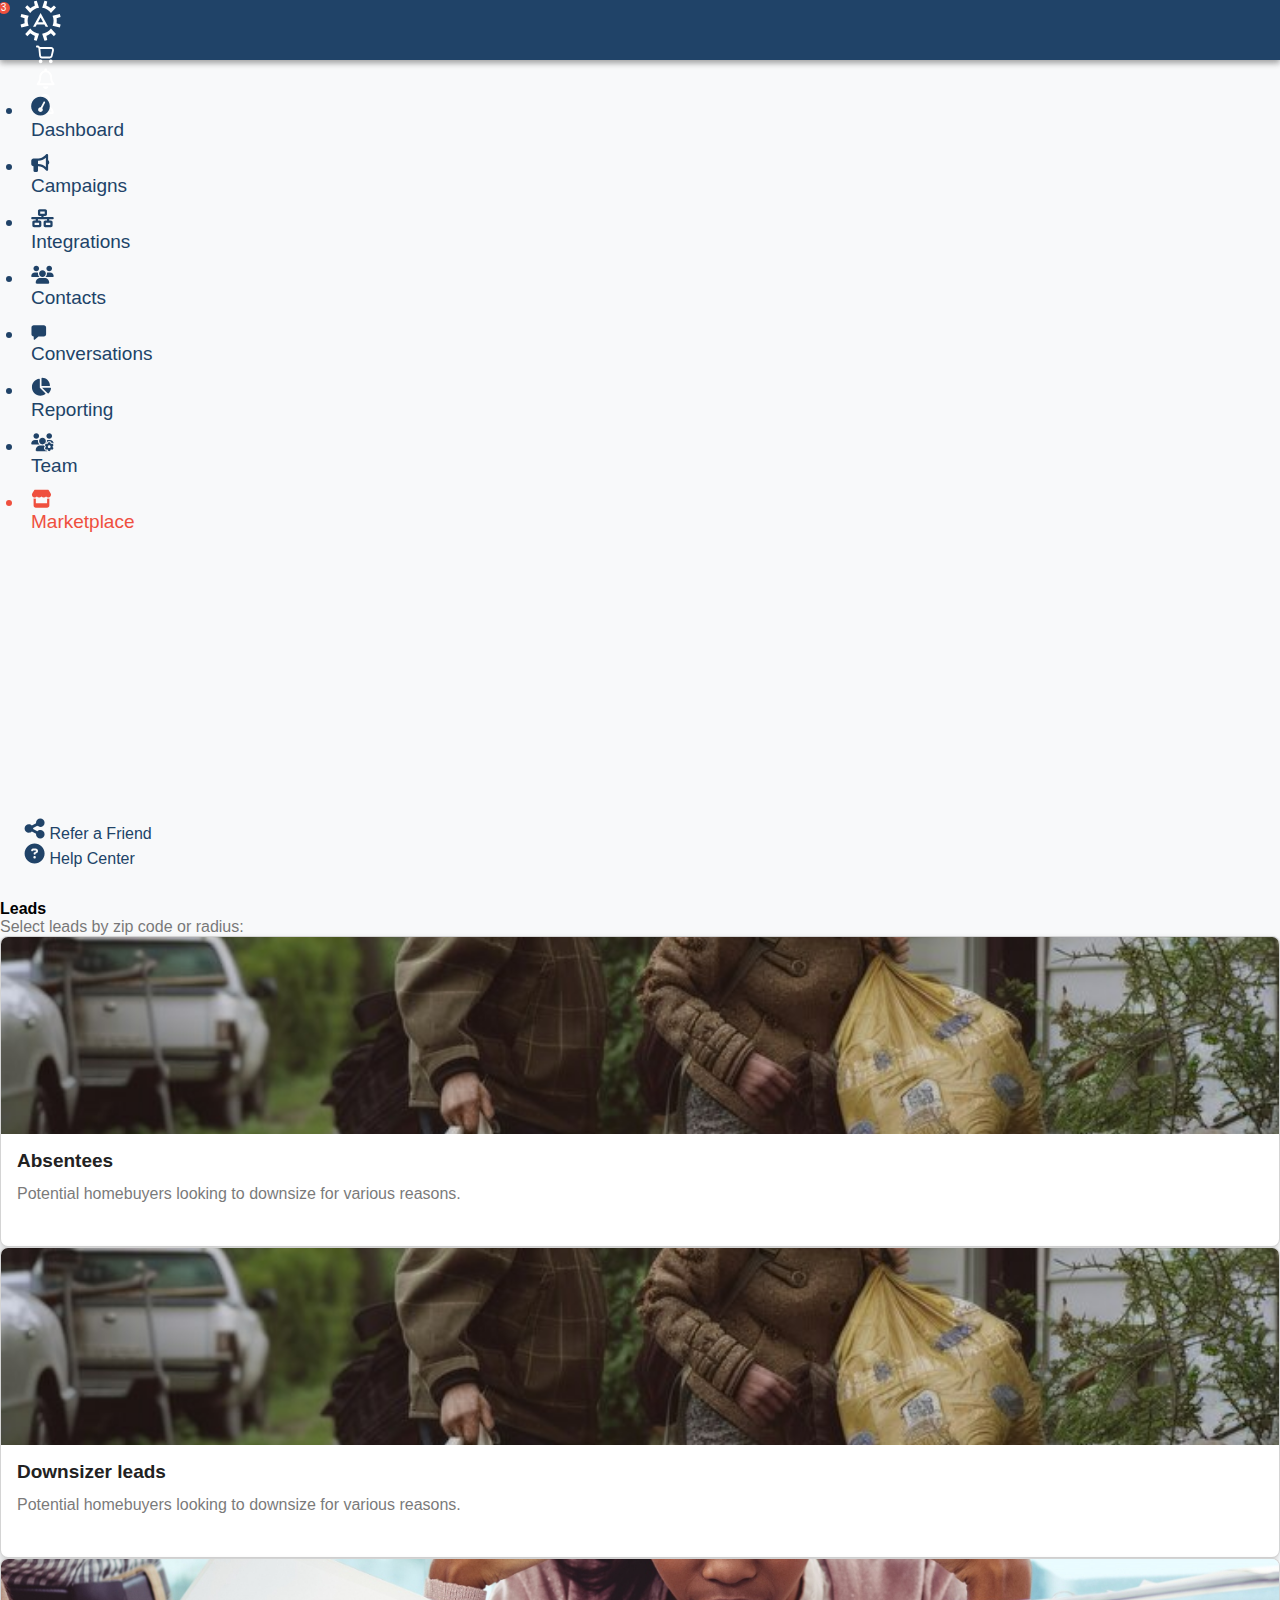
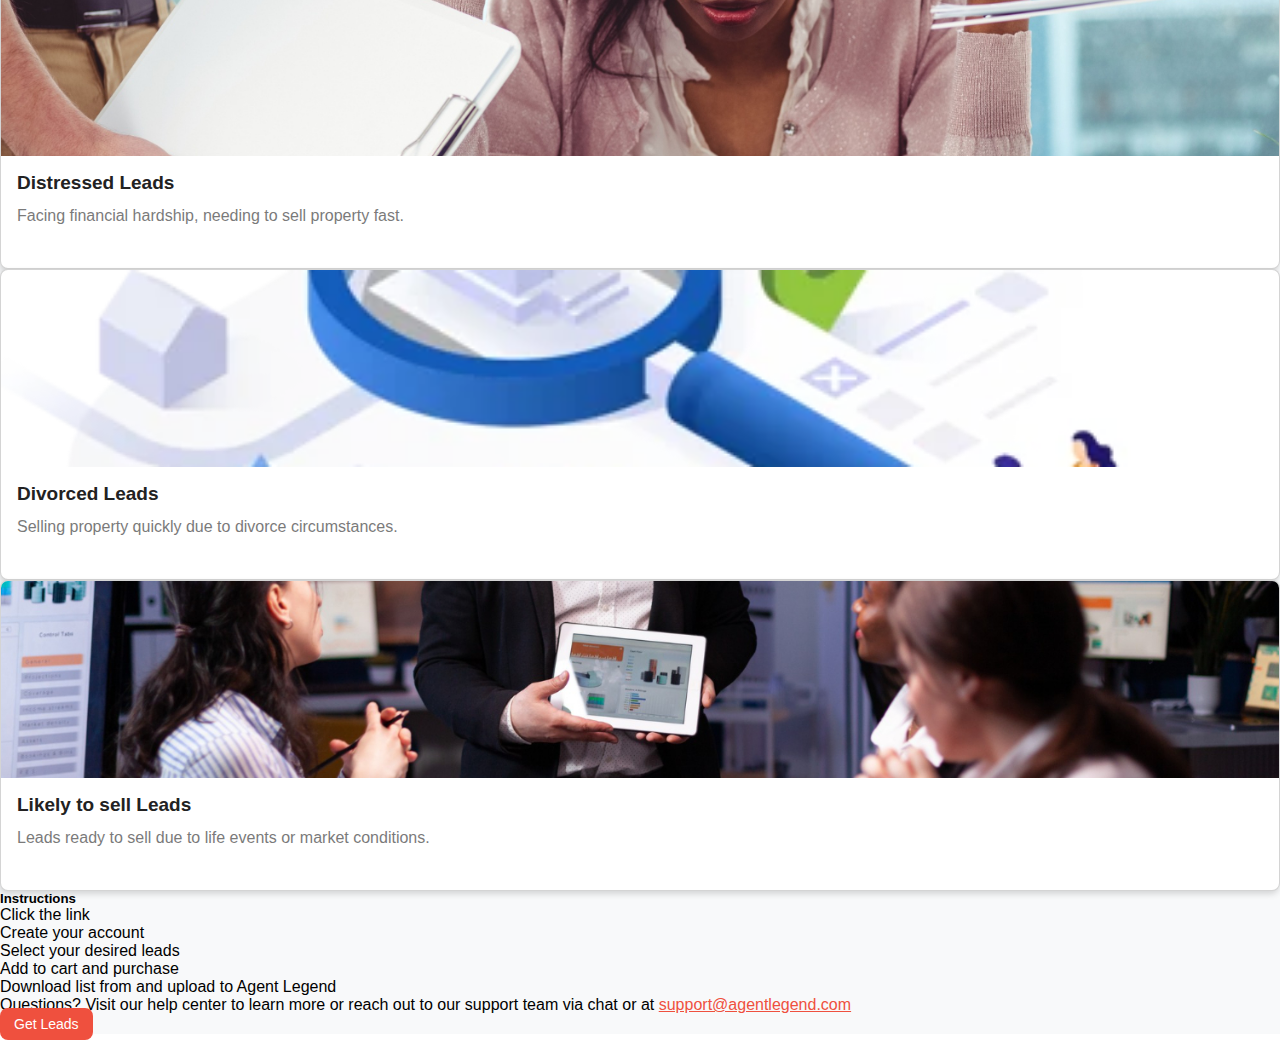
<file: leads.html>
<!DOCTYPE html>
<html lang="en">
<head>
    <meta charset="UTF-8">
    <title>Leads | Marketplace | Agent Legend</title>
    <meta name="description" content="">
    <meta name="viewport" content="width=device-width, initial-scale=1">

    <meta property="og:title" content="">
    <meta property="og:type" content="">
    <meta property="og:url" content="">
    <meta property="og:image" content="">

    <!-- Bootstrap CSS -->
    <link href="https://cdn.jsdelivr.net/npm/bootstrap@5.3.0/dist/css/bootstrap.min.css" rel="stylesheet" integrity="sha384-9ndCyUaIbzAi2FUVXJi0CjmCapSmO7SnpJef0486qhLnuZ2cdeRhO02iuK6FUUVM" crossorigin="anonymous">

    <link rel="stylesheet" href="css/styles.css">
</head>
<body>
<div class="page-wrapper">
    <!--    Top bar Start   -->
    <div class="top-bar d-flex justify-content-between align-items-center">
        <div class="site-logo">
            <svg xmlns="http://www.w3.org/2000/svg" width="41" height="41" viewBox="0 0 41 41" fill="none">
                <path d="M28.1637 26.7898L20.5939 12.9706L13.0242 26.7898H15.5486L16.8161 24.4872H24.3859L25.6463 26.7898H28.1637ZM18.0695 22.1776L20.5939 17.5723L23.1289 22.1846L18.0695 22.1776ZM19.0096 7.87247C17.28 8.08301 15.6108 8.64058 14.102 9.51177C12.5931 10.383 11.2757 11.5498 10.2287 12.9424L5.20093 7.44997C5.84467 6.70597 6.54125 6.00939 7.28525 5.36565L10.3941 8.1823L10.6265 7.99922C11.8266 7.05638 13.1543 6.28825 14.5698 5.71773L14.8515 5.60507L13.9361 1.51388C14.8559 1.19638 15.7972 0.944593 16.7527 0.760422L19.0096 7.87247ZM24.4422 0.760422C25.3978 0.944303 26.3391 1.19609 27.2589 1.51388L26.3681 5.61915L26.6427 5.73182C28.059 6.30074 29.3869 7.06899 30.586 8.0133L30.8219 8.19639L33.9273 5.37973C34.6646 6.01847 35.3553 6.70914 35.994 7.44645L30.9592 12.9389C29.9116 11.5469 28.5941 10.3804 27.0853 9.50931C25.5766 8.63818 23.9076 8.08027 22.1783 7.86895L24.4422 0.760422ZM10.2322 28.5749C11.2792 29.9675 12.5966 31.1344 14.1055 32.0055C15.6143 32.8767 17.2836 33.4343 19.0131 33.6449L16.7492 40.7569C15.7933 40.5744 14.8519 40.3226 13.9326 40.0034L14.8339 35.8947L14.5522 35.789C13.1371 35.216 11.8097 34.4468 10.6089 33.504L10.3765 33.3209L7.26765 36.1376C6.5312 35.4992 5.84058 34.8098 5.20093 34.0744L10.2322 28.5749ZM8.64781 15.6887C7.96487 17.2917 7.61283 19.0162 7.61283 20.7587C7.61283 22.5011 7.96487 24.2256 8.64781 25.8286L1.35268 27.4271C1.03237 26.5078 0.77938 25.5664 0.595703 24.6104L4.60943 23.3359L4.56718 23.0437C4.35066 21.5327 4.35066 19.9987 4.56718 18.4877L4.60943 18.192L0.595703 16.9139C0.782716 15.9587 1.03565 15.0176 1.35268 14.0973L8.64781 15.6887ZM39.8352 14.0938C40.1555 15.013 40.4085 15.9544 40.5922 16.9104L36.5855 18.1885L36.6277 18.4842C36.8408 19.9954 36.8408 21.529 36.6277 23.0401L36.5855 23.3324L40.5922 24.6069C40.4085 25.5629 40.1555 26.5043 39.8352 27.4236L32.5471 25.8286C33.2285 24.2252 33.5796 22.5009 33.5796 20.7587C33.5796 19.0165 33.2285 17.2921 32.5471 15.6887L39.8352 14.0938ZM35.9905 34.092C35.3517 34.8282 34.661 35.5177 33.9238 36.1552L30.8184 33.3385L30.5825 33.5216C29.3842 34.4569 28.0603 35.219 26.6497 35.7855L26.3751 35.8911L27.2765 39.9999C26.3572 40.3193 25.4158 40.5711 24.4598 40.7534L22.1783 33.6449C23.9082 33.434 25.5779 32.8763 27.0872 32.0051C28.5966 31.134 29.9148 29.9673 30.9627 28.5749L35.9905 34.092Z" fill="white"/>
            </svg>
        </div>
        <div class="top-bar-icons-group d-flex">
            <a href="cart.html" class="cart-icon position-relative">
                <svg xmlns="http://www.w3.org/2000/svg" width="18" height="19" viewBox="0 0 18 19" fill="none">
                    <path fill-rule="evenodd" clip-rule="evenodd" d="M0 1.39824C0 0.846871 0.414127 0.399902 0.924978 0.399902H1.48581C2.55739 0.399902 3.49889 1.0589 3.9601 2.03792C4.05269 2.00434 4.15183 1.98614 4.2549 1.98614H15.1937C17.0043 1.98614 18.33 3.82755 17.8825 5.72123L16.6061 11.1233C16.2927 12.4499 15.1857 13.3782 13.9172 13.3782H5.91402C4.49794 13.3782 3.30902 12.2274 3.15545 10.708L2.40533 3.28664L3.32485 3.17837L2.40533 3.28664C2.35414 2.78018 1.95784 2.39657 1.48581 2.39657H0.924978C0.414127 2.39657 0 1.9496 0 1.39824ZM4.33663 3.98281L4.9945 10.4915C5.04569 10.998 5.44199 11.3816 5.91402 11.3816H13.9172C14.3401 11.3816 14.7091 11.0721 14.8135 10.6299L16.0899 5.22784C16.2391 4.59661 15.7972 3.98281 15.1937 3.98281H4.33663ZM4.62489 14.3766C5.6466 14.3766 6.47485 15.2705 6.47485 16.3732C6.47485 17.476 5.6466 18.3699 4.62489 18.3699C3.60319 18.3699 2.77493 17.476 2.77493 16.3732C2.77493 15.2705 3.60319 14.3766 4.62489 14.3766ZM12.9497 16.3732C12.9497 15.2705 13.7779 14.3766 14.7997 14.3766C15.8214 14.3766 16.6496 15.2705 16.6496 16.3732C16.6496 17.476 15.8214 18.3699 14.7997 18.3699C13.7779 18.3699 12.9497 17.476 12.9497 16.3732Z" fill="white"/>
                </svg>
                <div class="cart-badge">3</div>
            </a>
            <div class="notification-icon" role="button">
                <svg xmlns="http://www.w3.org/2000/svg" width="19" height="22" viewBox="0 0 19 22" fill="none">
                    <path d="M9.6557 0.495831C9.28154 0.495831 8.97419 0.616098 8.73365 0.856634C8.49311 1.09717 8.37285 1.40452 8.37285 1.77869V2.54038C6.87618 2.8611 5.66014 3.59607 4.72472 4.74529C3.76258 5.89452 3.26814 7.25756 3.24142 8.8344V9.83663C3.21469 11.7075 2.62672 13.3779 1.47749 14.8478L0.87615 15.6095C0.635614 15.9302 0.595525 16.2643 0.755882 16.6117C0.942966 16.9592 1.23695 17.1462 1.63785 17.173H17.6736C18.0745 17.1462 18.3684 16.9592 18.5555 16.6117C18.6892 16.2643 18.6491 15.9302 18.4353 15.6095L17.8339 14.8478C16.6847 13.3779 16.0967 11.7075 16.07 9.83663V8.8344C16.0433 7.25756 15.5488 5.89452 14.5867 4.74529C13.6513 3.59607 12.4352 2.8611 10.9386 2.54038V1.77869C10.9386 1.40452 10.8183 1.09717 10.5778 0.856634C10.3372 0.616098 10.0299 0.495831 9.6557 0.495831ZM9.6557 4.3444C10.9386 4.37113 11.9942 4.81211 12.8228 5.66735C13.678 6.49586 14.119 7.55155 14.1457 8.8344V9.83663C14.1457 11.8144 14.6802 13.6184 15.7493 15.2487H3.56213C4.60445 13.6184 5.13898 11.8144 5.1657 9.83663V8.8344C5.19243 7.55155 5.63341 6.49586 6.48865 5.66735C7.31716 4.81211 8.37285 4.37113 9.6557 4.3444ZM12.2214 18.4558H7.08999C7.08999 19.1507 7.34389 19.7521 7.85169 20.2598C8.35948 20.7676 8.96082 21.0215 9.6557 21.0215C10.3506 21.0215 10.9519 20.7676 11.4597 20.2598C11.9675 19.7521 12.2214 19.1507 12.2214 18.4558Z"
                          fill="white"/>
                </svg>
            </div>
            <div class="profile-icon" role="button">
                <svg xmlns="http://www.w3.org/2000/svg" width="18" height="20" viewBox="0 0 18 20" fill="none">
                    <path d="M12.125 5C12.125 4.1712 11.7958 3.37634 11.2097 2.79029C10.6237 2.20424 9.8288 1.875 9 1.875C8.1712 1.875 7.37634 2.20424 6.79029 2.79029C6.20424 3.37634 5.875 4.1712 5.875 5C5.875 5.8288 6.20424 6.62366 6.79029 7.20971C7.37634 7.79576 8.1712 8.125 9 8.125C9.8288 8.125 10.6237 7.79576 11.2097 7.20971C11.7958 6.62366 12.125 5.8288 12.125 5ZM4 5C4 3.67392 4.52678 2.40215 5.46447 1.46447C6.40215 0.526784 7.67392 0 9 0C10.3261 0 11.5979 0.526784 12.5355 1.46447C13.4732 2.40215 14 3.67392 14 5C14 6.32608 13.4732 7.59785 12.5355 8.53553C11.5979 9.47322 10.3261 10 9 10C7.67392 10 6.40215 9.47322 5.46447 8.53553C4.52678 7.59785 4 6.32608 4 5ZM2.17578 18.125H15.8242C15.4766 15.6523 13.3516 13.75 10.7852 13.75H7.21484C4.64844 13.75 2.52344 15.6523 2.17578 18.125ZM0.25 18.8398C0.25 14.9922 3.36719 11.875 7.21484 11.875H10.7852C14.6328 11.875 17.75 14.9922 17.75 18.8398C17.75 19.4805 17.2305 20 16.5898 20H1.41016C0.769531 20 0.25 19.4805 0.25 18.8398Z"
                          fill="white"/>
                </svg>
            </div>
        </div>
    </div>
    <!--    Top bar End   -->

    <div class="d-flex">
        <!--    Sidebar Start      -->
        <aside class="side-bar">
            <ul class="d-flex flex-column gap-3 list-group list-group-flush">
                <li class="list-group-item d-flex align-items-center gap-2">
                    <div class="side-bar-link-icon">
                        <svg xmlns="http://www.w3.org/2000/svg" width="19" height="20" viewBox="0 0 19 20" fill="none">
                            <path d="M0.131226 10.1587C0.15556 8.45524 0.569248 6.89783 1.37229 5.48642C2.19967 4.07502 3.34339 2.93129 4.80347 2.05524C6.28788 1.22787 7.84529 0.814178 9.47571 0.814178C11.1061 0.814178 12.6635 1.22787 14.148 2.05524C15.608 2.93129 16.7518 4.07502 17.5791 5.48642C18.3822 6.89783 18.7959 8.45524 18.8202 10.1587C18.7959 11.8621 18.3822 13.4195 17.5791 14.8309C16.7518 16.2423 15.608 17.386 14.148 18.2621C12.6635 19.0895 11.1061 19.5032 9.47571 19.5032C7.84529 19.5032 6.28788 19.0895 4.80347 18.2621C3.34339 17.386 2.19967 16.2423 1.37229 14.8309C0.569248 13.4195 0.15556 11.8621 0.131226 10.1587ZM11.8118 13.6628C11.7875 13.0788 11.605 12.5678 11.2643 12.1298L14.0384 6.76399C14.2575 6.2773 14.1358 5.88794 13.6734 5.59593C13.1867 5.37692 12.7974 5.49859 12.5054 5.96095L9.69472 11.3267C9.62172 11.3267 9.54872 11.3267 9.47571 11.3267C8.81868 11.3511 8.27115 11.5822 7.83313 12.0203C7.3951 12.4583 7.16392 13.0058 7.13959 13.6628C7.16392 14.3199 7.3951 14.8674 7.83313 15.3054C8.27115 15.7435 8.81868 15.9746 9.47571 15.999C10.1327 15.9746 10.6803 15.7435 11.1183 15.3054C11.5563 14.8674 11.7875 14.3199 11.8118 13.6628Z" fill="currentColor"/>
                        </svg>
                    </div>
                    <a href="">Dashboard</a>
                </li>
                <li class="list-group-item d-flex align-items-center gap-2">
                    <div class="side-bar-link-icon">
                        <svg xmlns="http://www.w3.org/2000/svg" width="19" height="18" viewBox="0 0 19 18" fill="none">
                            <path d="M17.1219 1.10509C17.1219 0.651625 16.8478 0.240341 16.4259 0.064579C16.0041 -0.111183 15.5225 -0.0127564 15.1991 0.307131L13.6665 1.84329C11.9791 3.53061 9.69072 4.47972 7.30387 4.47972H6.99805H5.87317H2.49853C1.25765 4.47972 0.248779 5.4886 0.248779 6.72948V10.1041C0.248779 11.345 1.25765 12.3539 2.49853 12.3539V16.8534C2.49853 17.4756 3.00121 17.9783 3.62341 17.9783H5.87317C6.49537 17.9783 6.99805 17.4756 6.99805 16.8534V12.3539H7.30387C9.69072 12.3539 11.9791 13.303 13.6665 14.9903L15.1991 16.5229C15.5225 16.8463 16.0041 16.9413 16.4259 16.7655C16.8478 16.5897 17.1219 16.182 17.1219 15.725V10.54C17.7758 10.2307 18.2468 9.39755 18.2468 8.4168C18.2468 7.43604 17.7758 6.60293 17.1219 6.29359V1.10509ZM14.8722 3.80128V8.4168V13.0323C12.8052 11.1517 10.109 10.1041 7.30387 10.1041H6.99805V6.72948H7.30387C10.109 6.72948 12.8052 5.68194 14.8722 3.80128Z" fill="currentColor"/>
                        </svg>
                    </div>
                    <a href="">Campaigns</a>
                </li>
                <li class="list-group-item d-flex align-items-center gap-2">
                    <div class="side-bar-link-icon">
                        <svg xmlns="http://www.w3.org/2000/svg" width="23" height="19" viewBox="0 0 23 19" fill="none">
                            <path d="M9.2207 2.40867H13.7207V4.65867H9.2207V2.40867ZM8.6582 0.158669C7.72656 0.158669 6.9707 0.914528 6.9707 1.84617V5.22117C6.9707 6.15281 7.72656 6.90867 8.6582 6.90867H10.3457V8.03367H1.3457C0.723437 8.03367 0.220703 8.5364 0.220703 9.15867C0.220703 9.78093 0.723437 10.2837 1.3457 10.2837H4.7207V11.4087H3.0332C2.10156 11.4087 1.3457 12.1645 1.3457 13.0962V16.4712C1.3457 17.4028 2.10156 18.1587 3.0332 18.1587H8.6582C9.58984 18.1587 10.3457 17.4028 10.3457 16.4712V13.0962C10.3457 12.1645 9.58984 11.4087 8.6582 11.4087H6.9707V10.2837H15.9707V11.4087H14.2832C13.3516 11.4087 12.5957 12.1645 12.5957 13.0962V16.4712C12.5957 17.4028 13.3516 18.1587 14.2832 18.1587H19.9082C20.8398 18.1587 21.5957 17.4028 21.5957 16.4712V13.0962C21.5957 12.1645 20.8398 11.4087 19.9082 11.4087H18.2207V10.2837H21.5957C22.218 10.2837 22.7207 9.78093 22.7207 9.15867C22.7207 8.5364 22.218 8.03367 21.5957 8.03367H12.5957V6.90867H14.2832C15.2148 6.90867 15.9707 6.15281 15.9707 5.22117V1.84617C15.9707 0.914528 15.2148 0.158669 14.2832 0.158669H8.6582ZM3.5957 15.9087V13.6587H8.0957V15.9087H3.5957ZM14.8457 13.6587H19.3457V15.9087H14.8457V13.6587Z" fill="currentColor"/>
                        </svg>
                    </div>
                    <a href="">Integrations</a>
                </li>
                <li class="list-group-item d-flex align-items-center gap-2">
                    <div class="side-bar-link-icon">
                        <svg xmlns="http://www.w3.org/2000/svg" width="23" height="19" viewBox="0 0 23 19" fill="none">
                            <path d="M5.2832 0.658668C6.02912 0.658668 6.74449 0.954984 7.27194 1.48243C7.79939 2.00988 8.0957 2.72525 8.0957 3.47117C8.0957 4.21709 7.79939 4.93246 7.27194 5.45991C6.74449 5.98735 6.02912 6.28367 5.2832 6.28367C4.53728 6.28367 3.82191 5.98735 3.29447 5.45991C2.76702 4.93246 2.4707 4.21709 2.4707 3.47117C2.4707 2.72525 2.76702 2.00988 3.29447 1.48243C3.82191 0.954984 4.53728 0.658668 5.2832 0.658668ZM18.2207 0.658668C18.9666 0.658668 19.682 0.954984 20.2094 1.48243C20.7369 2.00988 21.0332 2.72525 21.0332 3.47117C21.0332 4.21709 20.7369 4.93246 20.2094 5.45991C19.682 5.98735 18.9666 6.28367 18.2207 6.28367C17.4748 6.28367 16.7594 5.98735 16.232 5.45991C15.7045 4.93246 15.4082 4.21709 15.4082 3.47117C15.4082 2.72525 15.7045 2.00988 16.232 1.48243C16.7594 0.954984 17.4748 0.658668 18.2207 0.658668ZM0.220703 11.1598C0.220703 9.08914 1.90117 7.40867 3.97187 7.40867H5.47305C6.03203 7.40867 6.56289 7.53171 7.04102 7.74968C6.99531 8.00281 6.97422 8.26648 6.97422 8.53367C6.97422 9.87664 7.56484 11.0825 8.49648 11.9087C8.48945 11.9087 8.48242 11.9087 8.47188 11.9087H0.969531C0.558203 11.9087 0.220703 11.5712 0.220703 11.1598ZM14.4695 11.9087C14.4625 11.9087 14.4555 11.9087 14.4449 11.9087C15.3801 11.0825 15.9672 9.87664 15.9672 8.53367C15.9672 8.26648 15.9426 8.00632 15.9004 7.74968C16.3785 7.5282 16.9094 7.40867 17.4684 7.40867H18.9695C21.0402 7.40867 22.7207 9.08914 22.7207 11.1598C22.7207 11.5747 22.3832 11.9087 21.9719 11.9087H14.4695ZM8.0957 8.53367C8.0957 7.63856 8.45128 6.78012 9.08422 6.14718C9.71715 5.51425 10.5756 5.15867 11.4707 5.15867C12.3658 5.15867 13.2243 5.51425 13.8572 6.14718C14.4901 6.78012 14.8457 7.63856 14.8457 8.53367C14.8457 9.42877 14.4901 10.2872 13.8572 10.9202C13.2243 11.5531 12.3658 11.9087 11.4707 11.9087C10.5756 11.9087 9.71715 11.5531 9.08422 10.9202C8.45128 10.2872 8.0957 9.42877 8.0957 8.53367ZM4.7207 17.72C4.7207 15.1325 6.81953 13.0337 9.40703 13.0337H13.5344C16.1219 13.0337 18.2207 15.1325 18.2207 17.72C18.2207 18.2368 17.8023 18.6587 17.282 18.6587H5.65937C5.14258 18.6587 4.7207 18.2403 4.7207 17.72Z" fill="currentColor"/>
                        </svg>
                    </div>
                    <a href="">Contacts</a>
                </li>
                <li class="list-group-item d-flex align-items-center gap-2">
                    <div class="side-bar-link-icon">
                        <svg xmlns="http://www.w3.org/2000/svg" width="16" height="15" viewBox="0 0 16 15" fill="none">
                            <path d="M12.8457 0.158669H2.7207C1.47983 0.158669 0.470703 1.16779 0.470703 2.40867V9.15867C0.470703 10.3995 1.47983 11.4087 2.7207 11.4087V14.2212C2.7207 14.4405 2.84895 14.6408 3.04808 14.7319C3.12345 14.7668 3.20333 14.7837 3.2832 14.7837C3.41483 14.7837 3.54533 14.7375 3.64883 14.6487L7.42883 11.4087H12.8457C14.0866 11.4087 15.0957 10.3995 15.0957 9.15867V2.40867C15.0957 1.16779 14.0866 0.158669 12.8457 0.158669Z" fill="currentColor"/>
                        </svg>
                    </div>
                    <a href="">Conversations</a>
                </li>
                <li class="list-group-item d-flex align-items-center gap-2">
                    <div class="side-bar-link-icon">
                        <svg xmlns="http://www.w3.org/2000/svg" width="20" height="19" viewBox="0 0 20 19" fill="none">
                            <path d="M10.5071 9.09617V1.24226C10.5071 0.925856 10.7532 0.658669 11.0696 0.658669C15.4184 0.658669 18.9446 4.18484 18.9446 8.53367C18.9446 8.85007 18.6774 9.09617 18.361 9.09617H10.5071ZM0.94458 10.2212C0.94458 5.95672 4.11216 2.42703 8.22192 1.86453C8.54536 1.81882 8.81958 2.07898 8.81958 2.40593V10.7837L14.3215 16.2856C14.5571 16.5212 14.5395 16.9079 14.2688 17.0977C12.8907 18.0821 11.2032 18.6587 9.38208 18.6587C4.72388 18.6587 0.94458 14.8829 0.94458 10.2212ZM19.4508 10.7837C19.7778 10.7837 20.0344 11.0579 19.9922 11.3813C19.7215 13.3466 18.7758 15.0938 17.3942 16.3841C17.1833 16.5809 16.8528 16.5669 16.6489 16.3595L11.0696 10.7837H19.4508Z" fill="currentColor"/>
                        </svg>
                    </div>
                    <a href="">Reporting</a>
                </li>
                <li class="list-group-item d-flex align-items-center gap-2">
                    <div class="side-bar-link-icon">
                        <svg xmlns="http://www.w3.org/2000/svg" width="23" height="19" viewBox="0 0 23 19" fill="none">
                            <path d="M5.28497 5.78366C6.0309 5.78366 6.74627 5.48734 7.27371 4.9599C7.80116 4.43245 8.09747 3.71708 8.09747 2.97116C8.09747 2.22524 7.80116 1.50987 7.27371 0.982423C6.74627 0.454977 6.0309 0.158661 5.28497 0.158661C4.53905 0.158661 3.82368 0.454977 3.29624 0.982423C2.76879 1.50987 2.47247 2.22524 2.47247 2.97116C2.47247 3.71708 2.76879 4.43245 3.29624 4.9599C3.82368 5.48734 4.53905 5.78366 5.28497 5.78366ZM18.2225 5.78366C18.9684 5.78366 19.6838 5.48734 20.2112 4.9599C20.7387 4.43245 21.035 3.71708 21.035 2.97116C21.035 2.22524 20.7387 1.50987 20.2112 0.982423C19.6838 0.454977 18.9684 0.158661 18.2225 0.158661C17.4766 0.158661 16.7612 0.454977 16.2337 0.982423C15.7063 1.50987 15.41 2.22524 15.41 2.97116C15.41 3.71708 15.7063 4.43245 16.2337 4.9599C16.7612 5.48734 17.4766 5.78366 18.2225 5.78366ZM0.222473 10.6598C0.222473 11.0712 0.559973 11.4087 0.971301 11.4087H8.47365C8.48068 11.4087 8.48771 11.4087 8.49825 11.4087C7.5631 10.5825 6.97599 9.37663 6.97599 8.03366C6.97599 7.76647 7.0006 7.50632 7.04279 7.24968C6.56466 7.02819 6.0338 6.90866 5.47482 6.90866H3.97365C1.90294 6.90866 0.222473 8.58913 0.222473 10.6598ZM11.4725 11.4087C12.3162 11.4087 13.0861 11.0993 13.6768 10.5895C13.7647 10.4594 13.8596 10.3329 13.958 10.2133C14.0529 10.0973 14.1584 9.9989 14.2744 9.92155C14.6365 9.38015 14.8475 8.73327 14.8475 8.03366C14.8475 6.17038 13.3358 4.65866 11.4725 4.65866C9.60919 4.65866 8.09747 6.17038 8.09747 8.03366C8.09747 9.89694 9.60919 11.4087 11.4725 11.4087ZM13.7717 13.5251C13.4096 13.3176 13.1354 12.9555 13.0404 12.5337H9.4088C6.8213 12.5337 4.72247 14.6325 4.72247 17.22C4.72247 17.7368 5.14083 18.1587 5.66115 18.1587H16.2256C16.1518 17.9758 16.1131 17.7755 16.1131 17.5821V17.4766C16.0674 17.452 16.0182 17.4239 15.9725 17.3958L15.8811 17.4485C15.2904 17.7895 14.4572 17.7298 13.958 17.1075C13.7998 16.9106 13.6557 16.7032 13.5221 16.4887L13.5186 16.4817L13.5151 16.4747L13.4307 16.3305L13.4272 16.3235L13.4236 16.3165C13.3041 16.0985 13.1986 15.8735 13.1072 15.638C12.819 14.8926 13.1846 14.1403 13.7752 13.7993L13.8701 13.7466C13.8701 13.7184 13.8701 13.6938 13.8701 13.6657C13.8701 13.6376 13.8701 13.613 13.8701 13.5848L13.7752 13.5321L13.7717 13.5251ZM18.9713 6.90866H17.4736C16.9147 6.90866 16.3838 7.03171 15.9057 7.24968C15.9514 7.5028 15.9725 7.76647 15.9725 8.03366C15.9725 8.64538 15.8494 9.22546 15.6315 9.75632C15.7193 9.78796 15.8037 9.82663 15.8811 9.87233L15.9725 9.92507C16.0182 9.89694 16.0639 9.86882 16.1131 9.84421V9.73874C16.1131 9.05671 16.5807 8.36413 17.3717 8.24108C17.6494 8.1989 17.9342 8.17429 18.2225 8.17429C18.5108 8.17429 18.7955 8.19538 19.0733 8.24108C19.8643 8.36413 20.3319 9.05671 20.3319 9.73874V9.84421C20.3776 9.86882 20.4268 9.89694 20.4725 9.92507L20.5639 9.87233C21.1545 9.53132 21.9877 9.59108 22.4869 10.2133C22.5678 10.3118 22.6451 10.4173 22.719 10.5192C22.6451 8.51179 20.9963 6.90866 18.9713 6.90866ZM22.1811 12.6708C22.4026 12.5442 22.5151 12.2805 22.4201 12.038C22.3463 11.8446 22.2584 11.6583 22.16 11.479L22.0791 11.3383C21.9701 11.1591 21.8506 10.9903 21.7205 10.8286C21.5588 10.6282 21.274 10.593 21.0526 10.7231L20.9506 10.7829C20.6272 10.9692 20.2334 10.9235 19.91 10.7372C19.5865 10.5508 19.344 10.2274 19.344 9.85475V9.73522C19.344 9.47858 19.1717 9.25007 18.9186 9.2114C18.6901 9.17624 18.458 9.15866 18.219 9.15866C17.9799 9.15866 17.7479 9.17624 17.5194 9.2114C17.2662 9.25007 17.094 9.47858 17.094 9.73522V9.85475C17.094 10.2274 16.8514 10.5508 16.5279 10.7372C16.2045 10.9235 15.8108 10.9692 15.4873 10.7829L15.3854 10.7231C15.1639 10.5966 14.8791 10.6317 14.7174 10.8286C14.5873 10.9903 14.4678 11.1626 14.3588 11.3419L14.2779 11.479C14.1795 11.6583 14.0916 11.8446 14.0178 12.038C13.9264 12.277 14.0354 12.5407 14.2569 12.6673L14.3588 12.727C14.6822 12.9133 14.8404 13.2825 14.8404 13.6551C14.8404 14.0278 14.6822 14.3969 14.3588 14.5833L14.2533 14.643C14.0318 14.7696 13.9193 15.0333 14.0143 15.2723C14.0881 15.4657 14.176 15.6485 14.2744 15.8278L14.3588 15.9719C14.4643 16.1512 14.5838 16.32 14.7139 16.4817C14.8756 16.6821 15.1604 16.7173 15.3819 16.5872L15.4838 16.5274C15.8072 16.3411 16.201 16.3868 16.5244 16.5731C16.8479 16.7594 17.0904 17.0829 17.0904 17.4555V17.5751C17.0904 17.8317 17.2627 18.0602 17.5158 18.0989C17.7444 18.1341 17.9764 18.1516 18.2154 18.1516C18.4545 18.1516 18.6865 18.1341 18.9151 18.0989C19.1682 18.0602 19.3404 17.8317 19.3404 17.5751V17.4555C19.3404 17.0829 19.583 16.7594 19.9065 16.5731C20.2299 16.3868 20.6236 16.3411 20.9471 16.5274L21.049 16.5872C21.2705 16.7137 21.5553 16.6786 21.717 16.4817C21.8471 16.32 21.9666 16.1512 22.0721 15.9719L22.1565 15.8243C22.2549 15.645 22.3428 15.4622 22.4166 15.2688C22.508 15.0298 22.399 14.7661 22.1776 14.6395L22.0721 14.5798C21.7486 14.3934 21.5904 14.0243 21.5904 13.6516C21.5904 13.279 21.7486 12.9098 22.0721 12.7235L22.1776 12.6637L22.1811 12.6708ZM16.8162 13.6587C16.8162 13.2857 16.9644 12.928 17.2281 12.6643C17.4918 12.4006 17.8495 12.2524 18.2225 12.2524C18.5954 12.2524 18.9531 12.4006 19.2168 12.6643C19.4806 12.928 19.6287 13.2857 19.6287 13.6587C19.6287 14.0316 19.4806 14.3893 19.2168 14.653C18.9531 14.9168 18.5954 15.0649 18.2225 15.0649C17.8495 15.0649 17.4918 14.9168 17.2281 14.653C16.9644 14.3893 16.8162 14.0316 16.8162 13.6587Z" fill="currentColor"/>
                        </svg>
                    </div>
                    <a href="">Team</a>
                </li>
                <li class="list-group-item active">
                    <a href="marketplace.html" class="d-flex align-items-center gap-2">
                        <div class="side-bar-link-icon">
                            <svg xmlns="http://www.w3.org/2000/svg" width="21" height="19" viewBox="0 0 21 19"
                                 fill="none">
                                <path d="M19.5966 4.30788L17.5821 1.11921C17.4028 0.834442 17.0829 0.658661 16.7419 0.658661H4.19814C3.85712 0.658661 3.5372 0.834442 3.35791 1.11921L1.33994 4.30788C0.299312 5.95319 1.22041 8.24186 3.16455 8.50554C3.30517 8.52311 3.44931 8.53366 3.58994 8.53366C4.50751 8.53366 5.32314 8.13288 5.88212 7.51413C6.44111 8.13288 7.25673 8.53366 8.17431 8.53366C9.09189 8.53366 9.90751 8.13288 10.4665 7.51413C11.0255 8.13288 11.8411 8.53366 12.7587 8.53366C13.6798 8.53366 14.4919 8.13288 15.0509 7.51413C15.6134 8.13288 16.4255 8.53366 17.3431 8.53366C17.4872 8.53366 17.6278 8.52311 17.7685 8.50554C19.7196 8.24538 20.6442 5.95671 19.6001 4.30788H19.5966ZM17.9126 9.61999H17.9091C17.7227 9.6446 17.5329 9.65866 17.3395 9.65866C16.9036 9.65866 16.4852 9.59186 16.095 9.47233V14.1587H4.84501V9.46882C4.45126 9.59186 4.02939 9.65866 3.59345 9.65866C3.40009 9.65866 3.20673 9.6446 3.02041 9.61999H3.01689C2.87275 9.5989 2.73212 9.57429 2.59502 9.53913V14.1587V16.4087C2.59502 17.6497 3.604 18.6587 4.84501 18.6587H16.095C17.336 18.6587 18.345 17.6497 18.345 16.4087V14.1587V9.53913C18.2044 9.57429 18.0638 9.60241 17.9126 9.61999Z"
                                      fill="currentColor" />
                            </svg>
                        </div>
                        <span>Marketplace</span>
                    </a>
                </li>
            </ul>

            <div class="bottom-menu">
                <div class="d-flex align-items-center gap-2 mb-3" role="button">
                    <svg xmlns="http://www.w3.org/2000/svg" width="21" height="21" viewBox="0 0 21 21" fill="none">
                        <path d="M16.31 9.07143C18.6761 9.07143 20.5957 7.15179 20.5957 4.78571C20.5957 2.41964 18.6761 0.5 16.31 0.5C13.9439 0.5 12.0243 2.41964 12.0243 4.78571C12.0243 4.96429 12.0332 5.14286 12.0555 5.31696L7.85463 7.41518C7.08677 6.66964 6.03767 6.21429 4.88142 6.21429C2.51535 6.21429 0.595703 8.13393 0.595703 10.5C0.595703 12.8661 2.51535 14.7857 4.88142 14.7857C6.03767 14.7857 7.08677 14.3304 7.85463 13.5848L12.0555 15.683C12.0332 15.8571 12.0243 16.0312 12.0243 16.2143C12.0243 18.5804 13.9439 20.5 16.31 20.5C18.6761 20.5 20.5957 18.5804 20.5957 16.2143C20.5957 13.8482 18.6761 11.9286 16.31 11.9286C15.1537 11.9286 14.1046 12.3839 13.3368 13.1295L9.13588 11.0312C9.1582 10.8571 9.16713 10.683 9.16713 10.5C9.16713 10.317 9.1582 10.1429 9.13588 9.96875L13.3368 7.87054C14.1046 8.61607 15.1537 9.07143 16.31 9.07143Z" fill="currentColor"/>
                    </svg>
                    <span>Refer a Friend</span>
                </div>
                <div class="d-flex align-items-center gap-2" role="button">
                    <svg xmlns="http://www.w3.org/2000/svg" width="21" height="21" viewBox="0 0 21 21" fill="none">
                        <path d="M10.5957 20.5C13.2479 20.5 15.7914 19.4464 17.6668 17.5711C19.5421 15.6957 20.5957 13.1522 20.5957 10.5C20.5957 7.84784 19.5421 5.3043 17.6668 3.42893C15.7914 1.55357 13.2479 0.5 10.5957 0.5C7.94354 0.5 5.4 1.55357 3.52464 3.42893C1.64927 5.3043 0.595703 7.84784 0.595703 10.5C0.595703 13.1522 1.64927 15.6957 3.52464 17.5711C5.4 19.4464 7.94354 20.5 10.5957 20.5ZM7.22852 6.95703C7.53711 6.08594 8.36523 5.5 9.29102 5.5H11.5684C12.9316 5.5 14.0332 6.60547 14.0332 7.96484C14.0332 8.84766 13.5605 9.66406 12.7949 10.1055L11.5332 10.8281C11.5254 11.3359 11.1074 11.75 10.5957 11.75C10.0762 11.75 9.6582 11.332 9.6582 10.8125V10.2852C9.6582 9.94922 9.83789 9.64062 10.1309 9.47266L11.8613 8.48047C12.0449 8.375 12.1582 8.17969 12.1582 7.96875C12.1582 7.64062 11.8926 7.37891 11.5684 7.37891H9.29102C9.1582 7.37891 9.04102 7.46094 8.99805 7.58594L8.98242 7.63281C8.81055 8.12109 8.27148 8.375 7.78711 8.20312C7.30273 8.03125 7.04492 7.49219 7.2168 7.00781L7.23242 6.96094L7.22852 6.95703ZM9.3457 14.25C9.3457 13.9185 9.4774 13.6005 9.71182 13.3661C9.94624 13.1317 10.2642 13 10.5957 13C10.9272 13 11.2452 13.1317 11.4796 13.3661C11.714 13.6005 11.8457 13.9185 11.8457 14.25C11.8457 14.5815 11.714 14.8995 11.4796 15.1339C11.2452 15.3683 10.9272 15.5 10.5957 15.5C10.2642 15.5 9.94624 15.3683 9.71182 15.1339C9.4774 14.8995 9.3457 14.5815 9.3457 14.25Z" fill="currentColor"/>
                    </svg>
                    <span>Help Center</span>
                </div>
            </div>
        </aside>
        <!--    Sidebar End    -->

        <!--    Content Area Start     -->
        <main class="content-section flex-fill container p-4">
            <!--  Leads Cards List Start        -->
            <section class="leads-view my-3">
                <h4 class="fw-bold pb-1 mb-0">Leads</h4>
                <p>Select leads by zip code or radius:</p>
                <div class="row g-0 gap-4 mb-4">
                    <div class="marketplace-cards without-btn with-shadow col">
                        <div class="marketplace-card-image">
                            <img src="assets/couple.png" alt="">
                        </div>
                        <div class="marketplace-card-content">
                            <h3>Absentees</h3>
                            <p class="pb-0">
                                Potential homebuyers looking to downsize for various reasons.
                            </p>
                        </div>
                    </div>
                    <div class="marketplace-cards without-btn with-shadow col">
                        <div class="marketplace-card-image">
                            <img src="assets/couple.png" alt="">
                        </div>
                        <div class="marketplace-card-content">
                            <h3>Downsizer leads</h3>
                            <p class="pb-0">
                                Potential homebuyers looking to downsize for various reasons.
                            </p>
                        </div>
                    </div>
                    <div class="marketplace-cards without-btn with-shadow col">
                        <div class="marketplace-card-image">
                            <img src="assets/stressed.jpg" alt="">
                        </div>
                        <div class="marketplace-card-content">
                            <h3>Distressed Leads</h3>
                            <p class="pb-0">
                                Facing financial hardship, needing to sell property fast.
                            </p>
                        </div>
                    </div>
                    <div class="marketplace-cards without-btn with-shadow col">
                        <div class="marketplace-card-image">
                            <img src="assets/vector.png" alt="">
                        </div>
                        <div class="marketplace-card-content">
                            <h3>Divorced Leads</h3>
                            <p class="pb-0">
                                Selling property quickly due to divorce circumstances.
                            </p>
                        </div>
                    </div>
                    <div class="marketplace-cards without-btn with-shadow col">
                        <div class="marketplace-card-image">
                            <img src="assets/meeting.jpg" alt="">
                        </div>
                        <div class="marketplace-card-content">
                            <h3>Likely to sell Leads</h3>
                            <p class="pb-0">
                                Leads ready to sell due to life events or market conditions.
                            </p>
                        </div>
                    </div>
                </div>

                <div>
                    <h5 class="fw-bold">Instructions</h5>
                    <ul>
                        <li>Click the link</li>
                        <li>Create your account</li>
                        <li>Select your desired leads</li>
                        <li>Add to cart and purchase</li>
                        <li>Download list from and upload to Agent Legend</li>
                        <li>Questions? Visit our help center to learn more or reach out to our support team via chat or at
                            <a href="mailto:support@agentlegend.com" class="styled-link">support@agentlegend.com</a></li>
                    </ul>
                    <div class="text-end">
                        <a href="https://shop.theshare.group/?sf=agentlegend" target="_blank" class="agl-btn agl-primary-btn xsm">
                            Get Leads
                        </a>
                    </div>
                </div>
            </section>
            <!--  Leads Cards List End        -->
        </main>
        <!--    Content Area End     -->

    </div>

</div>

<!-- Bootstrap JS -->
<script src="https://cdn.jsdelivr.net/npm/bootstrap@5.3.0/dist/js/bootstrap.min.js"></script>
</body>
</html>
</file>
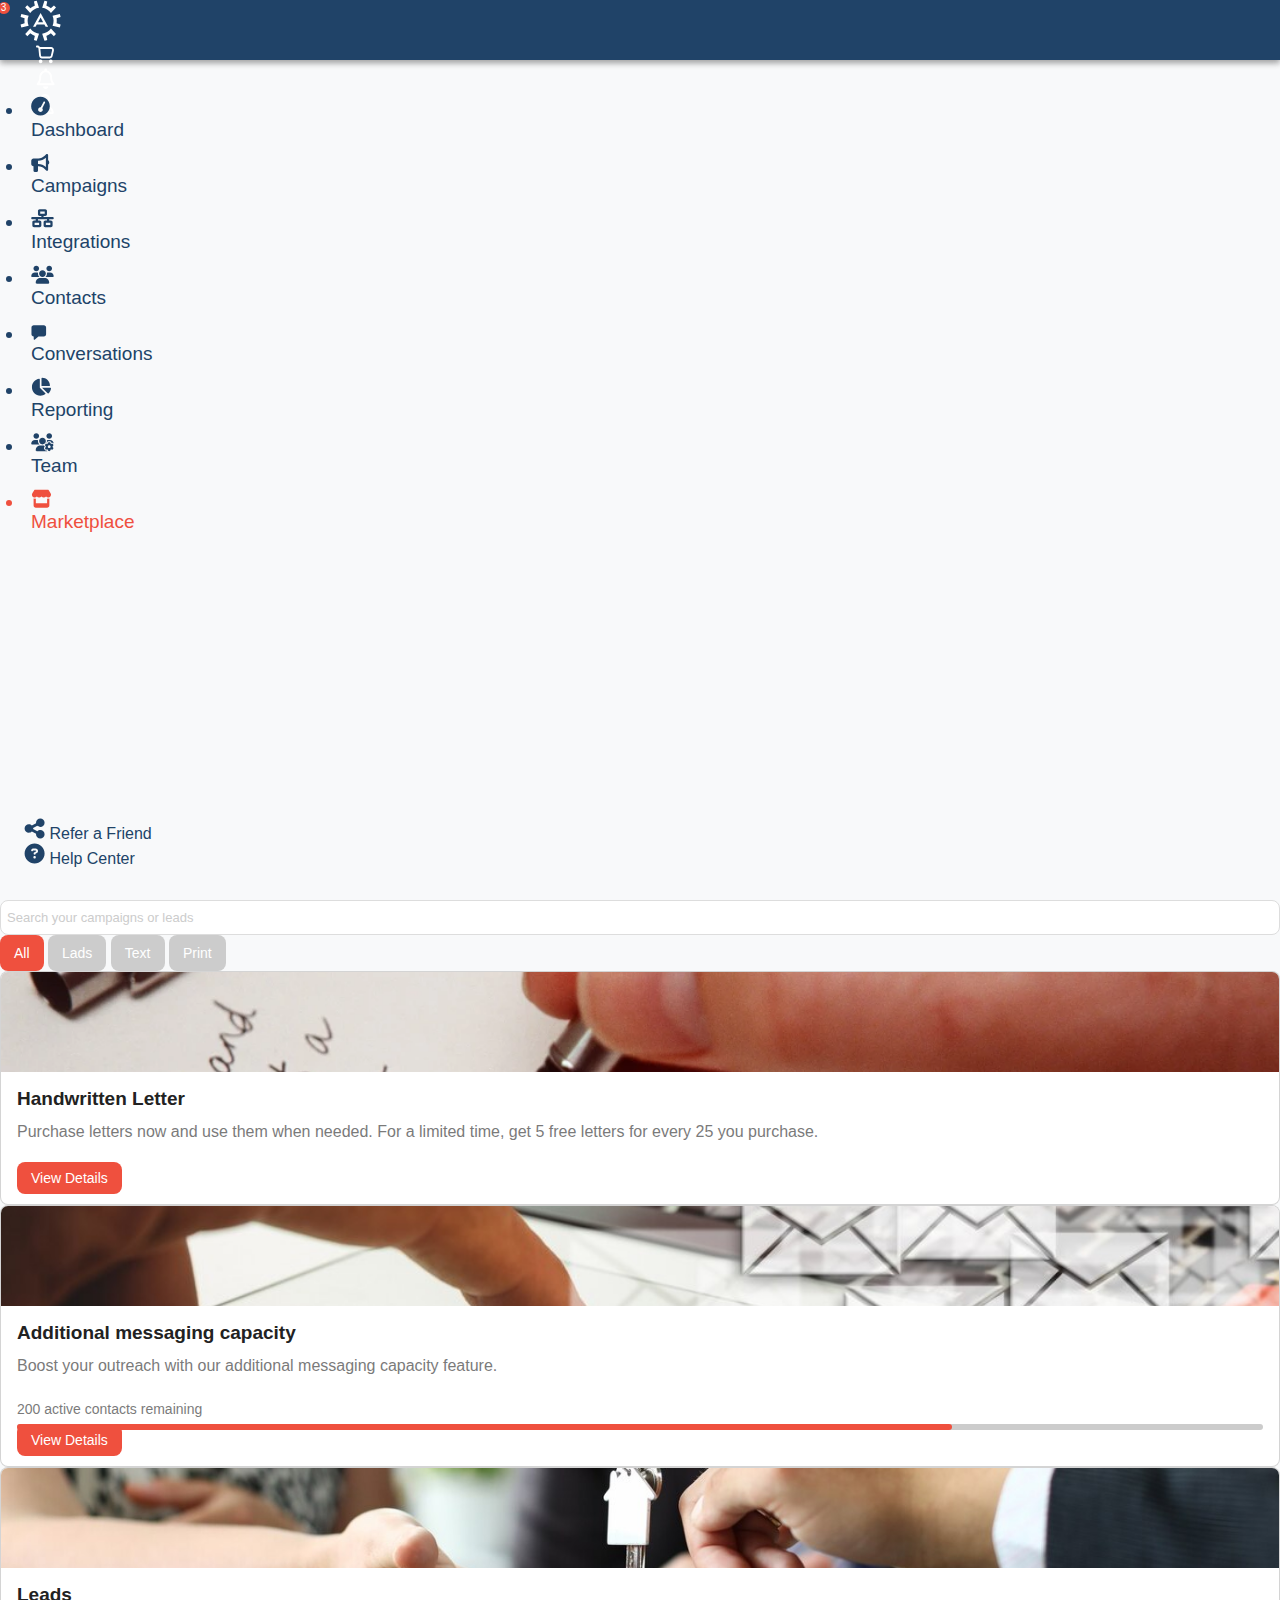
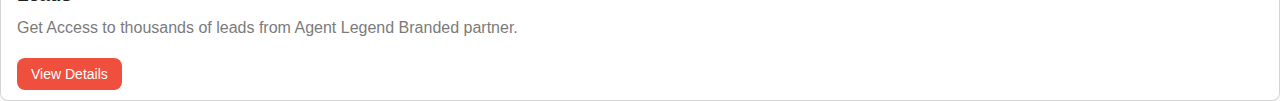
<file: marketplace.html>
<!DOCTYPE html>
<html lang="en">
<head>
    <meta charset="UTF-8">
    <title>Marketplace | Agent Legend</title>
    <meta name="description" content="">
    <meta name="viewport" content="width=device-width, initial-scale=1">

    <meta property="og:title" content="">
    <meta property="og:type" content="">
    <meta property="og:url" content="">
    <meta property="og:image" content="">

    <!-- Bootstrap CSS -->
    <link href="https://cdn.jsdelivr.net/npm/bootstrap@5.3.0/dist/css/bootstrap.min.css" rel="stylesheet" integrity="sha384-9ndCyUaIbzAi2FUVXJi0CjmCapSmO7SnpJef0486qhLnuZ2cdeRhO02iuK6FUUVM" crossorigin="anonymous">

    <link rel="stylesheet" href="css/styles.css">
</head>
<body>
<div class="page-wrapper">
    <!--    Top bar Start   -->
    <div class="top-bar d-flex justify-content-between align-items-center">
        <div class="site-logo">
            <svg xmlns="http://www.w3.org/2000/svg" width="41" height="41" viewBox="0 0 41 41" fill="none">
                <path d="M28.1637 26.7898L20.5939 12.9706L13.0242 26.7898H15.5486L16.8161 24.4872H24.3859L25.6463 26.7898H28.1637ZM18.0695 22.1776L20.5939 17.5723L23.1289 22.1846L18.0695 22.1776ZM19.0096 7.87247C17.28 8.08301 15.6108 8.64058 14.102 9.51177C12.5931 10.383 11.2757 11.5498 10.2287 12.9424L5.20093 7.44997C5.84467 6.70597 6.54125 6.00939 7.28525 5.36565L10.3941 8.1823L10.6265 7.99922C11.8266 7.05638 13.1543 6.28825 14.5698 5.71773L14.8515 5.60507L13.9361 1.51388C14.8559 1.19638 15.7972 0.944593 16.7527 0.760422L19.0096 7.87247ZM24.4422 0.760422C25.3978 0.944303 26.3391 1.19609 27.2589 1.51388L26.3681 5.61915L26.6427 5.73182C28.059 6.30074 29.3869 7.06899 30.586 8.0133L30.8219 8.19639L33.9273 5.37973C34.6646 6.01847 35.3553 6.70914 35.994 7.44645L30.9592 12.9389C29.9116 11.5469 28.5941 10.3804 27.0853 9.50931C25.5766 8.63818 23.9076 8.08027 22.1783 7.86895L24.4422 0.760422ZM10.2322 28.5749C11.2792 29.9675 12.5966 31.1344 14.1055 32.0055C15.6143 32.8767 17.2836 33.4343 19.0131 33.6449L16.7492 40.7569C15.7933 40.5744 14.8519 40.3226 13.9326 40.0034L14.8339 35.8947L14.5522 35.789C13.1371 35.216 11.8097 34.4468 10.6089 33.504L10.3765 33.3209L7.26765 36.1376C6.5312 35.4992 5.84058 34.8098 5.20093 34.0744L10.2322 28.5749ZM8.64781 15.6887C7.96487 17.2917 7.61283 19.0162 7.61283 20.7587C7.61283 22.5011 7.96487 24.2256 8.64781 25.8286L1.35268 27.4271C1.03237 26.5078 0.77938 25.5664 0.595703 24.6104L4.60943 23.3359L4.56718 23.0437C4.35066 21.5327 4.35066 19.9987 4.56718 18.4877L4.60943 18.192L0.595703 16.9139C0.782716 15.9587 1.03565 15.0176 1.35268 14.0973L8.64781 15.6887ZM39.8352 14.0938C40.1555 15.013 40.4085 15.9544 40.5922 16.9104L36.5855 18.1885L36.6277 18.4842C36.8408 19.9954 36.8408 21.529 36.6277 23.0401L36.5855 23.3324L40.5922 24.6069C40.4085 25.5629 40.1555 26.5043 39.8352 27.4236L32.5471 25.8286C33.2285 24.2252 33.5796 22.5009 33.5796 20.7587C33.5796 19.0165 33.2285 17.2921 32.5471 15.6887L39.8352 14.0938ZM35.9905 34.092C35.3517 34.8282 34.661 35.5177 33.9238 36.1552L30.8184 33.3385L30.5825 33.5216C29.3842 34.4569 28.0603 35.219 26.6497 35.7855L26.3751 35.8911L27.2765 39.9999C26.3572 40.3193 25.4158 40.5711 24.4598 40.7534L22.1783 33.6449C23.9082 33.434 25.5779 32.8763 27.0872 32.0051C28.5966 31.134 29.9148 29.9673 30.9627 28.5749L35.9905 34.092Z" fill="white"/>
            </svg>
        </div>
        <div class="top-bar-icons-group d-flex">
            <a href="cart.html" class="cart-icon position-relative">
                <svg xmlns="http://www.w3.org/2000/svg" width="18" height="19" viewBox="0 0 18 19" fill="none">
                    <path fill-rule="evenodd" clip-rule="evenodd" d="M0 1.39824C0 0.846871 0.414127 0.399902 0.924978 0.399902H1.48581C2.55739 0.399902 3.49889 1.0589 3.9601 2.03792C4.05269 2.00434 4.15183 1.98614 4.2549 1.98614H15.1937C17.0043 1.98614 18.33 3.82755 17.8825 5.72123L16.6061 11.1233C16.2927 12.4499 15.1857 13.3782 13.9172 13.3782H5.91402C4.49794 13.3782 3.30902 12.2274 3.15545 10.708L2.40533 3.28664L3.32485 3.17837L2.40533 3.28664C2.35414 2.78018 1.95784 2.39657 1.48581 2.39657H0.924978C0.414127 2.39657 0 1.9496 0 1.39824ZM4.33663 3.98281L4.9945 10.4915C5.04569 10.998 5.44199 11.3816 5.91402 11.3816H13.9172C14.3401 11.3816 14.7091 11.0721 14.8135 10.6299L16.0899 5.22784C16.2391 4.59661 15.7972 3.98281 15.1937 3.98281H4.33663ZM4.62489 14.3766C5.6466 14.3766 6.47485 15.2705 6.47485 16.3732C6.47485 17.476 5.6466 18.3699 4.62489 18.3699C3.60319 18.3699 2.77493 17.476 2.77493 16.3732C2.77493 15.2705 3.60319 14.3766 4.62489 14.3766ZM12.9497 16.3732C12.9497 15.2705 13.7779 14.3766 14.7997 14.3766C15.8214 14.3766 16.6496 15.2705 16.6496 16.3732C16.6496 17.476 15.8214 18.3699 14.7997 18.3699C13.7779 18.3699 12.9497 17.476 12.9497 16.3732Z" fill="white"/>
                </svg>
                <div class="cart-badge">3</div>
            </a>
            <div class="notification-icon" role="button">
                <svg xmlns="http://www.w3.org/2000/svg" width="19" height="22" viewBox="0 0 19 22" fill="none">
                    <path d="M9.6557 0.495831C9.28154 0.495831 8.97419 0.616098 8.73365 0.856634C8.49311 1.09717 8.37285 1.40452 8.37285 1.77869V2.54038C6.87618 2.8611 5.66014 3.59607 4.72472 4.74529C3.76258 5.89452 3.26814 7.25756 3.24142 8.8344V9.83663C3.21469 11.7075 2.62672 13.3779 1.47749 14.8478L0.87615 15.6095C0.635614 15.9302 0.595525 16.2643 0.755882 16.6117C0.942966 16.9592 1.23695 17.1462 1.63785 17.173H17.6736C18.0745 17.1462 18.3684 16.9592 18.5555 16.6117C18.6892 16.2643 18.6491 15.9302 18.4353 15.6095L17.8339 14.8478C16.6847 13.3779 16.0967 11.7075 16.07 9.83663V8.8344C16.0433 7.25756 15.5488 5.89452 14.5867 4.74529C13.6513 3.59607 12.4352 2.8611 10.9386 2.54038V1.77869C10.9386 1.40452 10.8183 1.09717 10.5778 0.856634C10.3372 0.616098 10.0299 0.495831 9.6557 0.495831ZM9.6557 4.3444C10.9386 4.37113 11.9942 4.81211 12.8228 5.66735C13.678 6.49586 14.119 7.55155 14.1457 8.8344V9.83663C14.1457 11.8144 14.6802 13.6184 15.7493 15.2487H3.56213C4.60445 13.6184 5.13898 11.8144 5.1657 9.83663V8.8344C5.19243 7.55155 5.63341 6.49586 6.48865 5.66735C7.31716 4.81211 8.37285 4.37113 9.6557 4.3444ZM12.2214 18.4558H7.08999C7.08999 19.1507 7.34389 19.7521 7.85169 20.2598C8.35948 20.7676 8.96082 21.0215 9.6557 21.0215C10.3506 21.0215 10.9519 20.7676 11.4597 20.2598C11.9675 19.7521 12.2214 19.1507 12.2214 18.4558Z"
                          fill="white"/>
                </svg>
            </div>
            <div class="profile-icon" role="button">
                <svg xmlns="http://www.w3.org/2000/svg" width="18" height="20" viewBox="0 0 18 20" fill="none">
                    <path d="M12.125 5C12.125 4.1712 11.7958 3.37634 11.2097 2.79029C10.6237 2.20424 9.8288 1.875 9 1.875C8.1712 1.875 7.37634 2.20424 6.79029 2.79029C6.20424 3.37634 5.875 4.1712 5.875 5C5.875 5.8288 6.20424 6.62366 6.79029 7.20971C7.37634 7.79576 8.1712 8.125 9 8.125C9.8288 8.125 10.6237 7.79576 11.2097 7.20971C11.7958 6.62366 12.125 5.8288 12.125 5ZM4 5C4 3.67392 4.52678 2.40215 5.46447 1.46447C6.40215 0.526784 7.67392 0 9 0C10.3261 0 11.5979 0.526784 12.5355 1.46447C13.4732 2.40215 14 3.67392 14 5C14 6.32608 13.4732 7.59785 12.5355 8.53553C11.5979 9.47322 10.3261 10 9 10C7.67392 10 6.40215 9.47322 5.46447 8.53553C4.52678 7.59785 4 6.32608 4 5ZM2.17578 18.125H15.8242C15.4766 15.6523 13.3516 13.75 10.7852 13.75H7.21484C4.64844 13.75 2.52344 15.6523 2.17578 18.125ZM0.25 18.8398C0.25 14.9922 3.36719 11.875 7.21484 11.875H10.7852C14.6328 11.875 17.75 14.9922 17.75 18.8398C17.75 19.4805 17.2305 20 16.5898 20H1.41016C0.769531 20 0.25 19.4805 0.25 18.8398Z"
                          fill="white"/>
                </svg>
            </div>
        </div>
    </div>
    <!--    Top bar End   -->

    <div class="d-flex">
        <!--    Sidebar Start      -->
        <aside class="side-bar">
            <ul class="d-flex flex-column gap-3 list-group list-group-flush">
                <li class="list-group-item d-flex align-items-center gap-2">
                    <div class="side-bar-link-icon">
                        <svg xmlns="http://www.w3.org/2000/svg" width="19" height="20" viewBox="0 0 19 20" fill="none">
                            <path d="M0.131226 10.1587C0.15556 8.45524 0.569248 6.89783 1.37229 5.48642C2.19967 4.07502 3.34339 2.93129 4.80347 2.05524C6.28788 1.22787 7.84529 0.814178 9.47571 0.814178C11.1061 0.814178 12.6635 1.22787 14.148 2.05524C15.608 2.93129 16.7518 4.07502 17.5791 5.48642C18.3822 6.89783 18.7959 8.45524 18.8202 10.1587C18.7959 11.8621 18.3822 13.4195 17.5791 14.8309C16.7518 16.2423 15.608 17.386 14.148 18.2621C12.6635 19.0895 11.1061 19.5032 9.47571 19.5032C7.84529 19.5032 6.28788 19.0895 4.80347 18.2621C3.34339 17.386 2.19967 16.2423 1.37229 14.8309C0.569248 13.4195 0.15556 11.8621 0.131226 10.1587ZM11.8118 13.6628C11.7875 13.0788 11.605 12.5678 11.2643 12.1298L14.0384 6.76399C14.2575 6.2773 14.1358 5.88794 13.6734 5.59593C13.1867 5.37692 12.7974 5.49859 12.5054 5.96095L9.69472 11.3267C9.62172 11.3267 9.54872 11.3267 9.47571 11.3267C8.81868 11.3511 8.27115 11.5822 7.83313 12.0203C7.3951 12.4583 7.16392 13.0058 7.13959 13.6628C7.16392 14.3199 7.3951 14.8674 7.83313 15.3054C8.27115 15.7435 8.81868 15.9746 9.47571 15.999C10.1327 15.9746 10.6803 15.7435 11.1183 15.3054C11.5563 14.8674 11.7875 14.3199 11.8118 13.6628Z" fill="currentColor"/>
                        </svg>
                    </div>
                    <a href="">Dashboard</a>
                </li>
                <li class="list-group-item d-flex align-items-center gap-2">
                    <div class="side-bar-link-icon">
                        <svg xmlns="http://www.w3.org/2000/svg" width="19" height="18" viewBox="0 0 19 18" fill="none">
                            <path d="M17.1219 1.10509C17.1219 0.651625 16.8478 0.240341 16.4259 0.064579C16.0041 -0.111183 15.5225 -0.0127564 15.1991 0.307131L13.6665 1.84329C11.9791 3.53061 9.69072 4.47972 7.30387 4.47972H6.99805H5.87317H2.49853C1.25765 4.47972 0.248779 5.4886 0.248779 6.72948V10.1041C0.248779 11.345 1.25765 12.3539 2.49853 12.3539V16.8534C2.49853 17.4756 3.00121 17.9783 3.62341 17.9783H5.87317C6.49537 17.9783 6.99805 17.4756 6.99805 16.8534V12.3539H7.30387C9.69072 12.3539 11.9791 13.303 13.6665 14.9903L15.1991 16.5229C15.5225 16.8463 16.0041 16.9413 16.4259 16.7655C16.8478 16.5897 17.1219 16.182 17.1219 15.725V10.54C17.7758 10.2307 18.2468 9.39755 18.2468 8.4168C18.2468 7.43604 17.7758 6.60293 17.1219 6.29359V1.10509ZM14.8722 3.80128V8.4168V13.0323C12.8052 11.1517 10.109 10.1041 7.30387 10.1041H6.99805V6.72948H7.30387C10.109 6.72948 12.8052 5.68194 14.8722 3.80128Z" fill="currentColor"/>
                        </svg>
                    </div>
                    <a href="">Campaigns</a>
                </li>
                <li class="list-group-item d-flex align-items-center gap-2">
                    <div class="side-bar-link-icon">
                        <svg xmlns="http://www.w3.org/2000/svg" width="23" height="19" viewBox="0 0 23 19" fill="none">
                            <path d="M9.2207 2.40867H13.7207V4.65867H9.2207V2.40867ZM8.6582 0.158669C7.72656 0.158669 6.9707 0.914528 6.9707 1.84617V5.22117C6.9707 6.15281 7.72656 6.90867 8.6582 6.90867H10.3457V8.03367H1.3457C0.723437 8.03367 0.220703 8.5364 0.220703 9.15867C0.220703 9.78093 0.723437 10.2837 1.3457 10.2837H4.7207V11.4087H3.0332C2.10156 11.4087 1.3457 12.1645 1.3457 13.0962V16.4712C1.3457 17.4028 2.10156 18.1587 3.0332 18.1587H8.6582C9.58984 18.1587 10.3457 17.4028 10.3457 16.4712V13.0962C10.3457 12.1645 9.58984 11.4087 8.6582 11.4087H6.9707V10.2837H15.9707V11.4087H14.2832C13.3516 11.4087 12.5957 12.1645 12.5957 13.0962V16.4712C12.5957 17.4028 13.3516 18.1587 14.2832 18.1587H19.9082C20.8398 18.1587 21.5957 17.4028 21.5957 16.4712V13.0962C21.5957 12.1645 20.8398 11.4087 19.9082 11.4087H18.2207V10.2837H21.5957C22.218 10.2837 22.7207 9.78093 22.7207 9.15867C22.7207 8.5364 22.218 8.03367 21.5957 8.03367H12.5957V6.90867H14.2832C15.2148 6.90867 15.9707 6.15281 15.9707 5.22117V1.84617C15.9707 0.914528 15.2148 0.158669 14.2832 0.158669H8.6582ZM3.5957 15.9087V13.6587H8.0957V15.9087H3.5957ZM14.8457 13.6587H19.3457V15.9087H14.8457V13.6587Z" fill="currentColor"/>
                        </svg>
                    </div>
                    <a href="">Integrations</a>
                </li>
                <li class="list-group-item d-flex align-items-center gap-2">
                    <div class="side-bar-link-icon">
                        <svg xmlns="http://www.w3.org/2000/svg" width="23" height="19" viewBox="0 0 23 19" fill="none">
                            <path d="M5.2832 0.658668C6.02912 0.658668 6.74449 0.954984 7.27194 1.48243C7.79939 2.00988 8.0957 2.72525 8.0957 3.47117C8.0957 4.21709 7.79939 4.93246 7.27194 5.45991C6.74449 5.98735 6.02912 6.28367 5.2832 6.28367C4.53728 6.28367 3.82191 5.98735 3.29447 5.45991C2.76702 4.93246 2.4707 4.21709 2.4707 3.47117C2.4707 2.72525 2.76702 2.00988 3.29447 1.48243C3.82191 0.954984 4.53728 0.658668 5.2832 0.658668ZM18.2207 0.658668C18.9666 0.658668 19.682 0.954984 20.2094 1.48243C20.7369 2.00988 21.0332 2.72525 21.0332 3.47117C21.0332 4.21709 20.7369 4.93246 20.2094 5.45991C19.682 5.98735 18.9666 6.28367 18.2207 6.28367C17.4748 6.28367 16.7594 5.98735 16.232 5.45991C15.7045 4.93246 15.4082 4.21709 15.4082 3.47117C15.4082 2.72525 15.7045 2.00988 16.232 1.48243C16.7594 0.954984 17.4748 0.658668 18.2207 0.658668ZM0.220703 11.1598C0.220703 9.08914 1.90117 7.40867 3.97187 7.40867H5.47305C6.03203 7.40867 6.56289 7.53171 7.04102 7.74968C6.99531 8.00281 6.97422 8.26648 6.97422 8.53367C6.97422 9.87664 7.56484 11.0825 8.49648 11.9087C8.48945 11.9087 8.48242 11.9087 8.47188 11.9087H0.969531C0.558203 11.9087 0.220703 11.5712 0.220703 11.1598ZM14.4695 11.9087C14.4625 11.9087 14.4555 11.9087 14.4449 11.9087C15.3801 11.0825 15.9672 9.87664 15.9672 8.53367C15.9672 8.26648 15.9426 8.00632 15.9004 7.74968C16.3785 7.5282 16.9094 7.40867 17.4684 7.40867H18.9695C21.0402 7.40867 22.7207 9.08914 22.7207 11.1598C22.7207 11.5747 22.3832 11.9087 21.9719 11.9087H14.4695ZM8.0957 8.53367C8.0957 7.63856 8.45128 6.78012 9.08422 6.14718C9.71715 5.51425 10.5756 5.15867 11.4707 5.15867C12.3658 5.15867 13.2243 5.51425 13.8572 6.14718C14.4901 6.78012 14.8457 7.63856 14.8457 8.53367C14.8457 9.42877 14.4901 10.2872 13.8572 10.9202C13.2243 11.5531 12.3658 11.9087 11.4707 11.9087C10.5756 11.9087 9.71715 11.5531 9.08422 10.9202C8.45128 10.2872 8.0957 9.42877 8.0957 8.53367ZM4.7207 17.72C4.7207 15.1325 6.81953 13.0337 9.40703 13.0337H13.5344C16.1219 13.0337 18.2207 15.1325 18.2207 17.72C18.2207 18.2368 17.8023 18.6587 17.282 18.6587H5.65937C5.14258 18.6587 4.7207 18.2403 4.7207 17.72Z" fill="currentColor"/>
                        </svg>
                    </div>
                    <a href="">Contacts</a>
                </li>
                <li class="list-group-item d-flex align-items-center gap-2">
                    <div class="side-bar-link-icon">
                        <svg xmlns="http://www.w3.org/2000/svg" width="16" height="15" viewBox="0 0 16 15" fill="none">
                            <path d="M12.8457 0.158669H2.7207C1.47983 0.158669 0.470703 1.16779 0.470703 2.40867V9.15867C0.470703 10.3995 1.47983 11.4087 2.7207 11.4087V14.2212C2.7207 14.4405 2.84895 14.6408 3.04808 14.7319C3.12345 14.7668 3.20333 14.7837 3.2832 14.7837C3.41483 14.7837 3.54533 14.7375 3.64883 14.6487L7.42883 11.4087H12.8457C14.0866 11.4087 15.0957 10.3995 15.0957 9.15867V2.40867C15.0957 1.16779 14.0866 0.158669 12.8457 0.158669Z" fill="currentColor"/>
                        </svg>
                    </div>
                    <a href="">Conversations</a>
                </li>
                <li class="list-group-item d-flex align-items-center gap-2">
                    <div class="side-bar-link-icon">
                        <svg xmlns="http://www.w3.org/2000/svg" width="20" height="19" viewBox="0 0 20 19" fill="none">
                            <path d="M10.5071 9.09617V1.24226C10.5071 0.925856 10.7532 0.658669 11.0696 0.658669C15.4184 0.658669 18.9446 4.18484 18.9446 8.53367C18.9446 8.85007 18.6774 9.09617 18.361 9.09617H10.5071ZM0.94458 10.2212C0.94458 5.95672 4.11216 2.42703 8.22192 1.86453C8.54536 1.81882 8.81958 2.07898 8.81958 2.40593V10.7837L14.3215 16.2856C14.5571 16.5212 14.5395 16.9079 14.2688 17.0977C12.8907 18.0821 11.2032 18.6587 9.38208 18.6587C4.72388 18.6587 0.94458 14.8829 0.94458 10.2212ZM19.4508 10.7837C19.7778 10.7837 20.0344 11.0579 19.9922 11.3813C19.7215 13.3466 18.7758 15.0938 17.3942 16.3841C17.1833 16.5809 16.8528 16.5669 16.6489 16.3595L11.0696 10.7837H19.4508Z" fill="currentColor"/>
                        </svg>
                    </div>
                    <a href="">Reporting</a>
                </li>
                <li class="list-group-item d-flex align-items-center gap-2">
                    <div class="side-bar-link-icon">
                        <svg xmlns="http://www.w3.org/2000/svg" width="23" height="19" viewBox="0 0 23 19" fill="none">
                            <path d="M5.28497 5.78366C6.0309 5.78366 6.74627 5.48734 7.27371 4.9599C7.80116 4.43245 8.09747 3.71708 8.09747 2.97116C8.09747 2.22524 7.80116 1.50987 7.27371 0.982423C6.74627 0.454977 6.0309 0.158661 5.28497 0.158661C4.53905 0.158661 3.82368 0.454977 3.29624 0.982423C2.76879 1.50987 2.47247 2.22524 2.47247 2.97116C2.47247 3.71708 2.76879 4.43245 3.29624 4.9599C3.82368 5.48734 4.53905 5.78366 5.28497 5.78366ZM18.2225 5.78366C18.9684 5.78366 19.6838 5.48734 20.2112 4.9599C20.7387 4.43245 21.035 3.71708 21.035 2.97116C21.035 2.22524 20.7387 1.50987 20.2112 0.982423C19.6838 0.454977 18.9684 0.158661 18.2225 0.158661C17.4766 0.158661 16.7612 0.454977 16.2337 0.982423C15.7063 1.50987 15.41 2.22524 15.41 2.97116C15.41 3.71708 15.7063 4.43245 16.2337 4.9599C16.7612 5.48734 17.4766 5.78366 18.2225 5.78366ZM0.222473 10.6598C0.222473 11.0712 0.559973 11.4087 0.971301 11.4087H8.47365C8.48068 11.4087 8.48771 11.4087 8.49825 11.4087C7.5631 10.5825 6.97599 9.37663 6.97599 8.03366C6.97599 7.76647 7.0006 7.50632 7.04279 7.24968C6.56466 7.02819 6.0338 6.90866 5.47482 6.90866H3.97365C1.90294 6.90866 0.222473 8.58913 0.222473 10.6598ZM11.4725 11.4087C12.3162 11.4087 13.0861 11.0993 13.6768 10.5895C13.7647 10.4594 13.8596 10.3329 13.958 10.2133C14.0529 10.0973 14.1584 9.9989 14.2744 9.92155C14.6365 9.38015 14.8475 8.73327 14.8475 8.03366C14.8475 6.17038 13.3358 4.65866 11.4725 4.65866C9.60919 4.65866 8.09747 6.17038 8.09747 8.03366C8.09747 9.89694 9.60919 11.4087 11.4725 11.4087ZM13.7717 13.5251C13.4096 13.3176 13.1354 12.9555 13.0404 12.5337H9.4088C6.8213 12.5337 4.72247 14.6325 4.72247 17.22C4.72247 17.7368 5.14083 18.1587 5.66115 18.1587H16.2256C16.1518 17.9758 16.1131 17.7755 16.1131 17.5821V17.4766C16.0674 17.452 16.0182 17.4239 15.9725 17.3958L15.8811 17.4485C15.2904 17.7895 14.4572 17.7298 13.958 17.1075C13.7998 16.9106 13.6557 16.7032 13.5221 16.4887L13.5186 16.4817L13.5151 16.4747L13.4307 16.3305L13.4272 16.3235L13.4236 16.3165C13.3041 16.0985 13.1986 15.8735 13.1072 15.638C12.819 14.8926 13.1846 14.1403 13.7752 13.7993L13.8701 13.7466C13.8701 13.7184 13.8701 13.6938 13.8701 13.6657C13.8701 13.6376 13.8701 13.613 13.8701 13.5848L13.7752 13.5321L13.7717 13.5251ZM18.9713 6.90866H17.4736C16.9147 6.90866 16.3838 7.03171 15.9057 7.24968C15.9514 7.5028 15.9725 7.76647 15.9725 8.03366C15.9725 8.64538 15.8494 9.22546 15.6315 9.75632C15.7193 9.78796 15.8037 9.82663 15.8811 9.87233L15.9725 9.92507C16.0182 9.89694 16.0639 9.86882 16.1131 9.84421V9.73874C16.1131 9.05671 16.5807 8.36413 17.3717 8.24108C17.6494 8.1989 17.9342 8.17429 18.2225 8.17429C18.5108 8.17429 18.7955 8.19538 19.0733 8.24108C19.8643 8.36413 20.3319 9.05671 20.3319 9.73874V9.84421C20.3776 9.86882 20.4268 9.89694 20.4725 9.92507L20.5639 9.87233C21.1545 9.53132 21.9877 9.59108 22.4869 10.2133C22.5678 10.3118 22.6451 10.4173 22.719 10.5192C22.6451 8.51179 20.9963 6.90866 18.9713 6.90866ZM22.1811 12.6708C22.4026 12.5442 22.5151 12.2805 22.4201 12.038C22.3463 11.8446 22.2584 11.6583 22.16 11.479L22.0791 11.3383C21.9701 11.1591 21.8506 10.9903 21.7205 10.8286C21.5588 10.6282 21.274 10.593 21.0526 10.7231L20.9506 10.7829C20.6272 10.9692 20.2334 10.9235 19.91 10.7372C19.5865 10.5508 19.344 10.2274 19.344 9.85475V9.73522C19.344 9.47858 19.1717 9.25007 18.9186 9.2114C18.6901 9.17624 18.458 9.15866 18.219 9.15866C17.9799 9.15866 17.7479 9.17624 17.5194 9.2114C17.2662 9.25007 17.094 9.47858 17.094 9.73522V9.85475C17.094 10.2274 16.8514 10.5508 16.5279 10.7372C16.2045 10.9235 15.8108 10.9692 15.4873 10.7829L15.3854 10.7231C15.1639 10.5966 14.8791 10.6317 14.7174 10.8286C14.5873 10.9903 14.4678 11.1626 14.3588 11.3419L14.2779 11.479C14.1795 11.6583 14.0916 11.8446 14.0178 12.038C13.9264 12.277 14.0354 12.5407 14.2569 12.6673L14.3588 12.727C14.6822 12.9133 14.8404 13.2825 14.8404 13.6551C14.8404 14.0278 14.6822 14.3969 14.3588 14.5833L14.2533 14.643C14.0318 14.7696 13.9193 15.0333 14.0143 15.2723C14.0881 15.4657 14.176 15.6485 14.2744 15.8278L14.3588 15.9719C14.4643 16.1512 14.5838 16.32 14.7139 16.4817C14.8756 16.6821 15.1604 16.7173 15.3819 16.5872L15.4838 16.5274C15.8072 16.3411 16.201 16.3868 16.5244 16.5731C16.8479 16.7594 17.0904 17.0829 17.0904 17.4555V17.5751C17.0904 17.8317 17.2627 18.0602 17.5158 18.0989C17.7444 18.1341 17.9764 18.1516 18.2154 18.1516C18.4545 18.1516 18.6865 18.1341 18.9151 18.0989C19.1682 18.0602 19.3404 17.8317 19.3404 17.5751V17.4555C19.3404 17.0829 19.583 16.7594 19.9065 16.5731C20.2299 16.3868 20.6236 16.3411 20.9471 16.5274L21.049 16.5872C21.2705 16.7137 21.5553 16.6786 21.717 16.4817C21.8471 16.32 21.9666 16.1512 22.0721 15.9719L22.1565 15.8243C22.2549 15.645 22.3428 15.4622 22.4166 15.2688C22.508 15.0298 22.399 14.7661 22.1776 14.6395L22.0721 14.5798C21.7486 14.3934 21.5904 14.0243 21.5904 13.6516C21.5904 13.279 21.7486 12.9098 22.0721 12.7235L22.1776 12.6637L22.1811 12.6708ZM16.8162 13.6587C16.8162 13.2857 16.9644 12.928 17.2281 12.6643C17.4918 12.4006 17.8495 12.2524 18.2225 12.2524C18.5954 12.2524 18.9531 12.4006 19.2168 12.6643C19.4806 12.928 19.6287 13.2857 19.6287 13.6587C19.6287 14.0316 19.4806 14.3893 19.2168 14.653C18.9531 14.9168 18.5954 15.0649 18.2225 15.0649C17.8495 15.0649 17.4918 14.9168 17.2281 14.653C16.9644 14.3893 16.8162 14.0316 16.8162 13.6587Z" fill="currentColor"/>
                        </svg>
                    </div>
                    <a href="">Team</a>
                </li>
                <li class="list-group-item active">
                    <a href="marketplace.html" class="d-flex align-items-center gap-2">
                        <div class="side-bar-link-icon">
                            <svg xmlns="http://www.w3.org/2000/svg" width="21" height="19" viewBox="0 0 21 19"
                                 fill="none">
                                <path d="M19.5966 4.30788L17.5821 1.11921C17.4028 0.834442 17.0829 0.658661 16.7419 0.658661H4.19814C3.85712 0.658661 3.5372 0.834442 3.35791 1.11921L1.33994 4.30788C0.299312 5.95319 1.22041 8.24186 3.16455 8.50554C3.30517 8.52311 3.44931 8.53366 3.58994 8.53366C4.50751 8.53366 5.32314 8.13288 5.88212 7.51413C6.44111 8.13288 7.25673 8.53366 8.17431 8.53366C9.09189 8.53366 9.90751 8.13288 10.4665 7.51413C11.0255 8.13288 11.8411 8.53366 12.7587 8.53366C13.6798 8.53366 14.4919 8.13288 15.0509 7.51413C15.6134 8.13288 16.4255 8.53366 17.3431 8.53366C17.4872 8.53366 17.6278 8.52311 17.7685 8.50554C19.7196 8.24538 20.6442 5.95671 19.6001 4.30788H19.5966ZM17.9126 9.61999H17.9091C17.7227 9.6446 17.5329 9.65866 17.3395 9.65866C16.9036 9.65866 16.4852 9.59186 16.095 9.47233V14.1587H4.84501V9.46882C4.45126 9.59186 4.02939 9.65866 3.59345 9.65866C3.40009 9.65866 3.20673 9.6446 3.02041 9.61999H3.01689C2.87275 9.5989 2.73212 9.57429 2.59502 9.53913V14.1587V16.4087C2.59502 17.6497 3.604 18.6587 4.84501 18.6587H16.095C17.336 18.6587 18.345 17.6497 18.345 16.4087V14.1587V9.53913C18.2044 9.57429 18.0638 9.60241 17.9126 9.61999Z"
                                      fill="currentColor" />
                            </svg>
                        </div>
                        <span>Marketplace</span>
                    </a>
                </li>
            </ul>

            <div class="bottom-menu">
                <div class="d-flex align-items-center gap-2 mb-3" role="button">
                    <svg xmlns="http://www.w3.org/2000/svg" width="21" height="21" viewBox="0 0 21 21" fill="none">
                        <path d="M16.31 9.07143C18.6761 9.07143 20.5957 7.15179 20.5957 4.78571C20.5957 2.41964 18.6761 0.5 16.31 0.5C13.9439 0.5 12.0243 2.41964 12.0243 4.78571C12.0243 4.96429 12.0332 5.14286 12.0555 5.31696L7.85463 7.41518C7.08677 6.66964 6.03767 6.21429 4.88142 6.21429C2.51535 6.21429 0.595703 8.13393 0.595703 10.5C0.595703 12.8661 2.51535 14.7857 4.88142 14.7857C6.03767 14.7857 7.08677 14.3304 7.85463 13.5848L12.0555 15.683C12.0332 15.8571 12.0243 16.0312 12.0243 16.2143C12.0243 18.5804 13.9439 20.5 16.31 20.5C18.6761 20.5 20.5957 18.5804 20.5957 16.2143C20.5957 13.8482 18.6761 11.9286 16.31 11.9286C15.1537 11.9286 14.1046 12.3839 13.3368 13.1295L9.13588 11.0312C9.1582 10.8571 9.16713 10.683 9.16713 10.5C9.16713 10.317 9.1582 10.1429 9.13588 9.96875L13.3368 7.87054C14.1046 8.61607 15.1537 9.07143 16.31 9.07143Z" fill="currentColor"/>
                    </svg>
                    <span>Refer a Friend</span>
                </div>
                <div class="d-flex align-items-center gap-2" role="button">
                    <svg xmlns="http://www.w3.org/2000/svg" width="21" height="21" viewBox="0 0 21 21" fill="none">
                        <path d="M10.5957 20.5C13.2479 20.5 15.7914 19.4464 17.6668 17.5711C19.5421 15.6957 20.5957 13.1522 20.5957 10.5C20.5957 7.84784 19.5421 5.3043 17.6668 3.42893C15.7914 1.55357 13.2479 0.5 10.5957 0.5C7.94354 0.5 5.4 1.55357 3.52464 3.42893C1.64927 5.3043 0.595703 7.84784 0.595703 10.5C0.595703 13.1522 1.64927 15.6957 3.52464 17.5711C5.4 19.4464 7.94354 20.5 10.5957 20.5ZM7.22852 6.95703C7.53711 6.08594 8.36523 5.5 9.29102 5.5H11.5684C12.9316 5.5 14.0332 6.60547 14.0332 7.96484C14.0332 8.84766 13.5605 9.66406 12.7949 10.1055L11.5332 10.8281C11.5254 11.3359 11.1074 11.75 10.5957 11.75C10.0762 11.75 9.6582 11.332 9.6582 10.8125V10.2852C9.6582 9.94922 9.83789 9.64062 10.1309 9.47266L11.8613 8.48047C12.0449 8.375 12.1582 8.17969 12.1582 7.96875C12.1582 7.64062 11.8926 7.37891 11.5684 7.37891H9.29102C9.1582 7.37891 9.04102 7.46094 8.99805 7.58594L8.98242 7.63281C8.81055 8.12109 8.27148 8.375 7.78711 8.20312C7.30273 8.03125 7.04492 7.49219 7.2168 7.00781L7.23242 6.96094L7.22852 6.95703ZM9.3457 14.25C9.3457 13.9185 9.4774 13.6005 9.71182 13.3661C9.94624 13.1317 10.2642 13 10.5957 13C10.9272 13 11.2452 13.1317 11.4796 13.3661C11.714 13.6005 11.8457 13.9185 11.8457 14.25C11.8457 14.5815 11.714 14.8995 11.4796 15.1339C11.2452 15.3683 10.9272 15.5 10.5957 15.5C10.2642 15.5 9.94624 15.3683 9.71182 15.1339C9.4774 14.8995 9.3457 14.5815 9.3457 14.25Z" fill="currentColor"/>
                    </svg>
                    <span>Help Center</span>
                </div>
            </div>
        </aside>
        <!--    Sidebar End      -->

        <!--    Content Area Start       -->
        <main class="content-section flex-fill container p-4">
            <!--    Search Bar        -->
            <section class="my-3">
                <input type="text" placeholder="Search your campaigns or leads" class="search-input">
            </section>

            <!--    Filters        -->
           <section class="mb-3">
               <div class="d-flex justify-content-end gap-2">
                   <button class="agl-btn agl-primary-btn xsm">All</button>
                   <button class="agl-btn agl-primary-btn xsm" disabled>Lads</button>
                   <button class="agl-btn agl-primary-btn xsm" disabled>Text</button>
                   <button class="agl-btn agl-primary-btn xsm" disabled>Print</button>
               </div>
           </section>

            <!--    Cards        -->
            <section>
                <div class="row g-0 gap-4">
                    <div class="marketplace-cards col">
                        <div class="marketplace-card-image">
                            <img src="assets/4028fb0313ca08e60e1795b256c21f86.png" alt="">
                        </div>
                        <div class="marketplace-card-content">
                            <h3>Handwritten Letter</h3>
                            <p class="flex-grow-1">
                                Purchase letters now and use them when needed. For a limited time, get 5 free letters for every 25 you purchase.
                            </p>

                            <div class="d-flex justify-content-end">
                                <a href="hand-written-letters.html" class="agl-btn agl-primary-btn xsm">
                                    View Details
                                </a>
                            </div>
                        </div>
                    </div>
                    <div class="marketplace-cards col">
                        <div class="marketplace-card-image">
                            <img src="assets/275e57be2a961ca125c56df9150c5233.png" alt="">
                        </div>
                        <div class="marketplace-card-content">
                            <h3>Additional messaging capacity</h3>
                            <p class="flex-grow-1">
                                Boost your outreach with our additional messaging capacity feature.
                            </p>

                            <div class="d-flex justify-content-between align-items-center gap-4 progress-bar-wrapper">
                                <div class="flex-grow-1">
                                    <p class="progress-text mb-0">200 active contacts remaining</p>
                                    <div class="progress-bar">
                                        <div class="progress-fill"></div>
                                    </div>
                                </div>
                                <a href="additional-messaging-capacity.html" class="agl-btn agl-primary-btn xsm flex-shrink-0">
                                    View Details
                                </a>
                            </div>
                        </div>
                    </div>
                    <div class="marketplace-cards col">
                        <div class="marketplace-card-image">
                            <img src="assets/8dc35e571b76154879eeeed83a606e43.png" alt="">
                        </div>
                        <div class="marketplace-card-content">
                            <h3>Leads</h3>
                            <p class="flex-grow-1">
                                Get Access to thousands of leads from Agent Legend Branded partner.
                            </p>

                            <div class="d-flex justify-content-end">
                                <a href="leads.html" class="agl-btn agl-primary-btn xsm">
                                    View Details
                                </a>
                            </div>
                        </div>
                    </div>
                </div>
            </section>


        </main>
        <!--    Content Area End     -->
    </div>

</div>

<!-- Bootstrap JS -->
<script src="https://cdn.jsdelivr.net/npm/bootstrap@5.3.0/dist/js/bootstrap.min.js"></script>
</body>
</html>
</file>
<file: css/styles.css>
:root{
    --agl-primary: #EF503E;
    --agl-secondary: #204368;
    --agl-red-dark: #F9B9B2;
    --agl-red-dark-light: #FCDCD8;
    --agl-text-primary-dash: #222222;
    --agl-text-black-dash: #000000;
    --agl-text-primary-landing: #505D68;
    --agl-text-secondary: #AFB0B1;
    --agl-grey-dark: #CCCCCC;
    --agl-grey-light: #F3F7FA;
    --agl-white: #FFFFFF;
    --agl-bg: #F8F9FA;

    --agly-btn-hover-bg: #F5968B;
}

*, *::before, *::after {
    margin: 0;
    padding: 0;
    box-sizing: border-box;
}

/* Global CSS */
a{
    text-decoration: none;
    color: inherit;
}

body{
    font-family: "Segoe UI", sans-serif;
}

p{
    color: var(--agl-text-primary-dash);
    opacity: 0.6;
}
a.styled-link{
    color: var(--agl-primary);
    text-decoration: underline;
}

.table{
    --bs-table-bg: transparent;
    --bs-table-striped-bg: #F2F2F2;
    --bs-table-border-color: #CCCCCC;
    font-size: 18px;
    line-height: 24px;
    color: var(--agl-text-black-dash);
}
.page-wrapper{
    background: var(--agl-bg);
}

/* Top Bar CSS */
.page-wrapper .top-bar{
    background: var(--agl-secondary);
    height: 60px;
    color: var(--agl-white);
    box-shadow: 0 3px 6px 0 rgba(0, 0, 0, 0.23), 0 3px 6px 0 rgba(0, 0, 0, 0.16);
    padding: 0 20px;
}
.page-wrapper .top-bar .top-bar-icons-group{
    gap: 36px;
    padding: 0 16px;
}

/* Side Bar CSS */
.side-bar{
    width: 250px;
    height: calc(100vh - 60px);
    padding: 32px 32px 32px 24px;
    position: relative;
}
.side-bar .list-group .list-group-item{
    background: transparent;
    border-bottom: 0;
    padding: 4px 7px;
    color: var(--agl-secondary);
    font-size: 19px;
    line-height: 28px;
    cursor: pointer;
}
.side-bar .list-group .list-group-item:hover{
    color: var(--agl-primary);
}
.side-bar .list-group .list-group-item.active{
    color: var(--agl-primary);
    border: 0;
}
.side-bar .list-group .side-bar-link-icon{
    display: flex;
    align-items: center;
    width: 25px;
}
.side-bar .bottom-menu{
    position: absolute;
    bottom: 0;
    left: 0;
    padding: 0 32px 32px 24px;
    color: var(--agl-secondary);
}


/* Search Input CSS */
.search-input{
    border-radius: 8px;
    border: 1px solid #DDDDDD;
    padding: 9px 6px;
    outline: 0;
    box-shadow: none;
    width: 100%;
    background: var(--agl-white);
    font-size: 13px;
    line-height: 1;
}
.search-input::placeholder{
    color: var(--agl-grey-dark);
}
.search-input:focus{
    box-shadow: 0 0 0 4px #E3ECF6;
}


/* Button Variations CSS */
.agl-btn{
    padding: 14px 22px;
    box-shadow: none;
    border-radius: 8px;
    outline: none;
    border: 0;
    font-size: 14px;
    line-height: 20px;
    font-weight: 500;
    text-align: center;
    transition: 200ms all ease;
}
.agl-primary-btn{
    background: var(--agl-primary);
    color: var(--agl-white);
}
.agl-primary-btn:hover{
    background: var(--agly-btn-hover-bg);
}
.agl-primary-btn:active{
    background: var(--agly-btn-hover-bg);
    color: var(--agl-text-primary-dash);
}
.agl-primary-btn:disabled{
    background: var(--agl-grey-dark);
    color: var(--agl-white);
    cursor: not-allowed;
}

.agl-primary-btn.helper-btn{
    color: var(--agl-primary);
    background: var(--agl-white);
}
.agl-primary-btn.btn-icon{
    display: flex;
    justify-content: center;
    align-items: center;
    gap: 6px;
}

.agl-secondary-btn{
    background: var(--agl-white);
    color: var(--agl-primary);
    border: 1px solid var(--agl-primary);
}
.agl-secondary-btn:hover{
    background: var(--agl-primary);
    color: var(--agl-white);
}
.agl-secondary-btn:active{
    background: var(--agl-primary);
    color: var(--agl-text-primary-dash);
}
.agl-secondary-btn:disabled{
    background: var(--agl-white);
    color: var(--agl-text-primary-dash);
    border: 1px solid var(--agl-grey-dark);
    cursor: not-allowed;
}
.agl-secondary-btn.helper-btn{
    color: var(--agl-primary);
    background: var(--agl-white);
    border-width: 0;
}

.cart-btn{
    display: flex;
    align-items: center;
    gap: 6px;
    color: var(--agl-primary);
}

.agl-btn.xsm{
    padding: 8px 14px;
}

@media (min-width: 326px) {
    .agl-btn{
        padding: 6px 12px;
    }
}

@media (min-width: 426px) {
    .agl-btn{
        padding: 8px 14px;
    }
}

@media (min-width: 576px) {
    .agl-btn{
        padding: 10px 18px;
    }
}

/* Medium Devices (tablets, 768px and up) */
@media (min-width: 768px) {
    .agl-btn{
        padding: 12px 20px;
    }
}

/* Large Devices (desktops, 992px and up) */
@media (min-width: 992px) {
    .agl-btn{
        padding: 14px 22px;
    }
}

/* Extra Large Devices (large desktops, 1200px and up) */
@media (min-width: 1200px) {
    .agl-btn{
        padding: 18px 26px;
    }
}

/* Extra Extra Large Devices (larger desktops, 1400px and up) */
@media (min-width: 1400px) {
    .agl-btn{
        padding: 22px 30px;
    }
}


/* Marketplace Page CSS */
.marketplace-cards{
    border: 1px solid rgba(0, 0, 0, 0.17);
    overflow: hidden;
    padding: 0;
    display: flex;
    flex-direction: column;
    border-radius: 8px;
    background: white;
}
.marketplace-cards.with-shadow{
    box-shadow: -1px 3px 6px 0 rgba(0, 0, 0, 0.15);
}
.marketplace-cards .marketplace-card-image{
    height: 100px;
    overflow: hidden;
}
.marketplace-cards.without-btn .marketplace-card-image{
    height: 197px;
}
.marketplace-cards .marketplace-card-image img{
    width: 100%;
    height: 100%;
    object-fit: cover;
}
.marketplace-cards .marketplace-card-content{
    padding: 16px;
    color: var(--agl-text-primary-dash);
    display: flex;
    flex-direction: column;
    flex-grow: 1;
}
.marketplace-cards .marketplace-card-content h3{
    padding-bottom: 10px;
    font-size: 19px;
    font-weight: 700;
    margin-bottom: 0;
}
.marketplace-cards p{
    padding-bottom: 24px;
    font-size: 16px;
    line-height: 24px;
    opacity: .6;
    margin-bottom: 0;
}
.progress-bar-wrapper .progress-text{
    font-size: 14px;
    line-height: 14px;
    color: var(--agl-text-primary-dash);
    opacity: .6;
    padding-bottom: 8px;
}
 .progress-bar-wrapper .progress-bar{
    background: #CCCCCC;
    border-radius: 100px;
    height: 6px;
}
.progress-bar-wrapper .progress-bar .progress-fill{
    background: var(--agl-primary);
    border-radius: 100px;
    width: 75%;
    height: 100%;
}


.card-box{
    border: 1px solid rgba(0, 0, 0, 0.17);
    box-shadow: -1px 3px 6px 0 rgba(0, 0, 0, 0.15);
    padding: 16px;
    border-radius: 8px;
    background: white;
}
.card-box .card-box-heading{
    font-size: 19px;
    line-height: 19px;
    font-weight: 700;
    color: var(--agl-text-primary-dash);
}


/* Cart Page CSS */
.cart-items-list{
    display: flex;
    flex-direction: column;
    gap: 24px;
}
.cart-items-list .cart-item{
    border-bottom: 1px solid var(--agl-grey-dark);
    padding-bottom: 16px;
}
.cart-item .item-name-price, .cart-item .item-update-triggers, .invoice-details div {
    display: flex;
    justify-content: space-between;
    align-items: center;
}
.cart-item .item-name-price h4, .cart-item .item-name-price h5{
    font-weight: 700;
    color: var(--agl-text-primary-dash);
}
.cart-item .item-name-price h4{
    font-size: 16px;
    line-height: 16px;
}
.cart-item .item-name-price h5{
    font-size: 14px;
    line-height: 20px;
}
.cart-item .item-update-triggers button{
    background: #F2F2F2;
    height: 32px;
    width: 32px;
    display: flex;
    justify-content: center;
    align-items: center;
    border-radius: 4px;
    flex-shrink: 0;
    border: none;
    color: #AFB0B1;
    transition: 200ms all ease;
}
.cart-item .item-update-triggers button:hover, .cart-item .item-update-triggers button:focus{
    background: var(--agl-primary);
    color: white;
}
.cart-item .item-update-triggers input{
    width: 60px;
    height: 32px;
    outline: none;
    border: none;
    text-align: center;
    -moz-appearance: textfield;
}
.cart-item .item-update-triggers input::-webkit-outer-spin-button,
.cart-item .item-update-triggers input::-webkit-inner-spin-button {
    -webkit-appearance: none;
}
.cart-item .item-update-triggers input:focus{
    border: 1px solid var(--agl-primary);
}
.invoice-details{
    background: #F3F3F3;
    padding: 8px;
    display: flex;
    flex-direction: column;
    gap: 12px;
    border-radius: 4px;
    margin-bottom: 16px;
    margin-top: 60px;
}
.invoice-details{
    font-size: 14px;
    line-height: 14px;
}
.invoice-details .discount-value{
    opacity: 60;
    color: var(--agl-text-primary-dash);
}

.cart-icon .cart-badge{
    position: absolute;
    width: 12px;
    height: 12px;
    background: var(--agl-primary);
    font-size: 10px;
    line-height: 10px;
    border-radius: 100%;
    top: 2px;
    left: -2px;
    display: flex;
    text-align: center;
    justify-content: center;
    align-items: center;
    padding-right: 1px;
}
</file>
